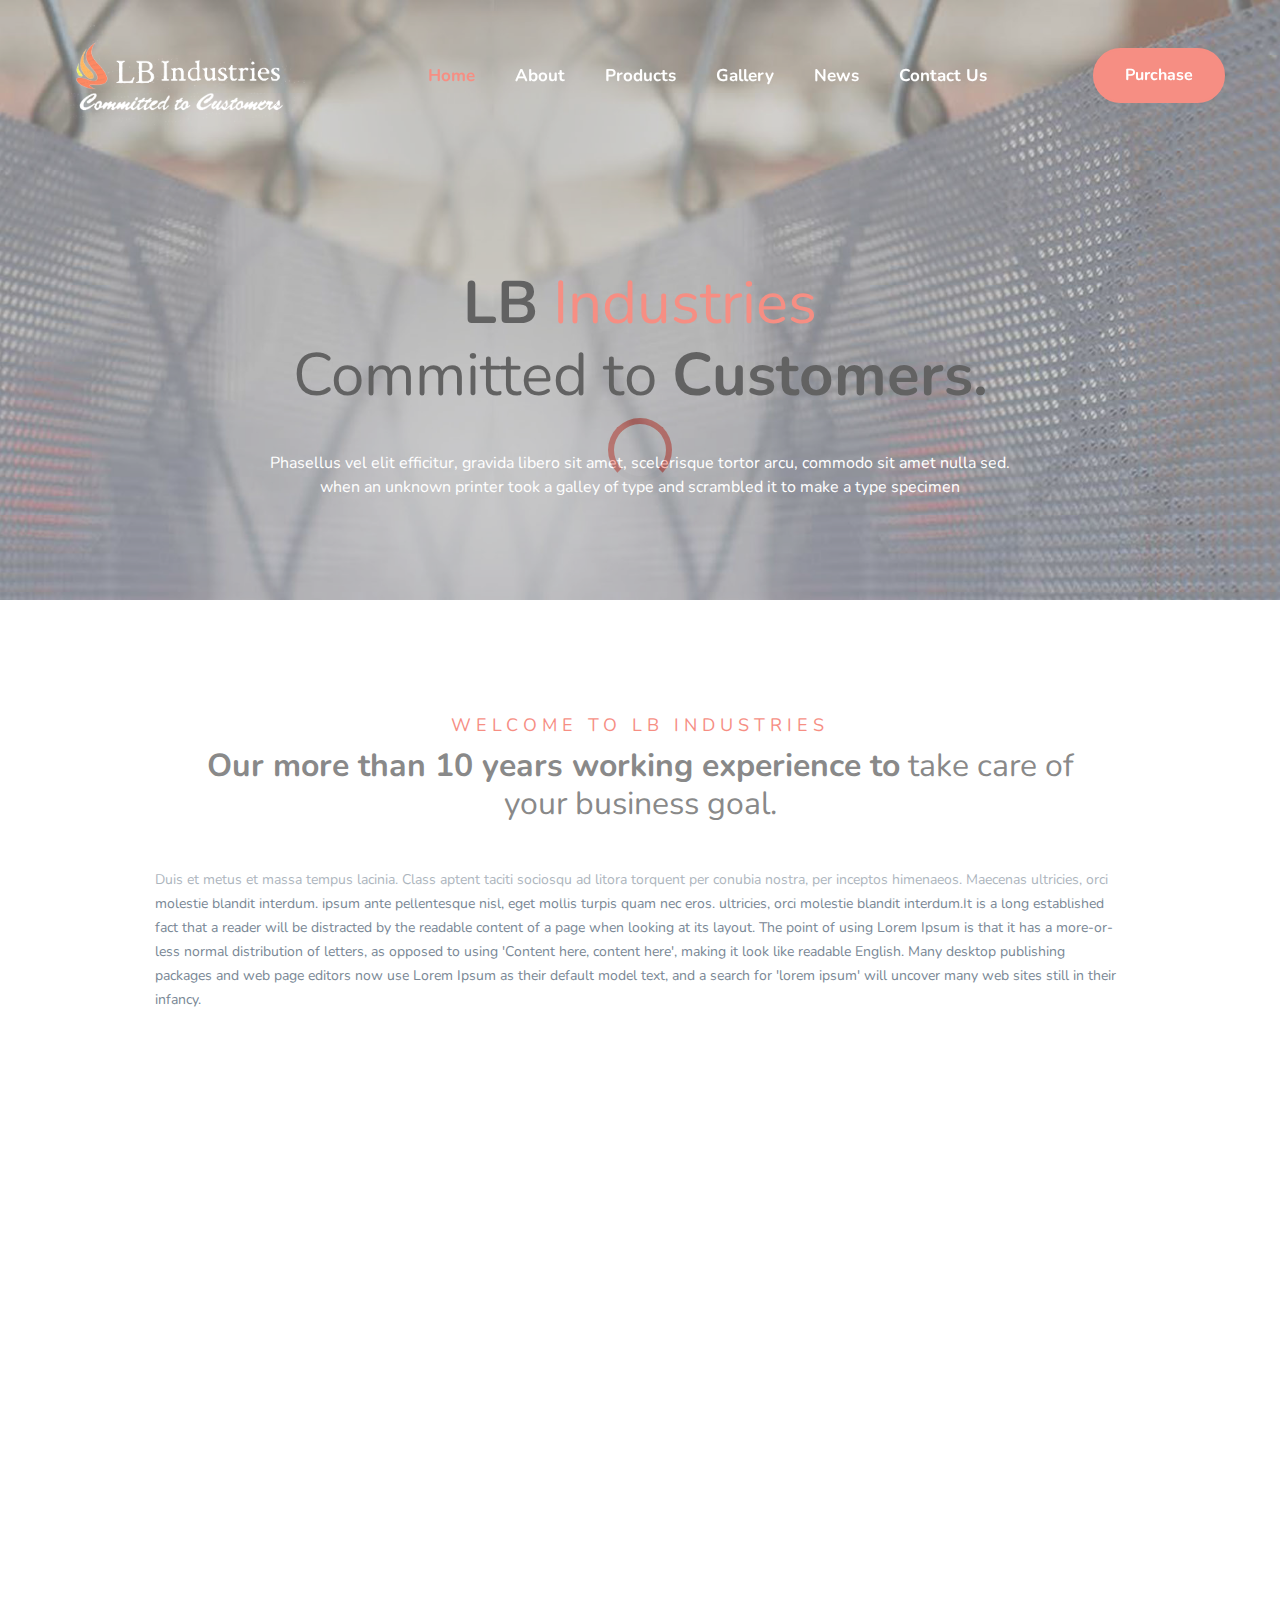
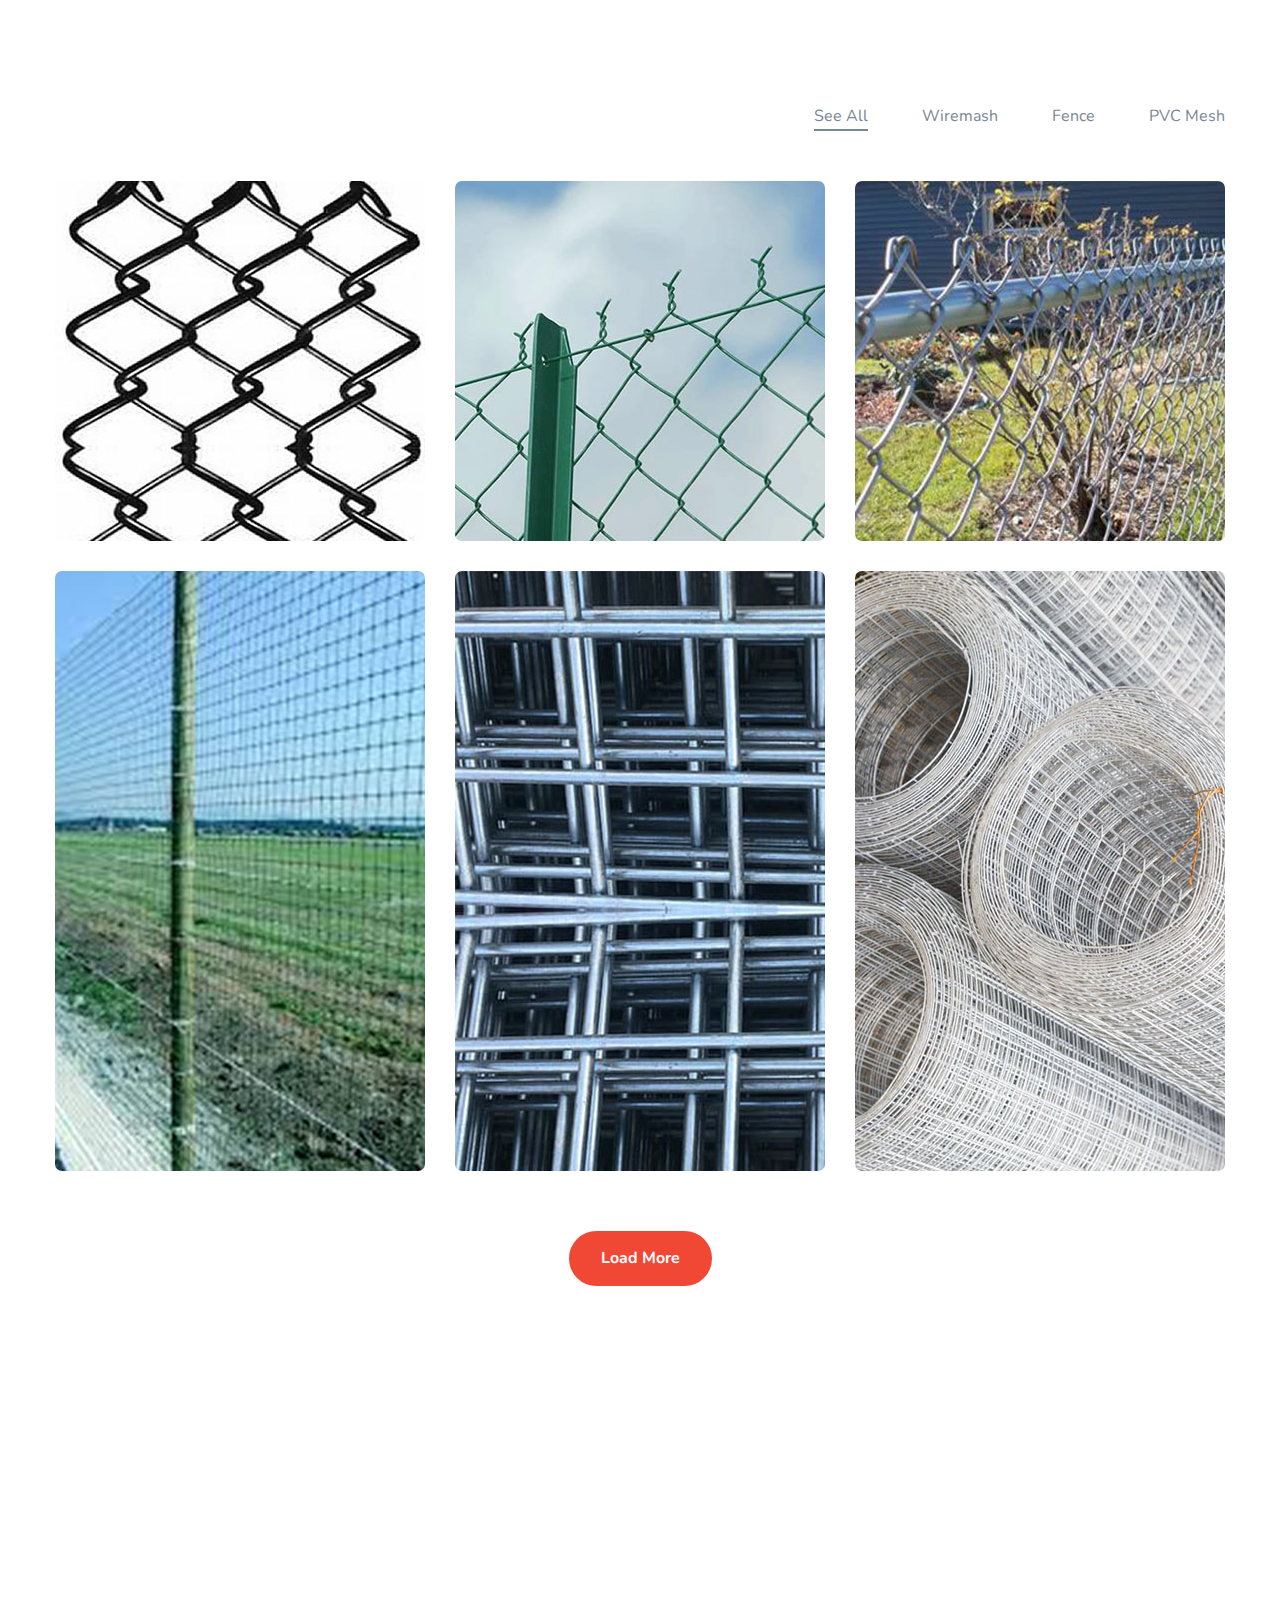
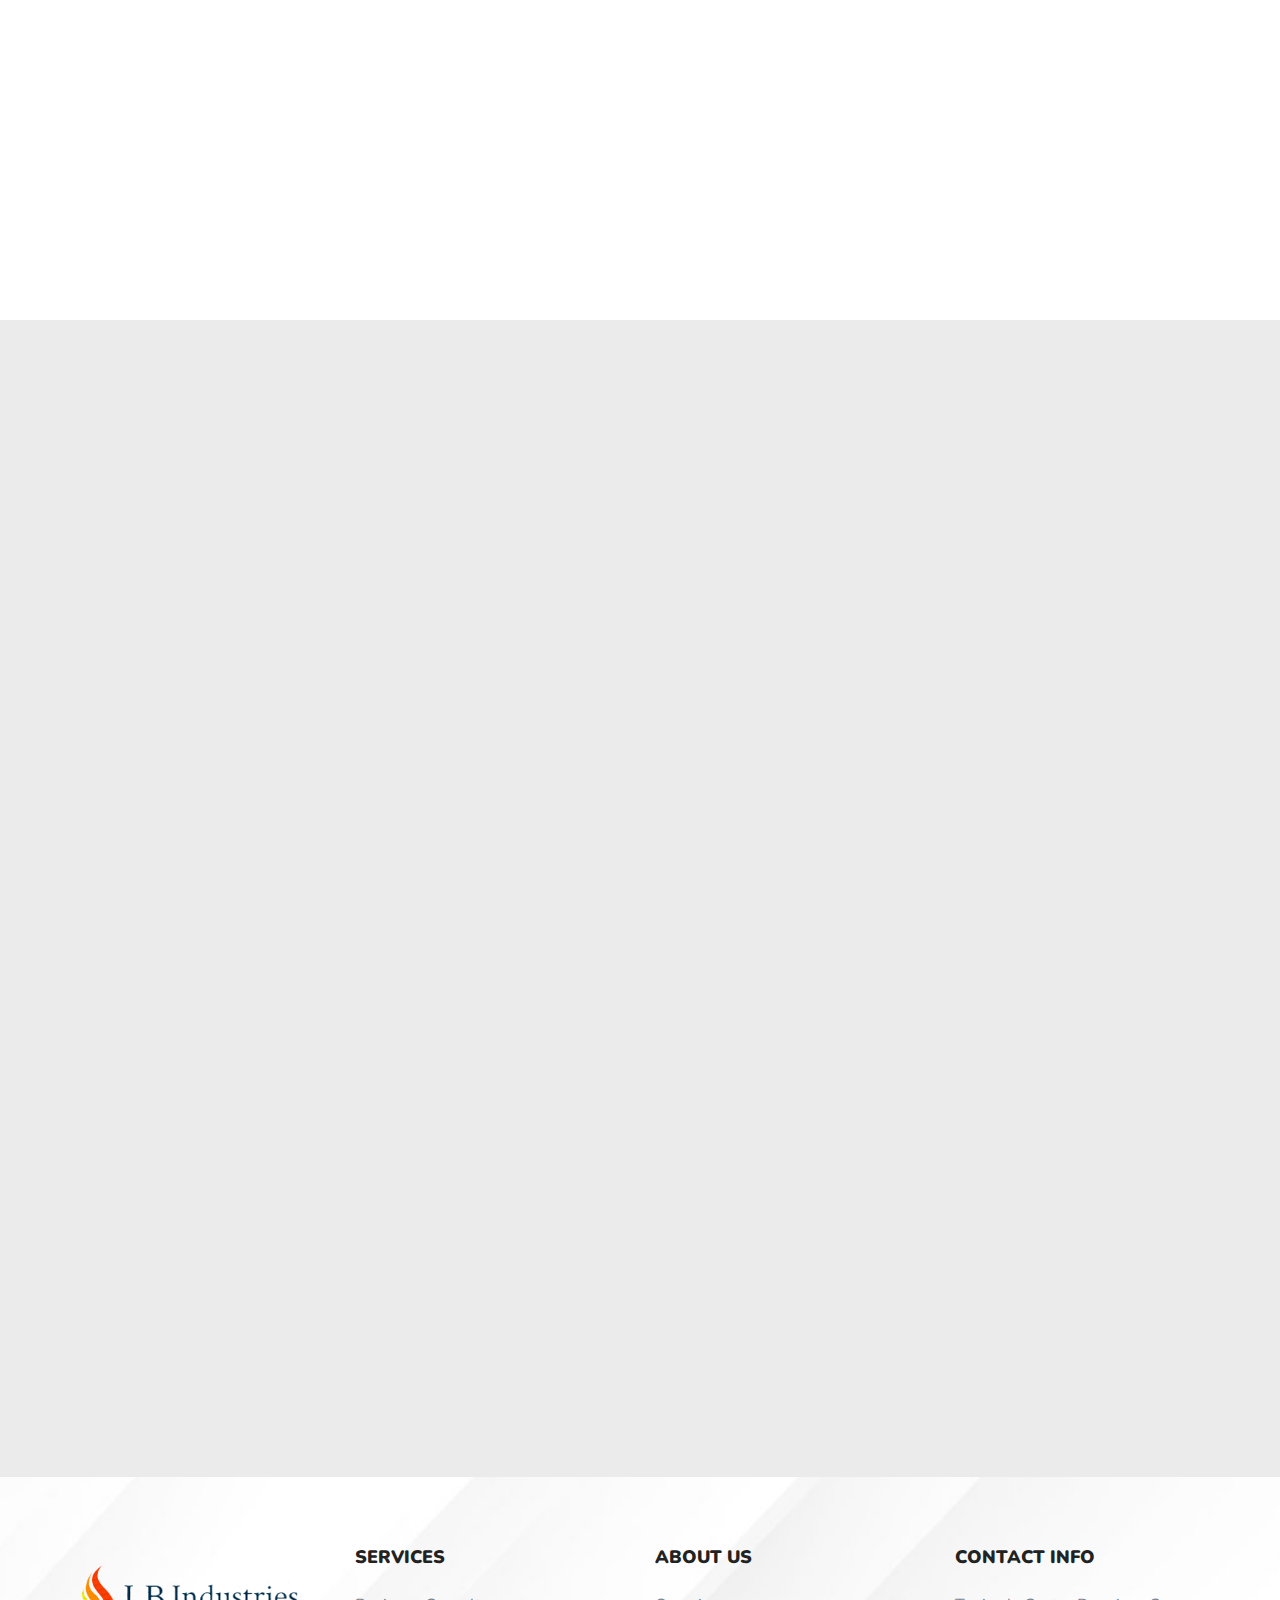
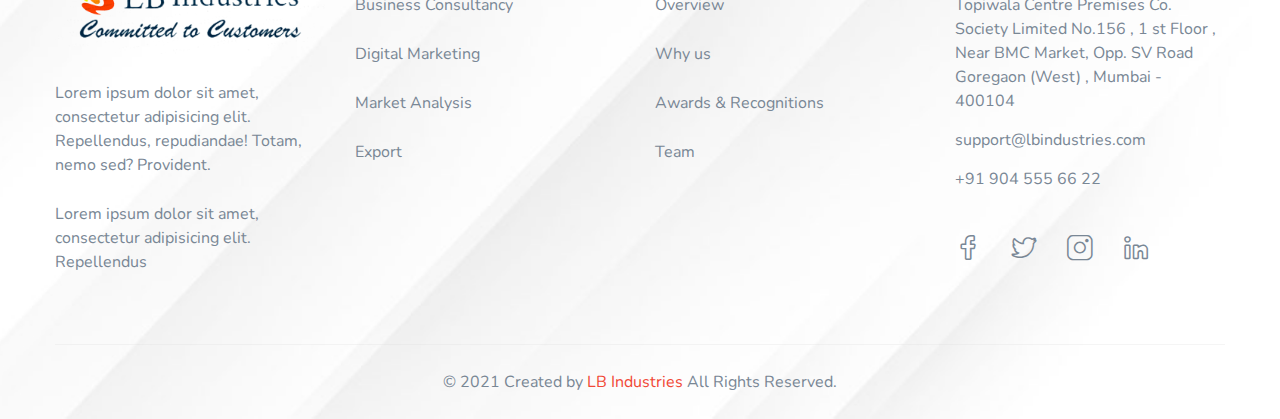
<file: index.html>
<!doctype html>
<html  lang="en">

<head>
    <meta charset="utf-8">
    
    <!--====== Title ======-->
    <title>LB Industries</title>
    
    <meta name="description" content="">
    <meta name="viewport" content="width=device-width, initial-scale=1">

    <!--====== Favicon Icon ======-->
    <link rel="shortcut icon" href="assets/images/favicon.png" type="image/png">
        
    <!--====== Slick CSS ======-->
    <link rel="stylesheet" href="assets/css/slick.css">
        
    <!--====== Font Awesome CSS ======-->
    <link rel="stylesheet" href="assets/css/font-awesome.min.css">
        
    <!--====== Line Icons CSS ======-->
    <link rel="stylesheet" href="assets/css/LineIcons.css">
        
    <!--====== Animate CSS ======-->
    <link rel="stylesheet" href="assets/css/animate.css">
        
    <!--====== Magnific Popup CSS ======-->
    <link rel="stylesheet" href="assets/css/magnific-popup.css">
        
    <!--====== Bootstrap CSS ======-->
    <link rel="stylesheet" href="assets/css/bootstrap.min.css">
    
    <!--====== Default CSS ======-->
    <link rel="stylesheet" href="assets/css/default.css">
    
    <!--====== Style CSS ======-->
    <link rel="stylesheet" href="assets/css/style.css">
    
</head>

<body>
    <!--[if IE]>
    <p class="browserupgrade">You are using an <strong>outdated</strong> browser. Please <a href="https://browsehappy.com/">upgrade your browser</a> to improve your experience and security.</p>
  <![endif]-->
   
   
    <!--====== PRELOADER PART START ======-->

    <div class="preloader">
        <div class="loader">
            <div class="ytp-spinner">
                <div class="ytp-spinner-container">
                    <div class="ytp-spinner-rotator">
                        <div class="ytp-spinner-left">
                            <div class="ytp-spinner-circle"></div>
                        </div>
                        <div class="ytp-spinner-right">
                            <div class="ytp-spinner-circle"></div>
                        </div>
                    </div>
                </div>
            </div>
        </div>
    </div>

    <!--====== PRELOADER PART ENDS ======-->
    
    <!--====== HEADER PART START ======-->
    
    <header class="header-area">
        <div class="navbar-area headroom">
            <div class="container">
                <div class="row">
                    <div class="col-lg-12">
                        <nav class="navbar navbar-expand-lg">
                            <a class="navbar-brand" href="index.html">
                                <img src="assets/images/logo.png" class="logo-style" alt="Logo">
                            </a>
                            <button class="navbar-toggler" type="button" data-toggle="collapse" data-target="#navbarSupportedContent" aria-controls="navbarSupportedContent" aria-expanded="false" aria-label="Toggle navigation">
                                <span class="toggler-icon"></span>
                                <span class="toggler-icon"></span>
                                <span class="toggler-icon"></span>
                            </button>

                            <div class="collapse navbar-collapse sub-menu-bar" id="navbarSupportedContent">
                                <ul id="nav" class="navbar-nav m-auto">
                                    <li class="nav-item active">
                                        <a href="index.html">Home</a>
                                    </li>
                                    <li class="nav-item">
                                        <a href="about-us.html">About </a>
                                    </li>
                                    <li class="nav-item">
                                        <a href="product.html">Products</a>
                                    </li>
                                    <li class="nav-item">
                                        <a href="gallery.html">Gallery</a>
                                    </li>
                                    <li class="nav-item">
                                        <a href="news.html">News</a>
                                    </li>
                                    <li class="nav-item">
                                        <a href="contact-us.html">Contact Us</a>
                                    </li>
                                </ul>
                            </div> <!-- navbar collapse -->
                            
                            <div class="navbar-btn d-none d-sm-inline-block">
                                <a class="main-btn" data-scroll-nav="0" href="#">Purchase</a>
                            </div>
                        </nav> <!-- navbar -->
                    </div>
                </div> <!-- row -->
            </div> <!-- container -->
        </div> <!-- navbar area -->
        
        <div id="home" class="header-hero bg_cover d-lg-flex align-items-center" style="background-image: url(assets/images/header-hero.jpg)">
            <div class="container">
                <div class="row">
                    <div class="col-lg-8 mx-auto">
                        <div class="header-hero-content">
                            <h1 class="hero-title wow fadeInUp text-center" data-wow-duration="1s" data-wow-delay="0.2s"><b>LB</b> <span>Industries</span><br> Committed to <b>Customers.</b></h1>
                            <p class="text wow fadeInUp text-center" style="color: #fff" data-wow-duration="1s" data-wow-delay="0.5s">Phasellus vel elit efficitur, gravida libero sit amet, scelerisque  tortor arcu, commodo sit amet nulla sed. when an unknown printer took a galley of type and scrambled it to make a type specimen</p>
                          <!--   <div class="header-singup wow fadeInUp" data-wow-duration="1s" data-wow-delay="0.8s">
                                <input type="text" placeholder="username@yourdomain.com">
                                <button class="main-btn">Sign Up</button>
                            </div> -->
                        </div> <!-- header hero content -->
                    </div>
                </div> <!-- row -->
            </div> <!-- container -->
            <div class="header-hero-image d-flex align-items-center wow fadeInRightBig" data-wow-duration="1s" data-wow-delay="1.1s">
                <!-- <div class="image">
                    <img src="assets/images/hero-image.png" alt="Hero Image">
                </div> -->
            </div> <!-- header hero image -->
        </div> <!-- header hero -->
    </header>
    
    <!--====== HEADER PART ENDS ======-->
    
    <!--====== ABOUT PART START ======-->
    
    <section id="about" class="about-area pt-115">
        <div class="container">
            <div class="row justify-content-center">
                <div class="col-lg-9">
                    <div class="about-title text-center wow fadeInUp" data-wow-duration="1s" data-wow-delay="0.3s">
                        <h6 class="welcome">WELCOME TO LB Industries</h6>
                        <h3 class="title"><span>Our more than 10 years working experience to </span> take care of your business goal.</h3>
                    </div>
                </div>
            </div> <!-- row -->
            
            <div class="row justify-content-center">
                <div class="col-lg-10">
                    <div class="about-content pt-45">
                        <p class="text wow fadeInUp" data-wow-duration="1s" data-wow-delay="0.4s">Duis et metus et massa tempus lacinia. Class aptent taciti sociosqu ad litora torquent per conubia nostra, per inceptos himenaeos. Maecenas ultricies, orci molestie blandit interdum. ipsum ante pellentesque nisl, eget mollis turpis quam nec eros. ultricies, orci molestie blandit interdum.It is a long established fact that a reader will be distracted by the readable content of a page when looking at its layout. The point of using Lorem Ipsum is that it has a more-or-less normal distribution of letters, as opposed to using 'Content here, content here', making it look like readable English. Many desktop publishing packages and web page editors now use Lorem Ipsum as their default model text, and a search for 'lorem ipsum' will uncover many web sites still in their infancy.</p>
                        
                      
                    </div> <!-- about content -->
                </div>
            </div> <!-- row -->
        </div> <!-- container -->
    </section>
    
    <!--====== ABOUT PART ENDS ======-->
    
   
    
    <!--====== SERVICE PART START ======-->
    
    <section id="service" class="service-area pt-105">
        <div class="container">
            <div class="row">
                <div class="col-lg-12 col-md-12 mx-auto text-center">
                    <div class="section-title wow fadeInUp" data-wow-duration="1s" data-wow-delay="0.2s">
                        <h6 class="sub-title">Our Product Category</h6>
                        <h4 class="title">Lorem Ipsum is simply dummy <span>text of the printing</span></h4>
                    </div> <!-- section title -->
                </div>
            </div> <!-- row -->
            <div class="service-wrapper mt-60 wow fadeInUp" data-wow-duration="1s" data-wow-delay="0.6s">
                <div class="row no-gutters justify-content-center">
                    <div class="col-lg-4 col-md-7">
                        <div class="single-service d-flex">
                            <div class="service-icon">
                                <img src="assets/images/service-1.png" alt="Icon">
                            </div>
                            <div class="service-content media-body">
                                <h4 class="service-title">Wiremesh</h4>
                                <p class="text">Lorem Ipsum is simply dummy tex of the printing and typesetting industry. Lorem Ipsum .</p>
                            </div>
                            <div class="shape shape-1">
                                <img src="assets/images/shape/shape-1.svg" alt="shape">
                            </div>
                            <div class="shape shape-2">
                                <img src="assets/images/shape/shape-2.svg" alt="shape">
                            </div>
                        </div> <!-- single service -->
                    </div>
                    <div class="col-lg-4 col-md-7">
                        <div class="single-service service-border d-flex">
                            <div class="service-icon">
                                <img src="assets/images/service-2.png" alt="Icon">
                            </div>
                            <div class="service-content media-body">
                                <h4 class="service-title">Fence</h4>
                                <p class="text">Lorem Ipsum is simply dummy tex of the printing and typesetting industry. Lorem Ipsum .</p>
                            </div>
                            <div class="shape shape-3">
                                <img src="assets/images/shape/shape-3.svg" alt="shape">
                            </div>
                        </div> <!-- single service -->
                    </div>
                    <div class="col-lg-4 col-md-7">
                        <div class="single-service d-flex">
                            <div class="service-icon">
                                <img src="assets/images/service-3.png" alt="Icon">
                            </div>
                            <div class="service-content media-body">
                                <h4 class="service-title">PVC Mesh</h4>
                                <p class="text">Lorem Ipsum is simply dummy tex of the printing and typesetting industry. Lorem Ipsum .</p>
                            </div>
                            <div class="shape shape-4">
                                <img src="assets/images/shape/1.png" alt="shape">
                            </div>
                            <div class="shape shape-5">
                                <img src="assets/images/shape/shape-5.svg" alt="shape">
                            </div>
                        </div> <!-- single service -->
                    </div>
                </div> <!-- row -->
                <div class="row">
                    <div class="col-lg-12">
                        <div class="service-btn text-center pt-25 pb-15">
                            <a class="main-btn main-btn-2" href="#">All Categories</a>
                        </div> <!-- service btn -->
                    </div>
                </div> <!-- row -->
            </div> <!-- service wrapper -->
        </div> <!-- container -->
    </section>
    
    <!--====== SERVICE PART ENDS ======-->
    
    <!--====== PROJECT GALLERY PART START ======-->

    <section id="portfolio" class="project-masonry-area pt-115">
        <div class="container">
            <div class="row align-items-end">
                <div class="col-lg-4">
                    <div class="section-title pb-20  wow fadeIn" data-wow-duration="1s" data-wow-delay="0.4s">
                        <h6 class="sub-title">Product</h6>
                        <h4 class="title">Product <span>Gallery.</span></h4>
                    </div> <!-- section title -->
                </div>
                <div class="col-lg-8">
                    <div class="project-menu text-center text-sm-left text-lg-right pb-20">
                        <ul>
                            <li class="active" data-filter="*">See All</li>
                            <li data-filter=".apps">Wiremash</li>
                            <li data-filter=".branding">Fence</li>
                            <li data-filter=".creative">PVC Mesh</li>
                        </ul>
                    </div> <!-- project menu -->
                </div>
            </div> <!-- row -->
            <div class="row grid">
                <div class="col-lg-4 col-sm-6 grid-item apps creative laptop">
                    <div class="single-gallery gallery-masonry mt-30">
                        <div class="gallery-image">
                            <img src="assets/images/p1.jpg" alt="protfolio">
                        </div>
                        <div class="gallery-icon">
                            <a class="image-popup" href="assets/images/p1.jpg">
                                <span></span>
                            </a>
                        </div>
                    </div> <!-- single gallery -->
                </div>
                <div class="col-lg-4 col-sm-6 grid-item branding creative">
                    <div class="single-gallery gallery-masonry mt-30">
                        <div class="gallery-image">
                            <img src="assets/images/p2.jpg" alt="protfolio">
                        </div>
                        <div class="gallery-icon">
                            <a class="image-popup" href="assets/images/p2.jpg">
                                <span></span>
                            </a>
                        </div>
                    </div> <!-- single gallery -->
                </div>
                <div class="col-lg-4 col-sm-6 grid-item apps branding product">
                    <div class="single-gallery gallery-masonry mt-30">
                        <div class="gallery-image">
                            <img src="assets/images/p3.jpg" alt="protfolio">
                        </div>
                        <div class="gallery-icon">
                            <a class="image-popup" href="assets/images/p3.jpg">
                                <span></span>
                            </a>
                        </div>
                    </div> <!-- single gallery -->
                </div>
                <div class="col-lg-4 col-sm-6 grid-item laptop product">
                    <div class="single-gallery gallery-masonry mt-30">
                        <div class="gallery-image">
                            <img src="assets/images/p5.jpg" alt="protfolio">
                        </div>
                        <div class="gallery-icon">
                            <a class="image-popup" href="assets/images/p5.jpg">
                                <span></span>
                            </a>
                        </div>
                    </div> <!-- single gallery -->
                </div>
                <div class="col-lg-4 col-sm-6 grid-item branding creative">
                    <div class="single-gallery gallery-masonry mt-30">
                        <div class="gallery-image">
                            <img src="assets/images/p4.jpg" alt="protfolio">
                        </div>
                        <div class="gallery-icon">
                            <a class="image-popup" href="assets/images/p4.jpg">
                                <span></span>
                            </a>
                        </div>
                    </div> <!-- single gallery -->
                </div>
                <div class="col-lg-4 col-sm-6 grid-item apps laptop product">
                    <div class="single-gallery gallery-masonry mt-30">
                        <div class="gallery-image">
                            <img src="assets/images/p6.jpg" alt="protfolio">
                        </div>
                        <div class="gallery-icon">
                            <a class="image-popup" href="assets/images/p6.jpg">
                                <span></span>
                            </a>
                        </div>
                    </div> <!-- single gallery -->
                </div>
            </div> <!-- row -->
            <div class="row">
                <div class="col-lg-12">
                    <div class="gallery-btn mt-60 text-center">
                        <a class="main-btn" href="#">Load More</a>
                    </div>
                </div>
            </div> <!-- row -->
        </div> <!-- container -->
    </section>

    <!--====== PROJECT GALLERY PART ENDS ======-->
    
   
    
    <!--====== TESTIMONIAL PART START ======-->
    
    <section id="testimonial" class="testimonial-area pt-70 pb-120">
        <div class="container">
            <div class="row justify-content-between">
                <div class="col-xl-5 col-lg-6">
                    <div class="testimonial-left-content mt-45 wow fadeIn" data-wow-duration="1s" data-wow-delay="0.3s">
                        <div class="section-title">
                            <h6 class="sub-title">Testimonials</h6>
                            <h4 class="title">What Client Says, About Us</h4>
                        </div> <!-- section title -->
                        <ul class="testimonial-line">
                            <li></li>
                            <li></li>
                            <li></li>
                            <li></li>
                        </ul>
                        <p class="text">Duis et metus et massa tempus lacinia. Class aptent taciti sociosqu ad litora torquent per conubia nostra, per inceptos himenaeos. Maecenas ultricies, orci molestie blandit interdum. <br> <br> ipsum ante pellentesque nisl, eget mollis turpis quam nec eros. ultricies, orci molestie blandit interdum.</p>
                    </div> <!-- testimonial left content -->
                </div>
                <div class="col-lg-6">
                    <div class="testimonial-right-content mt-50 wow fadeIn" data-wow-duration="1s" data-wow-delay="0.6s">
                        <div class="quota">
                            <i class="lni-quotation"></i>
                        </div>
                        <div class="testimonial-content-wrapper testimonial-active">
                            <div class="single-testimonial">
                                <div class="testimonial-text">
                                    <p class="text">“Praesent scelerisque, odio eu fermentum malesuada, nisi arcu volutpat nisl, sit amet convallis nunc turp.”</p>
                                </div>
                                <div class="testimonial-author d-sm-flex justify-content-between">
                                    <div class="author-info d-flex align-items-center">
                                        <div class="author-image">
                                            <img src="assets/images/author-1.jpg" alt="author">
                                        </div>
                                        <div class="author-name media-body">
                                            <h5 class="name">John Doe</h5>
                                            <span class="sub-title">CEO, Alphabet</span>
                                        </div>
                                    </div>
                                    <div class="author-review">
                                        <ul class="star">
                                            <li><i class="lni-star"></i></li>
                                            <li><i class="lni-star"></i></li>
                                            <li><i class="lni-star"></i></li>
                                            <li><i class="lni-star"></i></li>
                                            <li><i class="lni-star"></i></li>
                                        </ul>
                                        <span class="review">( 7 Reviews )</span>
                                    </div>
                                </div>
                            </div> <!-- single testimonial -->
                            <div class="single-testimonial">
                                <div class="testimonial-text">
                                    <p class="text">“Praesent scelerisque, odio eu fermentum malesuada, nisi arcu volutpat nisl, sit amet convallis nunc turp.”</p>
                                </div>
                                <div class="testimonial-author d-sm-flex justify-content-between">
                                    <div class="author-info d-flex align-items-center">
                                        <div class="author-image">
                                            <img src="assets/images/author-2.jpg" alt="author">
                                        </div>
                                        <div class="author-name media-body">
                                            <h5 class="name">John Doe</h5>
                                            <span class="sub-title">CEO, Alphabet</span>
                                        </div>
                                    </div>
                                    <div class="author-review">
                                        <ul class="star">
                                            <li><i class="lni-star"></i></li>
                                            <li><i class="lni-star"></i></li>
                                            <li><i class="lni-star"></i></li>
                                            <li><i class="lni-star"></i></li>
                                            <li><i class="lni-star"></i></li>
                                        </ul>
                                        <span class="review">( 7 Reviews )</span>
                                    </div>
                                </div>
                            </div> <!-- single testimonial -->
                            <div class="single-testimonial">
                                <div class="testimonial-text">
                                    <p class="text">“Praesent scelerisque, odio eu fermentum malesuada, nisi arcu volutpat nisl, sit amet convallis nunc turp.”</p>
                                </div>
                                <div class="testimonial-author d-sm-flex justify-content-between">
                                    <div class="author-info d-flex align-items-center">
                                        <div class="author-image">
                                            <img src="assets/images/author-3.jpg" alt="author">
                                        </div>
                                        <div class="author-name media-body">
                                            <h5 class="name">John Doe</h5>
                                            <span class="sub-title">CEO, Alphabet</span>
                                        </div>
                                    </div>
                                    <div class="author-review">
                                        <ul class="star">
                                            <li><i class="lni-star"></i></li>
                                            <li><i class="lni-star"></i></li>
                                            <li><i class="lni-star"></i></li>
                                            <li><i class="lni-star"></i></li>
                                            <li><i class="lni-star"></i></li>
                                        </ul>
                                        <span class="review">( 7 Reviews )</span>
                                    </div>
                                </div>
                            </div> <!-- single testimonial -->
                        </div> <!-- testimonial content wrapper -->
                    </div> <!-- testimonial right content -->
                </div>
            </div> <!-- row -->
        </div> <!-- container -->
    </section>
    
    <!--====== TESTIMONIAL PART ENDS ======-->
    
    
 
    <!--====== CONTACT PART START ======-->

    <section id="contact" class="contact-area pt-80 pb-100">
        <div class="container">
            <div class="row justify-content-center">
                <div class="col-lg-4">
                    <div class="section-title text-center pb-10 wow fadeInUp" data-wow-duration="1s" data-wow-delay="0.3s">
                        <h6 class="sub-title">Our Contact</h6>
                        <h4 class="title">Get In <span>Touch.</span></h4>
                    </div> <!-- section title -->
                </div>
            </div> <!-- row -->
            <div class="contact-info pt-30">
                <div class="row">
                    <div class="col-lg-4 col-md-6">
                        <div class="single-contact-info contact-color-1 mt-30 d-flex  wow fadeInUp" data-wow-duration="1s" data-wow-delay="0.3s">
                            <div class="contact-info-icon">
                                <i class="lni-map-marker"></i>
                            </div>
                            <div class="contact-info-content media-body">
                                <p class="text">Topiwala Centre Premises Co. Society Limited<br>
                                 No.156 , 1 st Floor , Near BMC Market, Opp. SV Road Goregaon (West) , Mumbai - 400104</p>
                            </div>
                        </div> <!-- single contact info -->
                    </div>
                    <div class="col-lg-4 col-md-6">
                        <div class="single-contact-info contact-color-2 mt-30 d-flex  wow fadeInUp" data-wow-duration="1s" data-wow-delay="0.6s">
                            <div class="contact-info-icon">
                                <i class="lni-envelope"></i>
                            </div>
                            <div class="contact-info-content media-body">
                                <p class="text">hello@lbindustries.com</p>
                                <p class="text">support@lbindustries.com</p>
                            </div>
                        </div> <!-- single contact info -->
                    </div>
                    <div class="col-lg-4 col-md-6">
                        <div class="single-contact-info contact-color-3 mt-30 d-flex  wow fadeInUp" data-wow-duration="1s" data-wow-delay="0.9s">
                            <div class="contact-info-icon">
                                <i class="lni-phone"></i>
                            </div>
                            <div class="contact-info-content media-body">
                                <p class="text">+91 904 555 66 22</p>
                                <p class="text">+91 904 555 66 24</p>
                            </div>
                        </div> <!-- single contact info -->
                    </div>
                </div> <!-- row -->
            </div> <!-- contact info -->
            <div class="row">
                <div class="col-lg-12">
                    <div class="contact-wrapper-form pt-80  wow fadeInUpBig" data-wow-duration="1s" data-wow-delay="0.5s">
                        <h4 class="contact-title pb-10"><i class="lni-envelope"></i> Leave <span>A Message.</span></h4>
                        
                        <form id="contact-form" action="assets/contact.php" method="post">
                            <div class="row">
                                <div class="col-md-6">
                                    <div class="contact-form mt-45">
                                        <label>Enter Your Name</label>
                                        <input type="text" name="name" placeholder="Full Name">
                                    </div> <!-- contact-form -->
                                </div>
                                <div class="col-md-6">
                                    <div class="contact-form mt-45">
                                        <label>Enter Your Email</label>
                                        <input type="email" name="email" placeholder="Email">
                                    </div> <!-- contact-form -->
                                </div>
                                <div class="col-md-12">
                                    <div class="contact-form mt-45">
                                        <label>Your Message</label>
                                        <textarea name="message" placeholder="Enter your message..."></textarea>
                                    </div> <!-- contact-form -->
                                </div>
                                <p class="form-message"></p>
                                <div class="col-md-12">
                                    <div class="contact-form mt-45">
                                        <button type="submit" class="main-btn">Send Now</button>
                                    </div> <!-- contact-form -->
                                </div>
                            </div> <!-- row -->
                        </form>
                    </div> <!-- contact wrapper form -->
                </div>
            </div> <!-- row -->
        </div> <!-- container -->
    </section>

    <!--====== CONTACT PART ENDS ======-->
    
    <!--====== FOOTER PART START ======-->
    
    <footer id="footer" class="footer-area bg_cover" style="background-image: url(assets/images/footer-bg.jpg)">
        <div class="container">
            <div class="footer-widget pt-30 pb-70">
                <div class="row">
                    <div class="col-lg-3 col-sm-6 order-sm-1 order-lg-1">
                        <div class="footer-about pt-40">
                            <a href="#">
                                <img src="assets/images/shape/logo.png" alt="Logo">
                            </a>
                            <p class="text">Lorem ipsum dolor sit amet, consectetur adipisicing elit. Repellendus, repudiandae! Totam, nemo sed? Provident.</p> <p class="text">Lorem ipsum dolor sit amet, consectetur adipisicing elit. Repellendus</p>
                        </div> <!-- footer about -->
                    </div>
                    <div class="col-lg-3 col-sm-6 order-sm-3 order-lg-2">
                        <div class="footer-link pt-40">
                            <div class="footer-title">
                                <h5 class="title">Services</h5>
                            </div>
                            <ul>
                                <li><a href="#">Business Consultancy</a></li>
                                <li><a href="#">Digital Marketing</a></li>
                                <li><a href="#">Market Analysis</a></li>
                                <li><a href="#">Export</a></li>
                            </ul>
                        </div> <!-- footer link -->
                    </div>
                    <div class="col-lg-3 col-sm-6 order-sm-4 order-lg-3">
                        <div class="footer-link pt-40">
                            <div class="footer-title">
                                <h5 class="title">About Us</h5>
                            </div>
                            <ul>
                                <li><a href="#">Overview</a></li>
                                <li><a href="#">Why us</a></li>
                                <li><a href="#">Awards & Recognitions</a></li>
                                <li><a href="#">Team</a></li>
                            </ul>
                        </div> <!-- footer link -->
                    </div>
                    <div class="col-lg-3 col-sm-6 order-sm-2 order-lg-4">
                        <div class="footer-contact pt-40">
                            <div class="footer-title">
                                <h5 class="title">Contact Info</h5>
                            </div>
                            <div class="contact pt-10">
                                <p class="text">Topiwala Centre Premises Co. Society Limited
No.156 , 1 st Floor , Near BMC Market, Opp. SV Road
Goregaon (West) , Mumbai - 400104</p>
                                <p class="text">support@lbindustries.com</p>
                                <p class="text">+91 904 555 66 22</p>

                                <ul class="social mt-40">
                                    <li><a href="#"><i class="lni-facebook"></i></a></li>
                                    <li><a href="#"><i class="lni-twitter"></i></a></li>
                                    <li><a href="#"><i class="lni-instagram"></i></a></li>
                                    <li><a href="#"><i class="lni-linkedin"></i></a></li>
                                </ul>
                            </div> <!-- contact -->
                        </div> <!-- footer contact -->
                    </div>
                </div> <!-- row -->
            </div> <!-- footer widget -->
            <div class="footer-copyright text-center">
                <p class="text">© 2021 Created by <a href="#" rel="nofollow">LB Industries</a> All Rights Reserved.</p>
            </div>
        </div> <!-- container -->
    </footer>
    
    <!--====== FOOTER PART ENDS ======-->
    
    <!--====== BACK TOP TOP PART START ======-->

    <a href="#" class="back-to-top"><i class="lni-chevron-up"></i></a>

    <!--====== BACK TOP TOP PART ENDS ======-->  




    <!--====== Jquery js ======-->
    <script src="assets/js/vendor/jquery-1.12.4.min.js"></script>
    <script src="assets/js/vendor/modernizr-3.7.1.min.js"></script>
    
    <!--====== Bootstrap js ======-->
    <script src="assets/js/popper.min.js"></script>
    <script src="assets/js/bootstrap.min.js"></script>
    
    <!--====== Slick js ======-->
    <script src="assets/js/slick.min.js"></script>
    
    <!--====== Isotope js ======-->
    <script src="assets/js/imagesloaded.pkgd.min.js"></script>
    <script src="assets/js/isotope.pkgd.min.js"></script>
    
    <!--====== Counter Up js ======-->
    <script src="assets/js/waypoints.min.js"></script>
    <script src="assets/js/jquery.counterup.min.js"></script>
    
    <!--====== Circles js ======-->
    <script src="assets/js/circles.min.js"></script>
    
    <!--====== Appear js ======-->
    <script src="assets/js/jquery.appear.min.js"></script>
    
    <!--====== WOW js ======-->
    <script src="assets/js/wow.min.js"></script>
    
    <!--====== Headroom js ======-->
    <script src="assets/js/headroom.min.js"></script>
    
    <!--====== Jquery Nav js ======-->
    <script src="assets/js/jquery.nav.js"></script>
    
    <!--====== Scroll It js ======-->
    <script src="assets/js/scrollIt.min.js"></script>
    
    <!--====== Magnific Popup js ======-->
    <script src="assets/js/jquery.magnific-popup.min.js"></script>
    
    <!--====== Main js ======-->
    <script src="assets/js/main.js"></script>
    
</body>

</html>
</file>
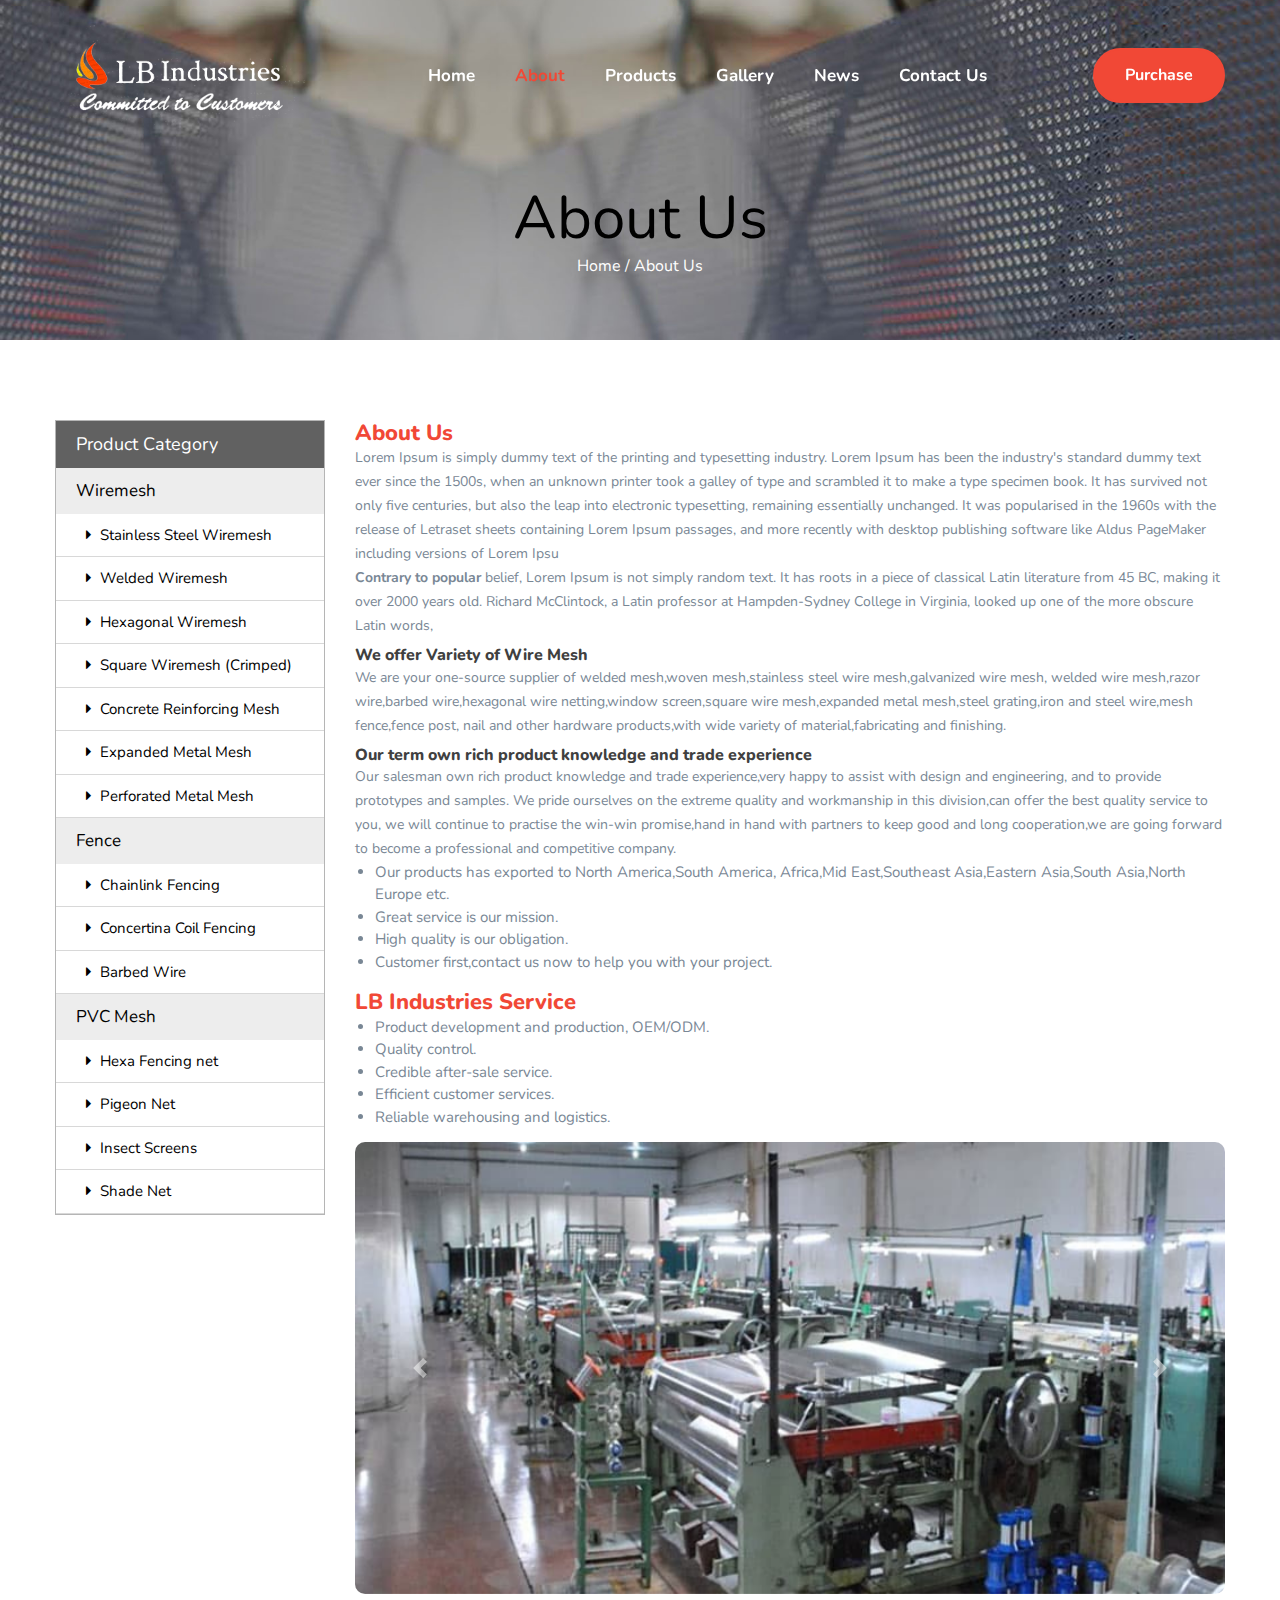
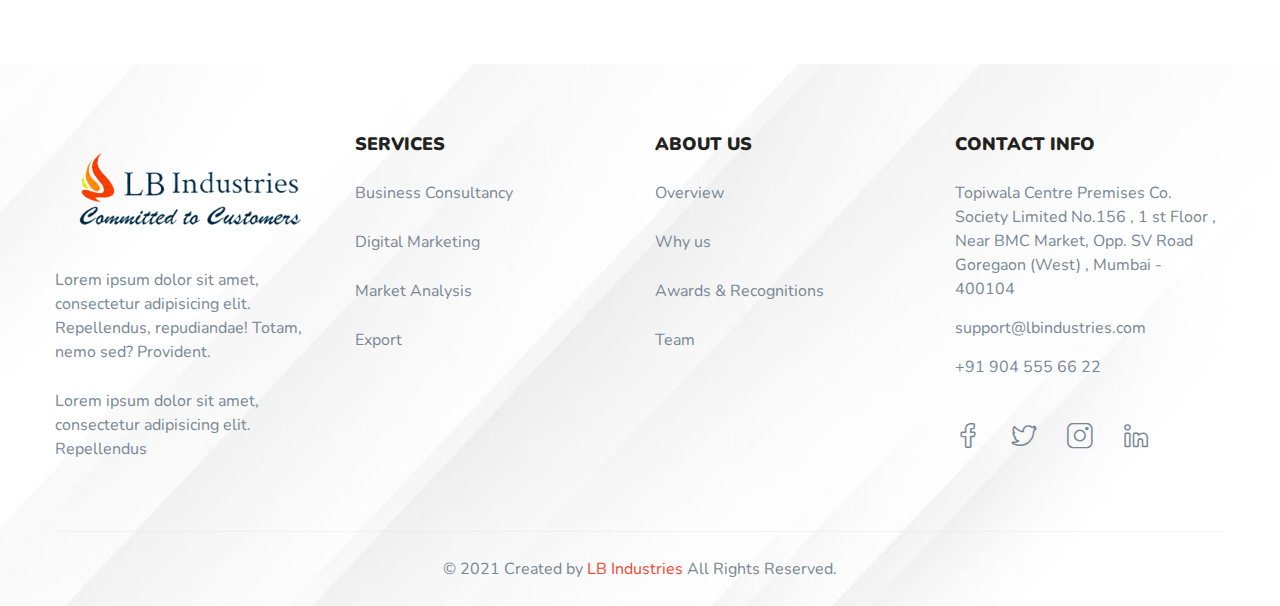
<file: about-us.html>
<!doctype html>
<html  lang="en">

<head>
    <meta charset="utf-8">
    
    <!--====== Title ======-->
    <title>LB Industries about us</title>
    
    <meta name="description" content="">
    <meta name="viewport" content="width=device-width, initial-scale=1">

    <!--====== Favicon Icon ======-->
    <link rel="shortcut icon" href="assets/images/favicon.png" type="image/png">
        
    <!--====== Slick CSS ======-->
    <link rel="stylesheet" href="assets/css/slick.css">
        
  
        
    <!--====== Line Icons CSS ======-->
    <link rel="stylesheet" href="assets/css/LineIcons.css">
        
    <!--====== Animate CSS ======-->
    <link rel="stylesheet" href="assets/css/animate.css">
    
    <link rel="stylesheet" href="https://cdnjs.cloudflare.com/ajax/libs/font-awesome/4.7.0/css/font-awesome.min.css">    
    <!--====== Magnific Popup CSS ======-->
    <link rel="stylesheet" href="assets/css/magnific-popup.css">
        
    <!--====== Bootstrap CSS ======-->
    <link rel="stylesheet" href="assets/css/bootstrap.min.css">
    
    <!--====== Default CSS ======-->
    <link rel="stylesheet" href="assets/css/default.css">
    
    <!--====== Style CSS ======-->
    <link rel="stylesheet" href="assets/css/style.css">

    
</head>

<body>
 
    
    <!--====== HEADER PART START ======-->
    
    <header class="header-area">
        <div class="navbar-area headroom">
            <div class="container">
                <div class="row">
                    <div class="col-lg-12">
                        <nav class="navbar navbar-expand-lg">
                            <a class="navbar-brand" href="index.html">
                                <img src="assets/images/logo.png" class="logo-style" alt="Logo">
                            </a>
                            <button class="navbar-toggler" type="button" data-toggle="collapse" data-target="#navbarSupportedContent" aria-controls="navbarSupportedContent" aria-expanded="false" aria-label="Toggle navigation">
                                <span class="toggler-icon"></span>
                                <span class="toggler-icon"></span>
                                <span class="toggler-icon"></span>
                            </button>

                            <div class="collapse navbar-collapse sub-menu-bar" id="navbarSupportedContent">
                                <ul id="nav" class="navbar-nav m-auto">
                                    <li class="nav-item">
                                        <a href="index.html">Home</a>
                                    </li>
                                    <li class="nav-item active">
                                        <a href="about-us.html">About </a>
                                    </li>
                                    <li class="nav-item">
                                        <a href="product.html">Products</a>
                                    </li>
                                    <li class="nav-item">
                                        <a href="gallery.html">Gallery</a>
                                    </li>
                                    <li class="nav-item">
                                        <a href="news.html">News</a>
                                    </li>
                                    <li class="nav-item">
                                        <a href="contact-us.html">Contact Us</a>
                                    </li>
                                </ul>
                            </div> <!-- navbar collapse -->
                            
                            <div class="navbar-btn d-none d-sm-inline-block">
                                <a class="main-btn" data-scroll-nav="0" href="#">Purchase</a>
                            </div>
                        </nav> <!-- navbar -->
                    </div>
                </div> <!-- row -->
            </div> <!-- container -->
        </div> <!-- navbar area -->
        
        <div id="" class="header-hero-small bg_cover d-lg-flex align-items-center" style="background-image: url(assets/images/header-hero.jpg)">
            <div class="container">
                <div class="row">
                    <div class="col-lg-8 mx-auto">
                        <div class="header-hero-content">
                            <h1 class="hero-title wow fadeInUp text-center" data-wow-duration="1s" data-wow-delay="0.2s"> About Us</h1>
                            <p class="text wow fadeInUp text-center text-a-white" style="color: #fff" data-wow-duration="1s" data-wow-delay="0.5s"><a href="index.html">Home</a> / <a href="about-us.html">About Us</a></p>
                          <!--   <div class="header-singup wow fade InUp" data-wow-duration="1s" data-wow-delay="0.8s">
                                <input type="text" placeholder="username@yourdomain.com">
                                <button class="main-btn">Sign Up</button>
                            </div> -->                        </div> <!-- header hero content -->
                    </div>
                </div> <!-- row -->
            </div> <!-- container -->
            <div class="header-hero-image d-flex align-items-center wow fadeInRightBig" data-wow-duration="1s" data-wow-delay="1.1s">
              
            </div> <!-- header hero image -->
        </div> <!-- header hero -->
    </header>
    
    <!--====== HEADER PART ENDS ======-->
    
    <!--====== ABOUT PART START ======-->
    
    <section id="about" class="about-area" style="padding-top:80px">
        <div class="container">
            <div class="row justify-content-center">
                 <div class="col-lg-3">
                    <aside>
                        <div class="product-category">
                             <div class="pro-cate-text">Product Category</div>
                             <div class="pro-cate1"><a href="wiremash.html">Wiremesh</a></div>
                             <ul class="category-list">
                                 <li><a href="stainless-steel-detail.html">
                                    <i class="fa fa-caret-right" aria-hidden="true"></i>
                                    Stainless Steel Wiremesh</a></li>
                                 <li><a href="#">
                                   <i class="fa fa-caret-right" aria-hidden="true"></i>
                                  Welded Wiremesh</a></li>
                                 <li><a href="#">
                                   <i class="fa fa-caret-right" aria-hidden="true"></i>
                                  Hexagonal Wiremesh</a></li>
                                 <li><a href="#">
                                    <i class="fa fa-caret-right" aria-hidden="true"></i>
                                  Square Wiremesh (Crimped)</a></li>
                                 <li><a href="#">
                                  <i class="fa fa-caret-right" aria-hidden="true"></i>
                                  Concrete Reinforcing Mesh</a></li>
                                 <li><a href="#">
                                   <i class="fa fa-caret-right" aria-hidden="true"></i>
                                  Expanded Metal Mesh</a></li>
                                 <li><a href="#">
                                 <i class="fa fa-caret-right" aria-hidden="true"></i>
                                  Perforated Metal Mesh</a></li>
                             </ul>
                             <div class="pro-cate1"><a href="Fence.html">Fence</a></div>
                             <ul class="category-list">
                                 <li><a href="#"><i class="fa fa-caret-right" aria-hidden="true"></i> Chainlink Fencing</a></li>
                                 <li><a href="#"><i class="fa fa-caret-right" aria-hidden="true"></i> Concertina Coil Fencing</a></li>
                                 <li><a href="#"><i class="fa fa-caret-right" aria-hidden="true"></i> Barbed Wire</a></li>
                                
                             </ul>
                             <div class="pro-cate1"><a href="PVC Mesh.html">PVC Mesh</a></div>
                             <ul class="category-list">
                                 <li><a href="#"><i class="fa fa-caret-right" aria-hidden="true"></i> Hexa Fencing net</a></li>
                                 <li><a href="#"><i class="fa fa-caret-right" aria-hidden="true"></i> Pigeon Net</a></li>
                                 <li><a href="#"><i class="fa fa-caret-right" aria-hidden="true"></i> Insect Screens</a></li>
                                 <li><a href="#"><i class="fa fa-caret-right" aria-hidden="true"></i> Shade Net</a></li>
                             </ul>
                        </div>
                    </aside>
                 </div>
                <div class="col-lg-9">
                    <div class="wow fadeInUp" data-wow-duration="1s" data-wow-delay="0.3s">
                       <div class="row">
                           <div class="col-md-12">
                                 <div class="about-us">
                                    <div class="about-us-inner">
                                       <h4 class="main-color">About Us</h4>
                                       <p>Lorem Ipsum is simply dummy text of the printing and typesetting industry. Lorem Ipsum has been the industry's standard dummy text ever since the 1500s, when an unknown printer took a galley of type and scrambled it to make a type specimen book. It has survived not only five centuries, but also the leap into electronic typesetting, remaining essentially unchanged. It was popularised in the 1960s with the release of Letraset sheets containing Lorem Ipsum passages, and more recently with desktop publishing software like Aldus PageMaker including versions of Lorem Ipsu</p>
                                       <p><b>Contrary to popular</b> belief, Lorem Ipsum is not simply random text. It has roots in a piece of classical Latin literature from 45 BC, making it over 2000 years old. Richard McClintock, a Latin professor at Hampden-Sydney College in Virginia, looked up one of the more obscure Latin words, </p>
                                       <h6 class="pt-2">We offer Variety of Wire Mesh</h6>
                                       <p>We are your one-source supplier of welded mesh,woven mesh,stainless steel wire mesh,galvanized wire mesh, welded wire mesh,razor wire,barbed wire,hexagonal wire netting,window screen,square wire mesh,expanded metal mesh,steel grating,iron and steel wire,mesh fence,fence post, nail and other hardware products,with wide variety of material,fabricating and finishing.</p>
                                       <h6 class="pt-2">Our term own rich product knowledge and trade experience</h6>
                                       <p>Our salesman own rich product knowledge and trade experience,very happy to assist with design and engineering, and to provide prototypes and samples. We pride ourselves on the extreme quality and workmanship in this division,can offer the best quality service to you, we will continue to practise the win-win promise,hand in hand with partners to keep good and long cooperation,we are going forward to become a professional and competitive company.</p>
                                       <ul class="about-listing">
                                          <li>Our products has exported to North America,South America, Africa,Mid East,Southeast Asia,Eastern Asia,South Asia,North Europe etc.</li>
                                          <li>Great service is our mission.</li>
                                          <li>High quality is our obligation.</li>
                                          <li>Customer first,contact us now to help you with your project.</li>
                                       </ul>
                                    </div>

                                     <div class="about-us-inner pt-3 pb-1">
                                       <h4 class="main-color">LB Industries Service</h4>
                                       <ul class="about-listing">
                                          <li>Product development and production, OEM/ODM.</li>
                                          <li>Quality control.</li>
                                          <li>Credible after-sale service.</li>
                                          <li>Efficient customer services.</li>
                                          <li>Reliable warehousing and logistics.</li>
                                       </ul>
                                    </div>
                                    <div class="carousel-slider">
                                      <div id="carouselExampleControls" class="carousel slide" data-ride="carousel">
                                              <div class="carousel-inner">
                                                <div class="carousel-item active">
                                                  <img class="d-block w-100" src="assets/images/ca1.jpg" alt="First slide">
                                                </div>
                                                <div class="carousel-item">
                                                  <img class="d-block w-100" src="assets/images/ca2.jpg" alt="Second slide">
                                                </div>
                                                
                                              </div>
                                              <a class="carousel-control-prev" href="#carouselExampleControls" role="button" data-slide="prev">
                                                <span class="carousel-control-prev-icon" aria-hidden="true"></span>
                                                <span class="sr-only">Previous</span>
                                              </a>
                                              <a class="carousel-control-next" href="#carouselExampleControls" role="button" data-slide="next">
                                                <span class="carousel-control-next-icon" aria-hidden="true"></span>
                                                <span class="sr-only">Next</span>
                                              </a>
                                            </div>
                                    </div>
                                 </div>
                           </div>
                        
                        
                       </div>
                    </div>
                </div>
            </div> <!-- row -->
            
          
        </div> <!-- container -->
    </section>
    
    <!--====== ABOUT PART ENDS ======-->
    
   

    
    <!--====== FOOTER PART START ======-->
    
    <footer id="footer" class="footer-area bg_cover" style="background-image: url(assets/images/footer-bg.jpg)">
        <div class="container">
            <div class="footer-widget pt-30 pb-70">
                <div class="row">
                    <div class="col-lg-3 col-sm-6 order-sm-1 order-lg-1">
                        <div class="footer-about pt-40">
                            <a href="#">
                                <img src="assets/images/shape/logo.png" alt="Logo">
                            </a>
                            <p class="text">Lorem ipsum dolor sit amet, consectetur adipisicing elit. Repellendus, repudiandae! Totam, nemo sed? Provident.</p> <p class="text">Lorem ipsum dolor sit amet, consectetur adipisicing elit. Repellendus</p>
                        </div> <!-- footer about -->
                    </div>
                    <div class="col-lg-3 col-sm-6 order-sm-3 order-lg-2">
                        <div class="footer-link pt-40">
                            <div class="footer-title">
                                <h5 class="title">Services</h5>
                            </div>
                            <ul>
                                <li><a href="#">Business Consultancy</a></li>
                                <li><a href="#">Digital Marketing</a></li>
                                <li><a href="#">Market Analysis</a></li>
                                <li><a href="#">Export</a></li>
                            </ul>
                        </div> <!-- footer link -->
                    </div>
                    <div class="col-lg-3 col-sm-6 order-sm-4 order-lg-3">
                        <div class="footer-link pt-40">
                            <div class="footer-title">
                                <h5 class="title">About Us</h5>
                            </div>
                            <ul>
                                <li><a href="#">Overview</a></li>
                                <li><a href="#">Why us</a></li>
                                <li><a href="#">Awards & Recognitions</a></li>
                                <li><a href="#">Team</a></li>
                            </ul>
                        </div> <!-- footer link -->
                    </div>
                    <div class="col-lg-3 col-sm-6 order-sm-2 order-lg-4">
                        <div class="footer-contact pt-40">
                            <div class="footer-title">
                                <h5 class="title">Contact Info</h5>
                            </div>
                            <div class="contact pt-10">
                                <p class="text">Topiwala Centre Premises Co. Society Limited
No.156 , 1 st Floor , Near BMC Market, Opp. SV Road
Goregaon (West) , Mumbai - 400104</p>
                                <p class="text">support@lbindustries.com</p>
                                <p class="text">+91 904 555 66 22</p>

                                <ul class="social mt-40">
                                    <li><a href="#"><i class="lni-facebook"></i></a></li>
                                    <li><a href="#"><i class="lni-twitter"></i></a></li>
                                    <li><a href="#"><i class="lni-instagram"></i></a></li>
                                    <li><a href="#"><i class="lni-linkedin"></i></a></li>
                                </ul>
                            </div> <!-- contact -->
                        </div> <!-- footer contact -->
                    </div>
                </div> <!-- row -->
            </div> <!-- footer widget -->
            <div class="footer-copyright text-center">
                <p class="text">© 2021 Created by <a href="#" rel="nofollow">LB Industries</a> All Rights Reserved.</p>
            </div>
        </div> <!-- container -->
    </footer>
    
    <!--====== FOOTER PART ENDS ======-->
    
    <!--====== BACK TOP TOP PART START ======-->

    <a href="#" class="back-to-top"><i class="lni-chevron-up"></i></a>

    <!--====== BACK TOP TOP PART ENDS ======-->  




    <!--====== Jquery js ======-->
    <script src="assets/js/vendor/jquery-1.12.4.min.js"></script>
    <script src="assets/js/vendor/modernizr-3.7.1.min.js"></script>
    
    <!--====== Bootstrap js ======-->
    <script src="assets/js/popper.min.js"></script>
    <script src="assets/js/bootstrap.min.js"></script>
    
    <!--====== Slick js ======-->
    <script src="assets/js/slick.min.js"></script>
    
    <!--====== Isotope js ======-->
    <script src="assets/js/imagesloaded.pkgd.min.js"></script>
    <script src="assets/js/isotope.pkgd.min.js"></script>
    
    <!--====== Counter Up js ======-->
    <script src="assets/js/waypoints.min.js"></script>
    <script src="assets/js/jquery.counterup.min.js"></script>
    
    <!--====== Circles js ======-->
    <script src="assets/js/circles.min.js"></script>
    
    <!--====== Appear js ======-->
    <script src="assets/js/jquery.appear.min.js"></script>
    
    <!--====== WOW js ======-->
    <script src="assets/js/wow.min.js"></script>
    
    <!--====== Headroom js ======-->
    <script src="assets/js/headroom.min.js"></script>
    
    <!--====== Jquery Nav js ======-->
    <script src="assets/js/jquery.nav.js"></script>
    
    <!--====== Scroll It js ======-->
    <script src="assets/js/scrollIt.min.js"></script>
    
    <!--====== Magnific Popup js ======-->
    <script src="assets/js/jquery.magnific-popup.min.js"></script>
    
    <!--====== Main js ======-->
    <script src="assets/js/main.js"></script>
    
</body>

</html>
</file>
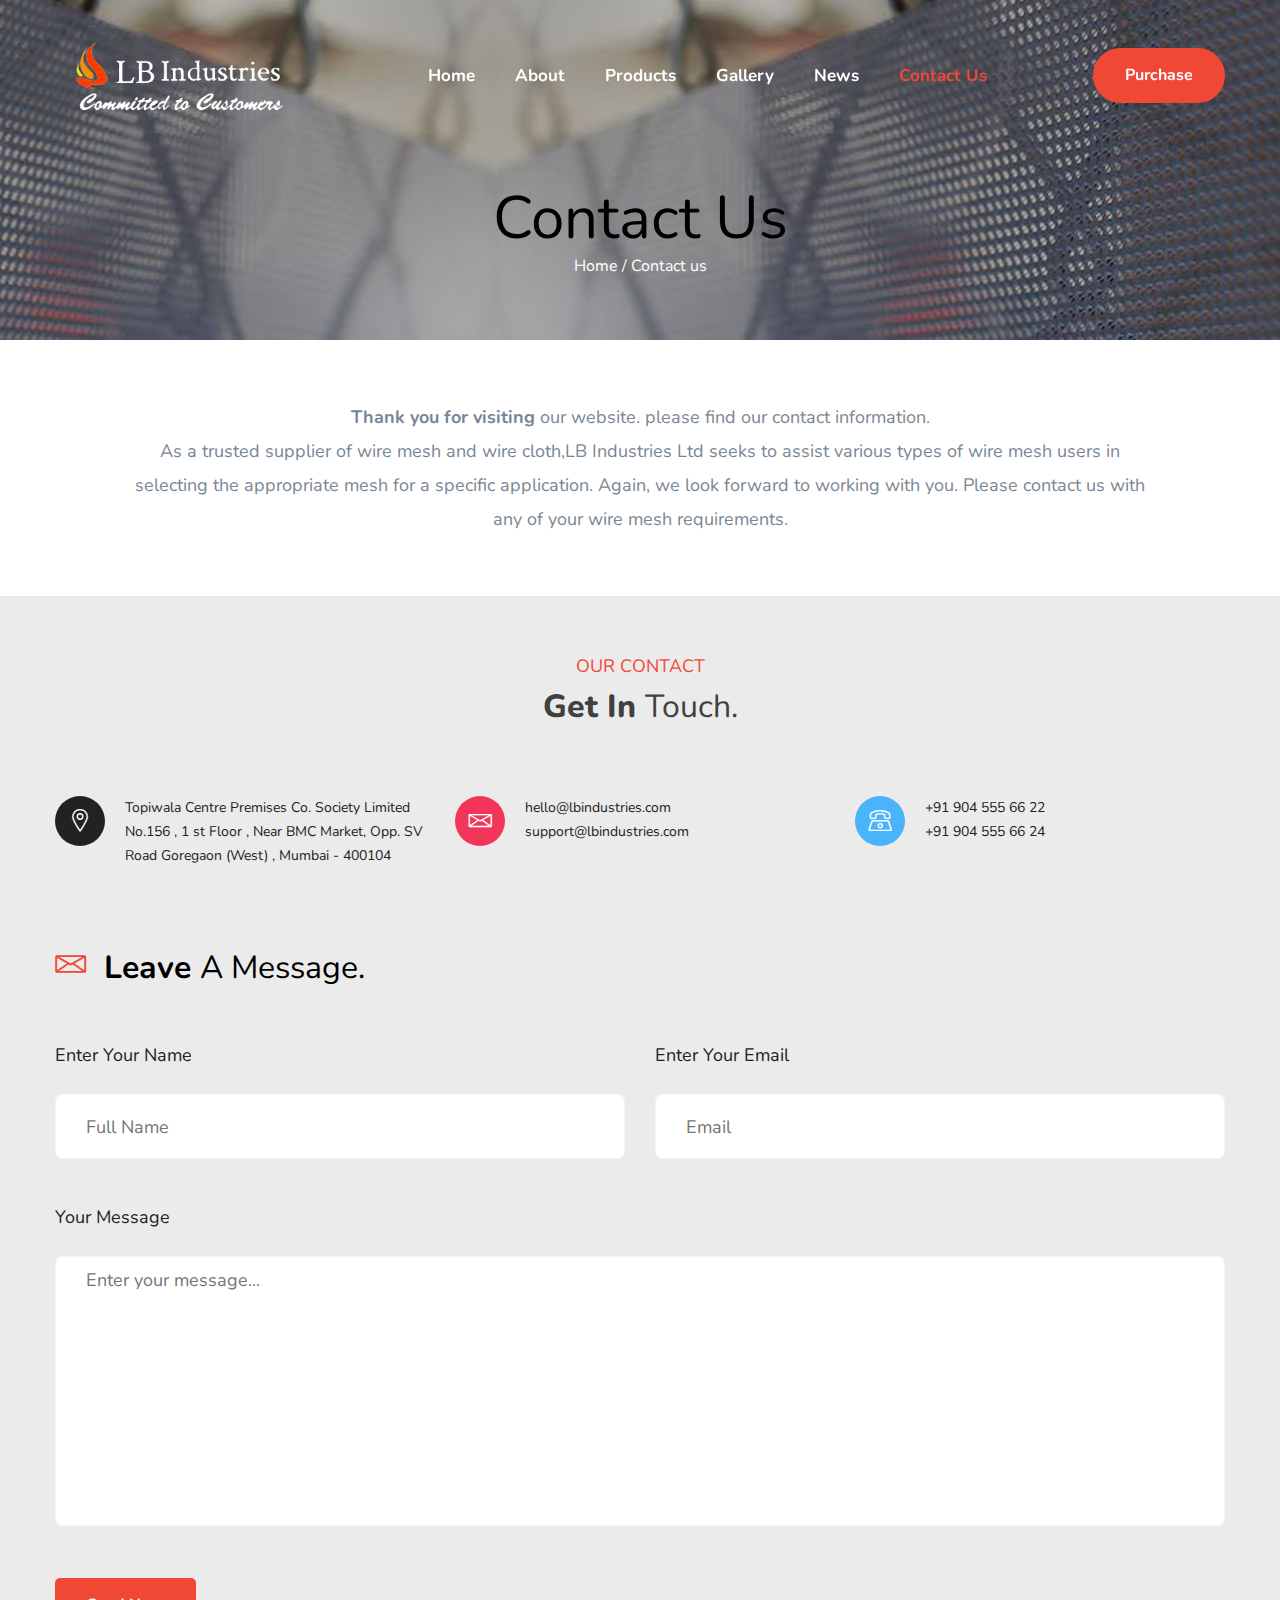
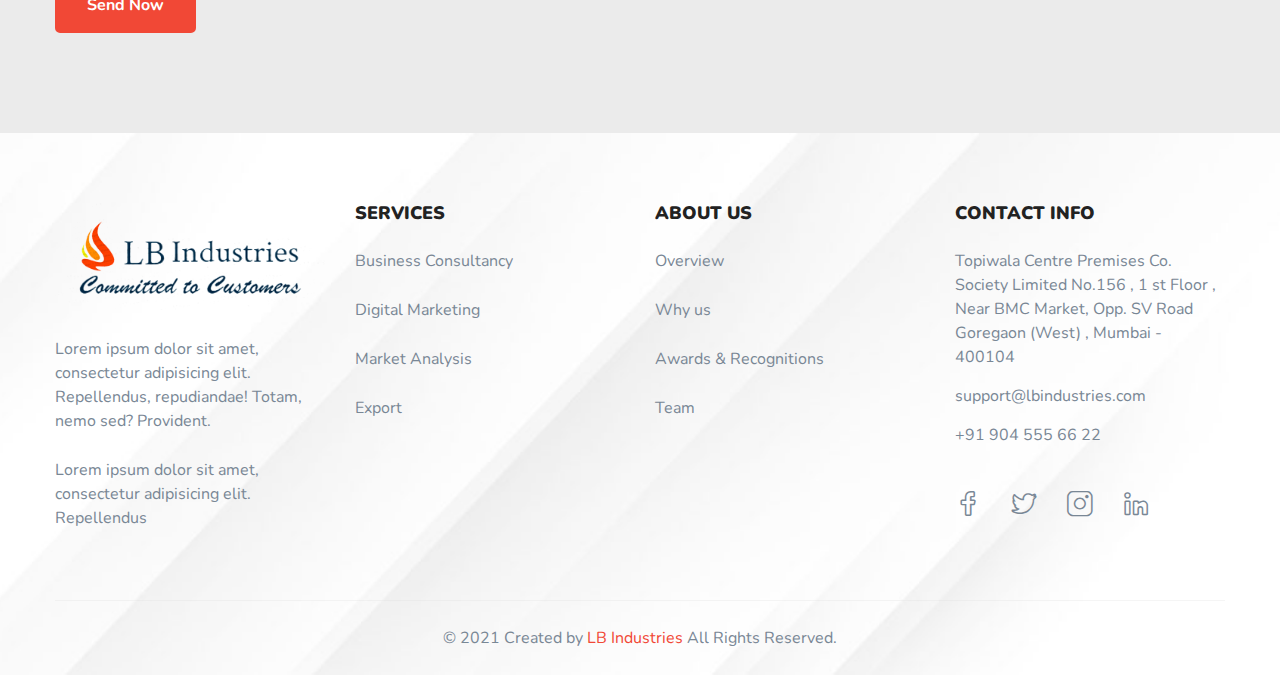
<file: contact-us.html>
<!doctype html>
<html  lang="en">

<head>
    <meta charset="utf-8">
    
    <!--====== Title ======-->
    <title>LB Industries Contact us</title>
    
    <meta name="description" content="">
    <meta name="viewport" content="width=device-width, initial-scale=1">

    <!--====== Favicon Icon ======-->
    <link rel="shortcut icon" href="assets/images/favicon.png" type="image/png">
        
    <!--====== Slick CSS ======-->
    <link rel="stylesheet" href="assets/css/slick.css">
        
  
        
    <!--====== Line Icons CSS ======-->
    <link rel="stylesheet" href="assets/css/LineIcons.css">
        
    <!--====== Animate CSS ======-->
    <link rel="stylesheet" href="assets/css/animate.css">
    
    <link rel="stylesheet" href="https://cdnjs.cloudflare.com/ajax/libs/font-awesome/4.7.0/css/font-awesome.min.css">    
    <!--====== Magnific Popup CSS ======-->
    <link rel="stylesheet" href="assets/css/magnific-popup.css">
        
    <!--====== Bootstrap CSS ======-->
    <link rel="stylesheet" href="assets/css/bootstrap.min.css">
    
    <!--====== Default CSS ======-->
    <link rel="stylesheet" href="assets/css/default.css">
    
    <!--====== Style CSS ======-->
    <link rel="stylesheet" href="assets/css/style.css">

    
</head>

<body>
 
    
    <!--====== HEADER PART START ======-->
    
    <header class="header-area">
        <div class="navbar-area headroom">
            <div class="container">
                <div class="row">
                    <div class="col-lg-12">
                        <nav class="navbar navbar-expand-lg">
                            <a class="navbar-brand" href="index.html">
                                <img src="assets/images/logo.png" class="logo-style" alt="Logo">
                            </a>
                            <button class="navbar-toggler" type="button" data-toggle="collapse" data-target="#navbarSupportedContent" aria-controls="navbarSupportedContent" aria-expanded="false" aria-label="Toggle navigation">
                                <span class="toggler-icon"></span>
                                <span class="toggler-icon"></span>
                                <span class="toggler-icon"></span>
                            </button>

                            <div class="collapse navbar-collapse sub-menu-bar" id="navbarSupportedContent">
                                <ul id="nav" class="navbar-nav m-auto">
                                    <li class="nav-item">
                                        <a href="index.html">Home</a>
                                    </li>
                                    <li class="nav-item">
                                        <a href="about-us.html">About </a>
                                    </li>
                                    <li class="nav-item">
                                        <a href="product.html">Products</a>
                                    </li>
                                    <li class="nav-item">
                                        <a href="gallery.html">Gallery</a>
                                    </li>
                                    <li class="nav-item">
                                        <a href="news.html">News</a>
                                    </li>
                                    <li class="nav-item active">
                                        <a href="contact-us.html">Contact Us</a>
                                    </li>
                                </ul>
                            </div> <!-- navbar collapse -->
                            
                            <div class="navbar-btn d-none d-sm-inline-block">
                                <a class="main-btn" data-scroll-nav="0" href="#">Purchase</a>
                            </div>
                        </nav> <!-- navbar -->
                    </div>
                </div> <!-- row -->
            </div> <!-- container -->
        </div> <!-- navbar area -->
        
        <div id="" class="header-hero-small bg_cover d-lg-flex align-items-center" style="background-image: url(assets/images/header-hero.jpg)">
            <div class="container">
                <div class="row">
                    <div class="col-lg-8 mx-auto">
                        <div class="header-hero-content">
                            <h1 class="hero-title wow fadeInUp text-center" data-wow-duration="1s" data-wow-delay="0.2s">Contact Us</h1>
                            <p class="text wow fadeInUp text-center text-a-white" style="color: #fff" data-wow-duration="1s" data-wow-delay="0.5s"><a href="index.html">Home</a> / <a href="contact-us.html">Contact us</a></p>
                          <!--   <div class="header-singup wow fade InUp" data-wow-duration="1s" data-wow-delay="0.8s">
                                <input type="text" placeholder="username@yourdomain.com">
                                <button class="main-btn">Sign Up</button>
                            </div> -->                        </div> <!-- header hero content -->
                    </div>
                </div> <!-- row -->
            </div> <!-- container -->
            <div class="header-hero-image d-flex align-items-center wow fadeInRightBig" data-wow-duration="1s" data-wow-delay="1.1s">
              
            </div> <!-- header hero image -->
        </div> <!-- header hero -->
    </header>
    
    <!--====== HEADER PART ENDS ======-->
    
    <!--====== ABOUT PART START ======-->
    
    <section id="about" class="about-area" style="padding-top:60px">
        <div class="container-fluid">
           
          <div class="wow fadeInUp" data-wow-duration="1s" data-wow-delay="0.3s">
             <div class="row">
                 <div class="contact-us">
                       <p class="contact-text"><b>Thank you for visiting</b> our website. please find our contact information.<br>
                        As a trusted supplier of wire mesh and wire cloth,LB Industries Ltd seeks to assist various types of wire mesh users in selecting the appropriate mesh for a specific application. Again, we look forward to working with you. Please contact us with any of your wire mesh requirements.</p>



    <!--====== CONTACT PART START ======-->

    <section id="contact" class="contact-area pt-60 mt-60 pb-100">
        <div class="container">
            <div class="row justify-content-center">
                <div class="col-lg-4">
                    <div class="section-title text-center pb-10 wow fadeInUp" data-wow-duration="1s" data-wow-delay="0.3s">
                        <h6 class="sub-title">Our Contact</h6>
                        <h4 class="title">Get In <span>Touch.</span></h4>
                    </div> <!-- section title -->
                </div>
            </div> <!-- row -->
            <div class="contact-info pt-30">
                <div class="row">
                    <div class="col-lg-4 col-md-6">
                        <div class="single-contact-info contact-color-1 mt-30 d-flex  wow fadeInUp" data-wow-duration="1s" data-wow-delay="0.3s">
                            <div class="contact-info-icon">
                                <i class="lni-map-marker"></i>
                            </div>
                            <div class="contact-info-content media-body">
                                <p class="text">Topiwala Centre Premises Co. Society Limited<br>
                                 No.156 , 1 st Floor , Near BMC Market, Opp. SV Road Goregaon (West) , Mumbai - 400104</p>
                            </div>
                        </div> <!-- single contact info -->
                    </div>
                    <div class="col-lg-4 col-md-6">
                        <div class="single-contact-info contact-color-2 mt-30 d-flex  wow fadeInUp" data-wow-duration="1s" data-wow-delay="0.6s">
                            <div class="contact-info-icon">
                                <i class="lni-envelope"></i>
                            </div>
                            <div class="contact-info-content media-body">
                                <p class="text">hello@lbindustries.com</p>
                                <p class="text">support@lbindustries.com</p>
                            </div>
                        </div> <!-- single contact info -->
                    </div>
                    <div class="col-lg-4 col-md-6">
                        <div class="single-contact-info contact-color-3 mt-30 d-flex  wow fadeInUp" data-wow-duration="1s" data-wow-delay="0.9s">
                            <div class="contact-info-icon">
                                <i class="lni-phone"></i>
                            </div>
                            <div class="contact-info-content media-body">
                                <p class="text">+91 904 555 66 22</p>
                                <p class="text">+91 904 555 66 24</p>
                            </div>
                        </div> <!-- single contact info -->
                    </div>
                </div> <!-- row -->
            </div> <!-- contact info -->
            <div class="row">
                <div class="col-lg-12">
                    <div class="contact-wrapper-form pt-80  wow fadeInUpBig" data-wow-duration="1s" data-wow-delay="0.5s">
                        <h4 class="contact-title pb-10"><i class="lni-envelope"></i> Leave <span>A Message.</span></h4>
                        
                        <form id="contact-form" action="assets/contact.php" method="post">
                            <div class="row">
                                <div class="col-md-6">
                                    <div class="contact-form mt-45">
                                        <label>Enter Your Name</label>
                                        <input type="text" name="name" placeholder="Full Name">
                                    </div> <!-- contact-form -->
                                </div>
                                <div class="col-md-6">
                                    <div class="contact-form mt-45">
                                        <label>Enter Your Email</label>
                                        <input type="email" name="email" placeholder="Email">
                                    </div> <!-- contact-form -->
                                </div>
                                <div class="col-md-12">
                                    <div class="contact-form mt-45">
                                        <label>Your Message</label>
                                        <textarea name="message" placeholder="Enter your message..."></textarea>
                                    </div> <!-- contact-form -->
                                </div>
                                <p class="form-message"></p>
                                <div class="col-md-12">
                                    <div class="contact-form mt-45">
                                        <button type="submit" class="main-btn">Send Now</button>
                                    </div> <!-- contact-form -->
                                </div>
                            </div> <!-- row -->
                        </form>
                    </div> <!-- contact wrapper form -->
                </div>
            </div> <!-- row -->
        </div> <!-- container -->
    </section>

    <!--====== CONTACT PART ENDS ======-->

                 </div>
              </div>
         </div>
            </div> <!-- row -->
            
          
        </div> <!-- container -->
    </section>
    
    <!--====== ABOUT PART ENDS ======-->
    
   

    
    <!--====== FOOTER PART START ======-->
    
    <footer id="footer" class="footer-area bg_cover" style="background-image: url(assets/images/footer-bg.jpg)">
        <div class="container">
            <div class="footer-widget pt-30 pb-70">
                <div class="row">
                    <div class="col-lg-3 col-sm-6 order-sm-1 order-lg-1">
                        <div class="footer-about pt-40">
                            <a href="#">
                                <img src="assets/images/shape/logo.png" alt="Logo">
                            </a>
                            <p class="text">Lorem ipsum dolor sit amet, consectetur adipisicing elit. Repellendus, repudiandae! Totam, nemo sed? Provident.</p> <p class="text">Lorem ipsum dolor sit amet, consectetur adipisicing elit. Repellendus</p>
                        </div> <!-- footer about -->
                    </div>
                    <div class="col-lg-3 col-sm-6 order-sm-3 order-lg-2">
                        <div class="footer-link pt-40">
                            <div class="footer-title">
                                <h5 class="title">Services</h5>
                            </div>
                            <ul>
                                <li><a href="#">Business Consultancy</a></li>
                                <li><a href="#">Digital Marketing</a></li>
                                <li><a href="#">Market Analysis</a></li>
                                <li><a href="#">Export</a></li>
                            </ul>
                        </div> <!-- footer link -->
                    </div>
                    <div class="col-lg-3 col-sm-6 order-sm-4 order-lg-3">
                        <div class="footer-link pt-40">
                            <div class="footer-title">
                                <h5 class="title">About Us</h5>
                            </div>
                            <ul>
                                <li><a href="#">Overview</a></li>
                                <li><a href="#">Why us</a></li>
                                <li><a href="#">Awards & Recognitions</a></li>
                                <li><a href="#">Team</a></li>
                            </ul>
                        </div> <!-- footer link -->
                    </div>
                    <div class="col-lg-3 col-sm-6 order-sm-2 order-lg-4">
                        <div class="footer-contact pt-40">
                            <div class="footer-title">
                                <h5 class="title">Contact Info</h5>
                            </div>
                            <div class="contact pt-10">
                                <p class="text">Topiwala Centre Premises Co. Society Limited
No.156 , 1 st Floor , Near BMC Market, Opp. SV Road
Goregaon (West) , Mumbai - 400104</p>
                                <p class="text">support@lbindustries.com</p>
                                <p class="text">+91 904 555 66 22</p>

                                <ul class="social mt-40">
                                    <li><a href="#"><i class="lni-facebook"></i></a></li>
                                    <li><a href="#"><i class="lni-twitter"></i></a></li>
                                    <li><a href="#"><i class="lni-instagram"></i></a></li>
                                    <li><a href="#"><i class="lni-linkedin"></i></a></li>
                                </ul>
                            </div> <!-- contact -->
                        </div> <!-- footer contact -->
                    </div>
                </div> <!-- row -->
            </div> <!-- footer widget -->
            <div class="footer-copyright text-center">
                <p class="text">© 2021 Created by <a href="#" rel="nofollow">LB Industries</a> All Rights Reserved.</p>
            </div>
        </div> <!-- container -->
    </footer>
    
    <!--====== FOOTER PART ENDS ======-->
    
    <!--====== BACK TOP TOP PART START ======-->

    <a href="#" class="back-to-top"><i class="lni-chevron-up"></i></a>

    <!--====== BACK TOP TOP PART ENDS ======-->  




    <!--====== Jquery js ======-->
    <script src="assets/js/vendor/jquery-1.12.4.min.js"></script>
    <script src="assets/js/vendor/modernizr-3.7.1.min.js"></script>
    
    <!--====== Bootstrap js ======-->
    <script src="assets/js/popper.min.js"></script>
    <script src="assets/js/bootstrap.min.js"></script>
    
    <!--====== Slick js ======-->
    <script src="assets/js/slick.min.js"></script>
    
    <!--====== Isotope js ======-->
    <script src="assets/js/imagesloaded.pkgd.min.js"></script>
    <script src="assets/js/isotope.pkgd.min.js"></script>
    
    <!--====== Counter Up js ======-->
    <script src="assets/js/waypoints.min.js"></script>
    <script src="assets/js/jquery.counterup.min.js"></script>
    
    <!--====== Circles js ======-->
    <script src="assets/js/circles.min.js"></script>
    
    <!--====== Appear js ======-->
    <script src="assets/js/jquery.appear.min.js"></script>
    
    <!--====== WOW js ======-->
    <script src="assets/js/wow.min.js"></script>
    
    <!--====== Headroom js ======-->
    <script src="assets/js/headroom.min.js"></script>
    
    <!--====== Jquery Nav js ======-->
    <script src="assets/js/jquery.nav.js"></script>
    
    <!--====== Scroll It js ======-->
    <script src="assets/js/scrollIt.min.js"></script>
    
    <!--====== Magnific Popup js ======-->
    <script src="assets/js/jquery.magnific-popup.min.js"></script>
    
    <!--====== Main js ======-->
    <script src="assets/js/main.js"></script>
    
</body>

</html>
</file>
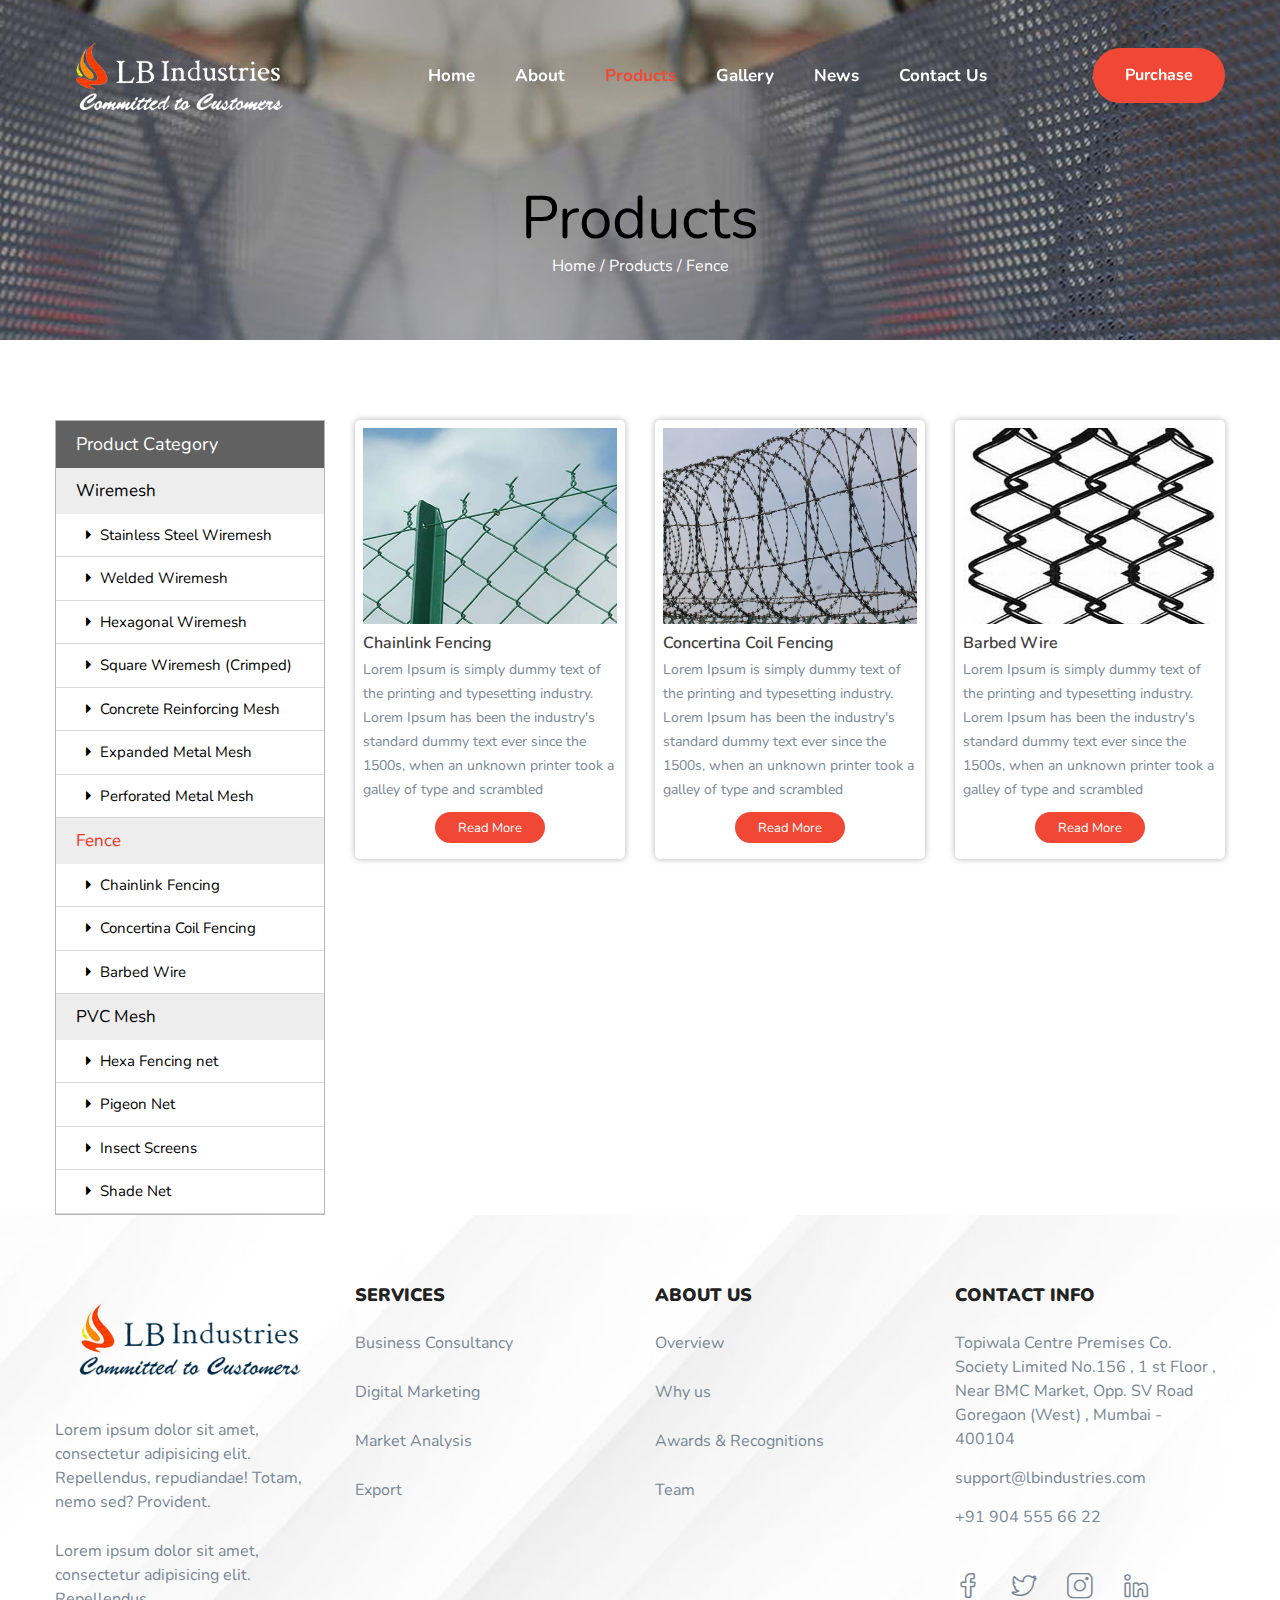
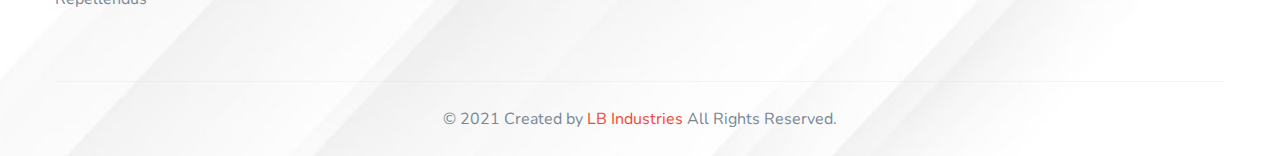
<file: Fence.html>
<!doctype html>
<html  lang="en">

<head>
    <meta charset="utf-8">
    
    <!--====== Title ======-->
    <title>LB Industries fence</title>
    
    <meta name="description" content="">
    <meta name="viewport" content="width=device-width, initial-scale=1">

    <!--====== Favicon Icon ======-->
    <link rel="shortcut icon" href="assets/images/favicon.png" type="image/png">
        
    <!--====== Slick CSS ======-->
    <link rel="stylesheet" href="assets/css/slick.css">
        
  
        
    <!--====== Line Icons CSS ======-->
    <link rel="stylesheet" href="assets/css/LineIcons.css">
        
    <!--====== Animate CSS ======-->
    <link rel="stylesheet" href="assets/css/animate.css">
    
    <link rel="stylesheet" href="https://cdnjs.cloudflare.com/ajax/libs/font-awesome/4.7.0/css/font-awesome.min.css">    
    <!--====== Magnific Popup CSS ======-->
    <link rel="stylesheet" href="assets/css/magnific-popup.css">
        
    <!--====== Bootstrap CSS ======-->
    <link rel="stylesheet" href="assets/css/bootstrap.min.css">
    
    <!--====== Default CSS ======-->
    <link rel="stylesheet" href="assets/css/default.css">
    
    <!--====== Style CSS ======-->
    <link rel="stylesheet" href="assets/css/style.css">

    
</head>

<body>
 
    
    <!--====== HEADER PART START ======-->
    
    <header class="header-area">
        <div class="navbar-area headroom">
            <div class="container">
                <div class="row">
                    <div class="col-lg-12">
                        <nav class="navbar navbar-expand-lg">
                            <a class="navbar-brand" href="index.html">
                                <img src="assets/images/logo.png" class="logo-style" alt="Logo">
                            </a>
                            <button class="navbar-toggler" type="button" data-toggle="collapse" data-target="#navbarSupportedContent" aria-controls="navbarSupportedContent" aria-expanded="false" aria-label="Toggle navigation">
                                <span class="toggler-icon"></span>
                                <span class="toggler-icon"></span>
                                <span class="toggler-icon"></span>
                            </button>

                            <div class="collapse navbar-collapse sub-menu-bar" id="navbarSupportedContent">
                                <ul id="nav" class="navbar-nav m-auto">
                                    <li class="nav-item">
                                        <a href="index.html">Home</a>
                                    </li>
                                    <li class="nav-item">
                                        <a href="about-us.html">About </a>
                                    </li>
                                    <li class="nav-item active">
                                        <a href="product.html">Products</a>
                                    </li>
                                    <li class="nav-item">
                                        <a href="gallery.html">Gallery</a>
                                    </li>
                                    <li class="nav-item">
                                        <a href="news.html">News</a>
                                    </li>
                                    <li class="nav-item">
                                        <a href="contact-us.html">Contact Us</a>
                                    </li>
                                </ul>
                            </div> <!-- navbar collapse -->
                            
                            <div class="navbar-btn d-none d-sm-inline-block">
                                <a class="main-btn" data-scroll-nav="0" href="#">Purchase</a>
                            </div>
                        </nav> <!-- navbar -->
                    </div>
                </div> <!-- row -->
            </div> <!-- container -->
        </div> <!-- navbar area -->
        
        <div id="" class="header-hero-small bg_cover d-lg-flex align-items-center" style="background-image: url(assets/images/header-hero.jpg)">
            <div class="container">
                <div class="row">
                    <div class="col-lg-8 mx-auto">
                        <div class="header-hero-content">
                            <h1 class="hero-title wow fadeInUp text-center" data-wow-duration="1s" data-wow-delay="0.2s"> Products</h1>
                            <p class="text wow fadeInUp text-center text-a-white" style="color: #fff" data-wow-duration="1s" data-wow-delay="0.5s"><a href="index.html">Home</a> / <a href="product.html">Products</a> / <a href="Fence.html">Fence</a></p>
                          <!--   <div class="header-singup wow fade InUp" data-wow-duration="1s" data-wow-delay="0.8s">
                                <input type="text" placeholder="username@yourdomain.com">
                                <button class="main-btn">Sign Up</button>
                            </div> -->                        </div> <!-- header hero content -->
                    </div>
                </div> <!-- row -->
            </div> <!-- container -->
            <div class="header-hero-image d-flex align-items-center wow fadeInRightBig" data-wow-duration="1s" data-wow-delay="1.1s">
              
            </div> <!-- header hero image -->
        </div> <!-- header hero -->
    </header>
    
    <!--====== HEADER PART ENDS ======-->
    
    <!--====== ABOUT PART START ======-->
    
    <section id="about" class="about-area" style="padding-top:80px">
        <div class="container">
            <div class="row justify-content-center">
                 <div class="col-lg-3">
                    <aside>
                        <div class="product-category">
                             <div class="pro-cate-text">Product Category</div>
                             <div class="pro-cate1"><a href="wiremash.html">Wiremesh</a></div>
                             <ul class="category-list">
                                 <li><a href="stainless-steel-detail.html">
                                    <i class="fa fa-caret-right" aria-hidden="true"></i>
                                    Stainless Steel Wiremesh</a></li>
                                 <li><a href="#">
                                   <i class="fa fa-caret-right" aria-hidden="true"></i>
                                  Welded Wiremesh</a></li>
                                 <li><a href="#">
                                   <i class="fa fa-caret-right" aria-hidden="true"></i>
                                  Hexagonal Wiremesh</a></li>
                                 <li><a href="#">
                                    <i class="fa fa-caret-right" aria-hidden="true"></i>
                                  Square Wiremesh (Crimped)</a></li>
                                 <li><a href="#">
                                  <i class="fa fa-caret-right" aria-hidden="true"></i>
                                  Concrete Reinforcing Mesh</a></li>
                                 <li><a href="#">
                                   <i class="fa fa-caret-right" aria-hidden="true"></i>
                                  Expanded Metal Mesh</a></li>
                                 <li><a href="#">
                                 <i class="fa fa-caret-right" aria-hidden="true"></i>
                                  Perforated Metal Mesh</a></li>
                             </ul>
                             <div class="pro-cate1"><a href="Fence.html" class="active">Fence</a></div>
                             <ul class="category-list">
                                 <li><a href="#"><i class="fa fa-caret-right" aria-hidden="true"></i> Chainlink Fencing</a></li>
                                 <li><a href="#"><i class="fa fa-caret-right" aria-hidden="true"></i> Concertina Coil Fencing</a></li>
                                 <li><a href="#"><i class="fa fa-caret-right" aria-hidden="true"></i> Barbed Wire</a></li>
                                
                             </ul>
                             <div class="pro-cate1"><a href="PVC Mesh.html">PVC Mesh</a></div>
                             <ul class="category-list">
                                 <li><a href="#"><i class="fa fa-caret-right" aria-hidden="true"></i> Hexa Fencing net</a></li>
                                 <li><a href="#"><i class="fa fa-caret-right" aria-hidden="true"></i> Pigeon Net</a></li>
                                 <li><a href="#"><i class="fa fa-caret-right" aria-hidden="true"></i> Insect Screens</a></li>
                                 <li><a href="#"><i class="fa fa-caret-right" aria-hidden="true"></i> Shade Net</a></li>
                             </ul>
                        </div>
                    </aside>
                 </div>
                <div class="col-lg-9">
                    <div class="wow fadeInUp" data-wow-duration="1s" data-wow-delay="0.3s">
                       <div class="row">
                           <div class="col-md-4">
                                 <div class="product-data">
                                       <img src="assets/images/p2.jpg">
                                       <h6>Chainlink Fencing</h6>
                                       <p>Lorem Ipsum is simply dummy text of the printing and typesetting industry. Lorem Ipsum has been the industry's standard dummy text ever since the 1500s, when an unknown printer took a galley of type and scrambled </p>
                                        <div class="read-more"><a href="#">Read More</a></div>
                                 </div>
                           </div>
                           <div class="col-md-4">
                                 <div class="product-data">
                                   <img src="assets/images/product4.jpg">
                                   <h6>Concertina Coil Fencing</h6>
                                   <p>Lorem Ipsum is simply dummy text of the printing and typesetting industry. Lorem Ipsum has been the industry's standard dummy text ever since the 1500s, when an unknown printer took a galley of type and scrambled </p>
                                    <div class="read-more"><a href="#">Read More</a></div>
                                 </div>
                           </div>
                           <div class="col-md-4">
                                 <div class="product-data">
                                   <img src="assets/images/p1.jpg">
                                   <h6>Barbed Wire</h6>
                                   <p>Lorem Ipsum is simply dummy text of the printing and typesetting industry. Lorem Ipsum has been the industry's standard dummy text ever since the 1500s, when an unknown printer took a galley of type and scrambled </p>
                                    <div class="read-more"><a href="#">Read More</a></div>
                                 </div>
                           </div>
                          
                           
                       </div>
                    </div>
                </div>
            </div> <!-- row -->
            
          
        </div> <!-- container -->
    </section>
    
    <!--====== ABOUT PART ENDS ======-->
    
   

    
    <!--====== FOOTER PART START ======-->
    
    <footer id="footer" class="footer-area bg_cover" style="background-image: url(assets/images/footer-bg.jpg)">
        <div class="container">
            <div class="footer-widget pt-30 pb-70">
                <div class="row">
                    <div class="col-lg-3 col-sm-6 order-sm-1 order-lg-1">
                        <div class="footer-about pt-40">
                            <a href="#">
                                <img src="assets/images/shape/logo.png" alt="Logo">
                            </a>
                            <p class="text">Lorem ipsum dolor sit amet, consectetur adipisicing elit. Repellendus, repudiandae! Totam, nemo sed? Provident.</p> <p class="text">Lorem ipsum dolor sit amet, consectetur adipisicing elit. Repellendus</p>
                        </div> <!-- footer about -->
                    </div>
                    <div class="col-lg-3 col-sm-6 order-sm-3 order-lg-2">
                        <div class="footer-link pt-40">
                            <div class="footer-title">
                                <h5 class="title">Services</h5>
                            </div>
                            <ul>
                                <li><a href="#">Business Consultancy</a></li>
                                <li><a href="#">Digital Marketing</a></li>
                                <li><a href="#">Market Analysis</a></li>
                                <li><a href="#">Export</a></li>
                            </ul>
                        </div> <!-- footer link -->
                    </div>
                    <div class="col-lg-3 col-sm-6 order-sm-4 order-lg-3">
                        <div class="footer-link pt-40">
                            <div class="footer-title">
                                <h5 class="title">About Us</h5>
                            </div>
                            <ul>
                                <li><a href="#">Overview</a></li>
                                <li><a href="#">Why us</a></li>
                                <li><a href="#">Awards & Recognitions</a></li>
                                <li><a href="#">Team</a></li>
                            </ul>
                        </div> <!-- footer link -->
                    </div>
                    <div class="col-lg-3 col-sm-6 order-sm-2 order-lg-4">
                        <div class="footer-contact pt-40">
                            <div class="footer-title">
                                <h5 class="title">Contact Info</h5>
                            </div>
                            <div class="contact pt-10">
                                <p class="text">Topiwala Centre Premises Co. Society Limited
No.156 , 1 st Floor , Near BMC Market, Opp. SV Road
Goregaon (West) , Mumbai - 400104</p>
                                <p class="text">support@lbindustries.com</p>
                                <p class="text">+91 904 555 66 22</p>

                                <ul class="social mt-40">
                                    <li><a href="#"><i class="lni-facebook"></i></a></li>
                                    <li><a href="#"><i class="lni-twitter"></i></a></li>
                                    <li><a href="#"><i class="lni-instagram"></i></a></li>
                                    <li><a href="#"><i class="lni-linkedin"></i></a></li>
                                </ul>
                            </div> <!-- contact -->
                        </div> <!-- footer contact -->
                    </div>
                </div> <!-- row -->
            </div> <!-- footer widget -->
            <div class="footer-copyright text-center">
                <p class="text">© 2021 Created by <a href="#" rel="nofollow">LB Industries</a> All Rights Reserved.</p>
            </div>
        </div> <!-- container -->
    </footer>
    
    <!--====== FOOTER PART ENDS ======-->
    
    <!--====== BACK TOP TOP PART START ======-->

    <a href="#" class="back-to-top"><i class="lni-chevron-up"></i></a>

    <!--====== BACK TOP TOP PART ENDS ======-->  




    <!--====== Jquery js ======-->
    <script src="assets/js/vendor/jquery-1.12.4.min.js"></script>
    <script src="assets/js/vendor/modernizr-3.7.1.min.js"></script>
    
    <!--====== Bootstrap js ======-->
    <script src="assets/js/popper.min.js"></script>
    <script src="assets/js/bootstrap.min.js"></script>
    
    <!--====== Slick js ======-->
    <script src="assets/js/slick.min.js"></script>
    
    <!--====== Isotope js ======-->
    <script src="assets/js/imagesloaded.pkgd.min.js"></script>
    <script src="assets/js/isotope.pkgd.min.js"></script>
    
    <!--====== Counter Up js ======-->
    <script src="assets/js/waypoints.min.js"></script>
    <script src="assets/js/jquery.counterup.min.js"></script>
    
    <!--====== Circles js ======-->
    <script src="assets/js/circles.min.js"></script>
    
    <!--====== Appear js ======-->
    <script src="assets/js/jquery.appear.min.js"></script>
    
    <!--====== WOW js ======-->
    <script src="assets/js/wow.min.js"></script>
    
    <!--====== Headroom js ======-->
    <script src="assets/js/headroom.min.js"></script>
    
    <!--====== Jquery Nav js ======-->
    <script src="assets/js/jquery.nav.js"></script>
    
    <!--====== Scroll It js ======-->
    <script src="assets/js/scrollIt.min.js"></script>
    
    <!--====== Magnific Popup js ======-->
    <script src="assets/js/jquery.magnific-popup.min.js"></script>
    
    <!--====== Main js ======-->
    <script src="assets/js/main.js"></script>
    
</body>

</html>
</file>
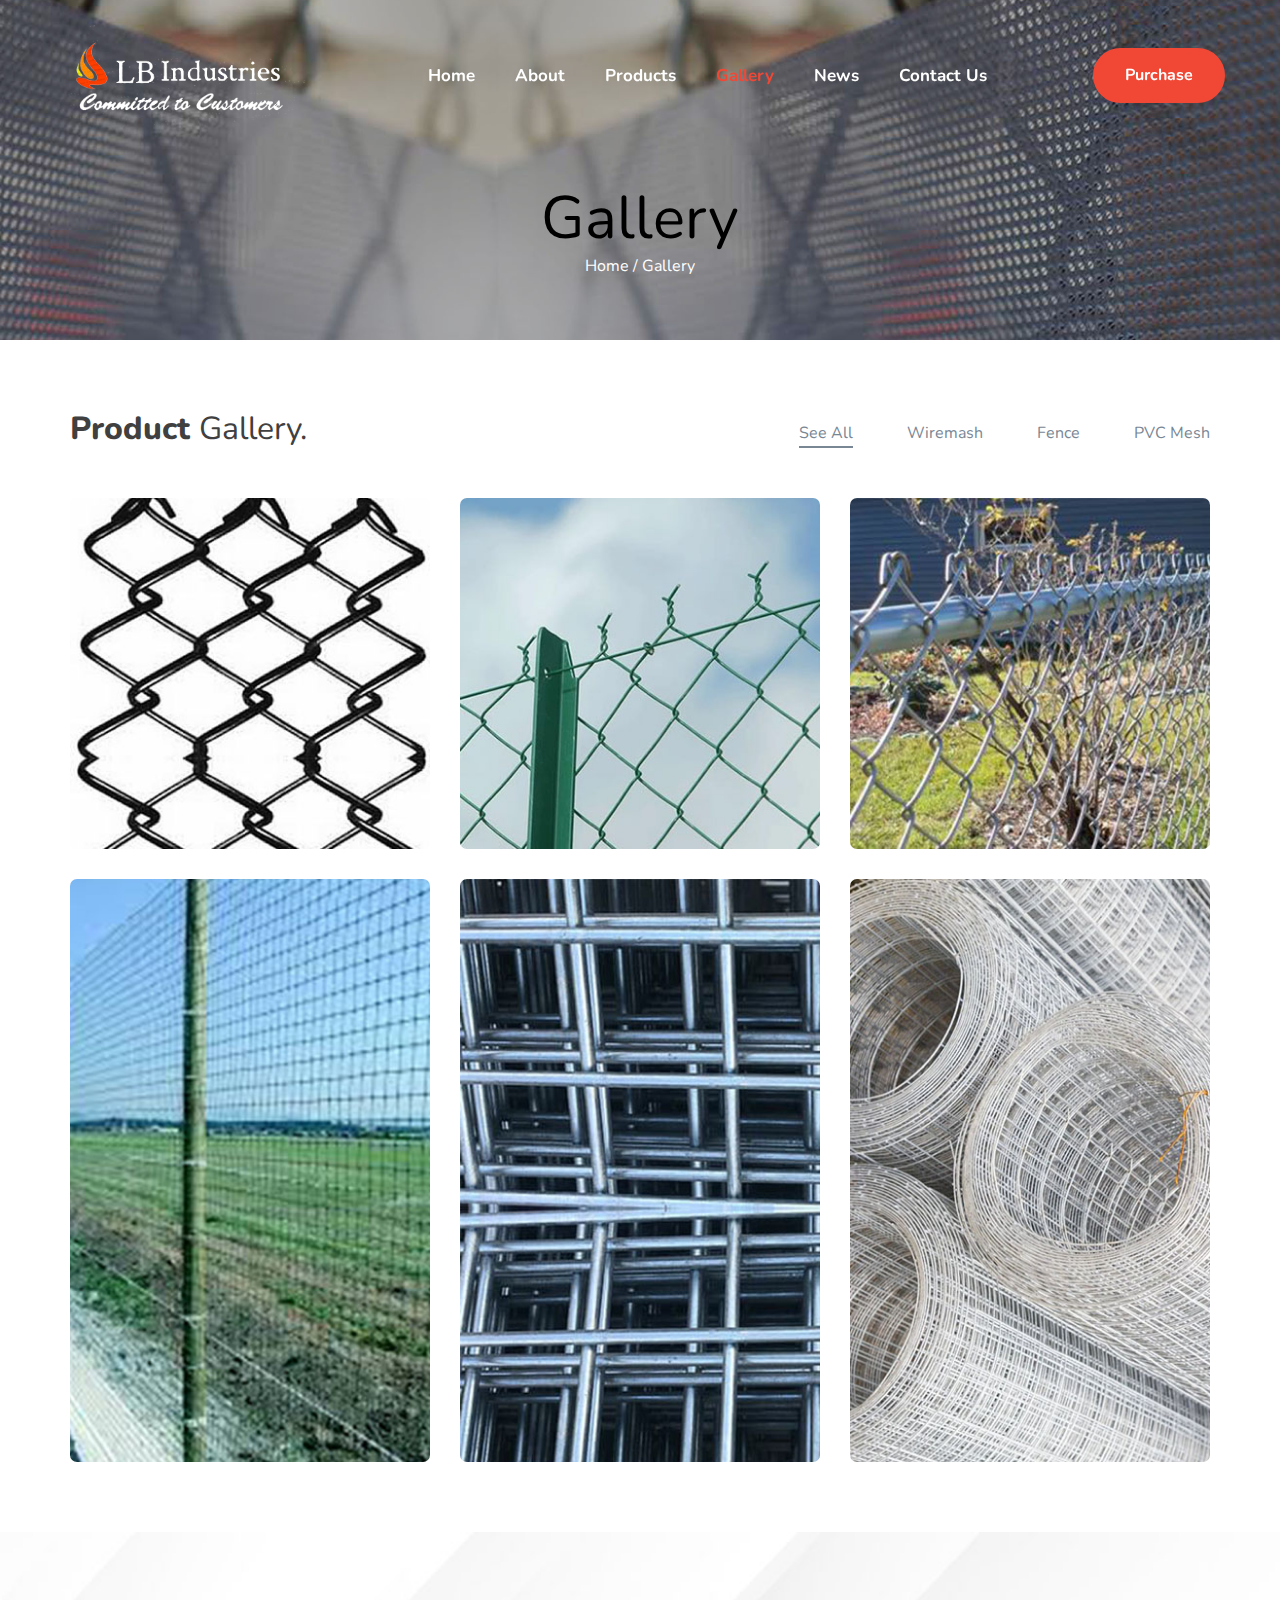
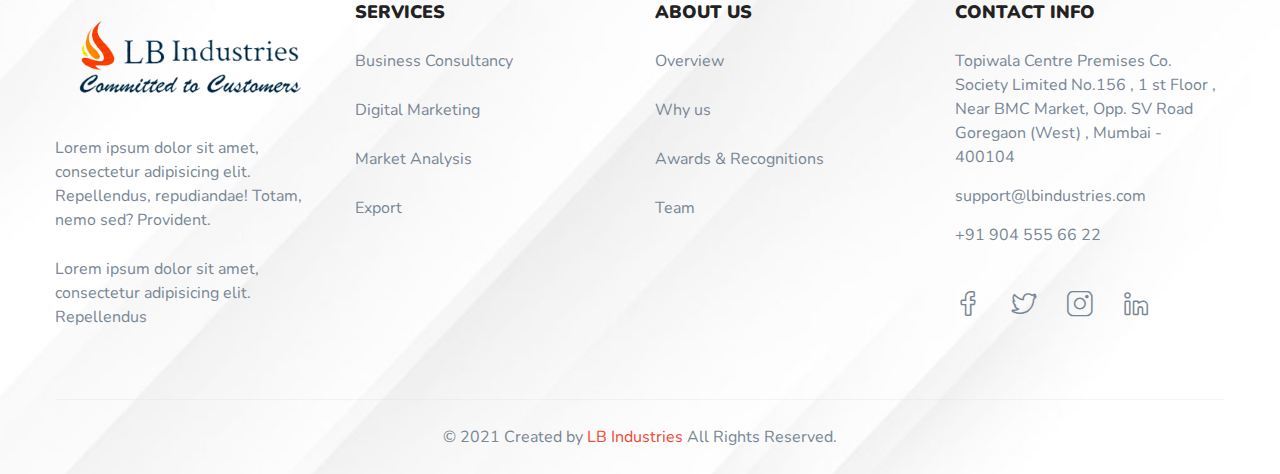
<file: gallery.html>
<!doctype html>
<html  lang="en">

<head>
    <meta charset="utf-8">
    
    <!--====== Title ======-->
    <title>LB Industries Gallery</title>
    
    <meta name="description" content="">
    <meta name="viewport" content="width=device-width, initial-scale=1">

    <!--====== Favicon Icon ======-->
    <link rel="shortcut icon" href="assets/images/favicon.png" type="image/png">
        
    <!--====== Slick CSS ======-->
    <link rel="stylesheet" href="assets/css/slick.css">
        
  
        
    <!--====== Line Icons CSS ======-->
    <link rel="stylesheet" href="assets/css/LineIcons.css">
        
    <!--====== Animate CSS ======-->
    <link rel="stylesheet" href="assets/css/animate.css">
    
    <link rel="stylesheet" href="https://cdnjs.cloudflare.com/ajax/libs/font-awesome/4.7.0/css/font-awesome.min.css">    
    <!--====== Magnific Popup CSS ======-->
    <link rel="stylesheet" href="assets/css/magnific-popup.css">
        
    <!--====== Bootstrap CSS ======-->
    <link rel="stylesheet" href="assets/css/bootstrap.min.css">
    
    <!--====== Default CSS ======-->
    <link rel="stylesheet" href="assets/css/default.css">
    
    <!--====== Style CSS ======-->
    <link rel="stylesheet" href="assets/css/style.css">

    
</head>

<body>
 
    
    <!--====== HEADER PART START ======-->
    
    <header class="header-area">
        <div class="navbar-area headroom">
            <div class="container">
                <div class="row">
                    <div class="col-lg-12">
                        <nav class="navbar navbar-expand-lg">
                            <a class="navbar-brand" href="index.html">
                                <img src="assets/images/logo.png" class="logo-style" alt="Logo">
                            </a>
                            <button class="navbar-toggler" type="button" data-toggle="collapse" data-target="#navbarSupportedContent" aria-controls="navbarSupportedContent" aria-expanded="false" aria-label="Toggle navigation">
                                <span class="toggler-icon"></span>
                                <span class="toggler-icon"></span>
                                <span class="toggler-icon"></span>
                            </button>

                            <div class="collapse navbar-collapse sub-menu-bar" id="navbarSupportedContent">
                                <ul id="nav" class="navbar-nav m-auto">
                                    <li class="nav-item">
                                        <a href="index.html">Home</a>
                                    </li>
                                    <li class="nav-item">
                                        <a href="about-us.html">About </a>
                                    </li>
                                    <li class="nav-item">
                                        <a href="product.html">Products</a>
                                    </li>
                                    <li class="nav-item  active">
                                        <a href="gallery.html">Gallery</a>
                                    </li>
                                    <li class="nav-item">
                                        <a href="news.html">News</a>
                                    </li>
                                    <li class="nav-item">
                                        <a href="contact-us.html">Contact Us</a>
                                    </li>
                                </ul>
                            </div> <!-- navbar collapse -->
                            
                            <div class="navbar-btn d-none d-sm-inline-block">
                                <a class="main-btn" data-scroll-nav="0" href="#">Purchase</a>
                            </div>
                        </nav> <!-- navbar -->
                    </div>
                </div> <!-- row -->
            </div> <!-- container -->
        </div> <!-- navbar area -->
        
        <div id="" class="header-hero-small bg_cover d-lg-flex align-items-center" style="background-image: url(assets/images/header-hero.jpg)">
            <div class="container">
                <div class="row">
                    <div class="col-lg-8 mx-auto">
                        <div class="header-hero-content">
                            <h1 class="hero-title wow fadeInUp text-center" data-wow-duration="1s" data-wow-delay="0.2s">Gallery</h1>
                            <p class="text wow fadeInUp text-center text-a-white" style="color: #fff" data-wow-duration="1s" data-wow-delay="0.5s"><a href="index.html">Home</a> / <a href="gallery.html">Gallery</a></p>
                          <!--   <div class="header-singup wow fade InUp" data-wow-duration="1s" data-wow-delay="0.8s">
                                <input type="text" placeholder="username@yourdomain.com">
                                <button class="main-btn">Sign Up</button>
                            </div> -->                        </div> <!-- header hero content -->
                    </div>
                </div> <!-- row -->
            </div> <!-- container -->
            <div class="header-hero-image d-flex align-items-center wow fadeInRightBig" data-wow-duration="1s" data-wow-delay="1.1s">
              
            </div> <!-- header hero image -->
        </div> <!-- header hero -->
    </header>
    
    <!--====== HEADER PART ENDS ======-->
    
    <!--====== ABOUT PART START ======-->
    
    <section id="about" class="about-area" style="padding-top:60px">
        <div class="container">
           
          <div class="wow fadeInUp" data-wow-duration="1s" data-wow-delay="0.3s">
             <div class="row">
                 <div class="col-md-12">
                        <!--====== PROJECT GALLERY PART START ======-->

                        <section id="portfolio" class="project-masonry-area mb-70">
                            <div class="container">
                                <div class="row align-items-end">
                                    <div class="col-lg-4">
                                        <div class="section-title pb-20  wow fadeIn" data-wow-duration="1s" data-wow-delay="0.4s">
                                            <h4 class="title">Product <span>Gallery.</span></h4>
                                        </div> <!-- section title -->
                                    </div>
                                    <div class="col-lg-8">
                                        <div class="project-menu text-center text-sm-left text-lg-right pb-20">
                                            <ul>
                                                <li class="active" data-filter="*">See All</li>
                                                <li data-filter=".apps">Wiremash</li>
                                                <li data-filter=".branding">Fence</li>
                                                <li data-filter=".creative">PVC Mesh</li>
                                            </ul>
                                        </div> <!-- project menu -->
                                    </div>
                                </div> <!-- row -->
                                <div class="row grid">
                                    <div class="col-lg-4 col-sm-6 grid-item apps creative laptop">
                                        <div class="single-gallery gallery-masonry mt-30">
                                            <div class="gallery-image">
                                                <img src="assets/images/p1.jpg" alt="protfolio">
                                            </div>
                                            <div class="gallery-icon">
                                                <a class="image-popup" href="assets/images/p1.jpg">
                                                    <span></span>
                                                </a>
                                            </div>
                                        </div> <!-- single gallery -->
                                    </div>
                                    <div class="col-lg-4 col-sm-6 grid-item branding creative">
                                        <div class="single-gallery gallery-masonry mt-30">
                                            <div class="gallery-image">
                                                <img src="assets/images/p2.jpg" alt="protfolio">
                                            </div>
                                            <div class="gallery-icon">
                                                <a class="image-popup" href="assets/images/p2.jpg">
                                                    <span></span>
                                                </a>
                                            </div>
                                        </div> <!-- single gallery -->
                                    </div>
                                    <div class="col-lg-4 col-sm-6 grid-item apps branding product">
                                        <div class="single-gallery gallery-masonry mt-30">
                                            <div class="gallery-image">
                                                <img src="assets/images/p3.jpg" alt="protfolio">
                                            </div>
                                            <div class="gallery-icon">
                                                <a class="image-popup" href="assets/images/p3.jpg">
                                                    <span></span>
                                                </a>
                                            </div>
                                        </div> <!-- single gallery -->
                                    </div>
                                    <div class="col-lg-4 col-sm-6 grid-item laptop product">
                                        <div class="single-gallery gallery-masonry mt-30">
                                            <div class="gallery-image">
                                                <img src="assets/images/p5.jpg" alt="protfolio">
                                            </div>
                                            <div class="gallery-icon">
                                                <a class="image-popup" href="assets/images/p5.jpg">
                                                    <span></span>
                                                </a>
                                            </div>
                                        </div> <!-- single gallery -->
                                    </div>
                                    <div class="col-lg-4 col-sm-6 grid-item branding creative">
                                        <div class="single-gallery gallery-masonry mt-30">
                                            <div class="gallery-image">
                                                <img src="assets/images/p4.jpg" alt="protfolio">
                                            </div>
                                            <div class="gallery-icon">
                                                <a class="image-popup" href="assets/images/p4.jpg">
                                                    <span></span>
                                                </a>
                                            </div>
                                        </div> <!-- single gallery -->
                                    </div>
                                    <div class="col-lg-4 col-sm-6 grid-item apps laptop product">
                                        <div class="single-gallery gallery-masonry mt-30">
                                            <div class="gallery-image">
                                                <img src="assets/images/p6.jpg" alt="protfolio">
                                            </div>
                                            <div class="gallery-icon">
                                                <a class="image-popup" href="assets/images/p6.jpg">
                                                    <span></span>
                                                </a>
                                            </div>
                                        </div> <!-- single gallery -->
                                    </div>
                                </div> <!-- row -->
                              
                            </div> <!-- container -->
                        </section>

                         <!--====== PROJECT GALLERY PART ENDS ======-->

                 </div>
              </div>
         </div>
            </div> <!-- row -->
            
          
        </div> <!-- container -->
    </section>
    
    <!--====== ABOUT PART ENDS ======-->
    
   

    
    <!--====== FOOTER PART START ======-->
    
    <footer id="footer" class="footer-area bg_cover" style="background-image: url(assets/images/footer-bg.jpg)">
        <div class="container">
            <div class="footer-widget pt-30 pb-70">
                <div class="row">
                    <div class="col-lg-3 col-sm-6 order-sm-1 order-lg-1">
                        <div class="footer-about pt-40">
                            <a href="#">
                                <img src="assets/images/shape/logo.png" alt="Logo">
                            </a>
                            <p class="text">Lorem ipsum dolor sit amet, consectetur adipisicing elit. Repellendus, repudiandae! Totam, nemo sed? Provident.</p> <p class="text">Lorem ipsum dolor sit amet, consectetur adipisicing elit. Repellendus</p>
                        </div> <!-- footer about -->
                    </div>
                    <div class="col-lg-3 col-sm-6 order-sm-3 order-lg-2">
                        <div class="footer-link pt-40">
                            <div class="footer-title">
                                <h5 class="title">Services</h5>
                            </div>
                            <ul>
                                <li><a href="#">Business Consultancy</a></li>
                                <li><a href="#">Digital Marketing</a></li>
                                <li><a href="#">Market Analysis</a></li>
                                <li><a href="#">Export</a></li>
                            </ul>
                        </div> <!-- footer link -->
                    </div>
                    <div class="col-lg-3 col-sm-6 order-sm-4 order-lg-3">
                        <div class="footer-link pt-40">
                            <div class="footer-title">
                                <h5 class="title">About Us</h5>
                            </div>
                            <ul>
                                <li><a href="#">Overview</a></li>
                                <li><a href="#">Why us</a></li>
                                <li><a href="#">Awards & Recognitions</a></li>
                                <li><a href="#">Team</a></li>
                            </ul>
                        </div> <!-- footer link -->
                    </div>
                    <div class="col-lg-3 col-sm-6 order-sm-2 order-lg-4">
                        <div class="footer-contact pt-40">
                            <div class="footer-title">
                                <h5 class="title">Contact Info</h5>
                            </div>
                            <div class="contact pt-10">
                                <p class="text">Topiwala Centre Premises Co. Society Limited
No.156 , 1 st Floor , Near BMC Market, Opp. SV Road
Goregaon (West) , Mumbai - 400104</p>
                                <p class="text">support@lbindustries.com</p>
                                <p class="text">+91 904 555 66 22</p>

                                <ul class="social mt-40">
                                    <li><a href="#"><i class="lni-facebook"></i></a></li>
                                    <li><a href="#"><i class="lni-twitter"></i></a></li>
                                    <li><a href="#"><i class="lni-instagram"></i></a></li>
                                    <li><a href="#"><i class="lni-linkedin"></i></a></li>
                                </ul>
                            </div> <!-- contact -->
                        </div> <!-- footer contact -->
                    </div>
                </div> <!-- row -->
            </div> <!-- footer widget -->
            <div class="footer-copyright text-center">
                <p class="text">© 2021 Created by <a href="#" rel="nofollow">LB Industries</a> All Rights Reserved.</p>
            </div>
        </div> <!-- container -->
    </footer>
    
    <!--====== FOOTER PART ENDS ======-->
    
    <!--====== BACK TOP TOP PART START ======-->

    <a href="#" class="back-to-top"><i class="lni-chevron-up"></i></a>

    <!--====== BACK TOP TOP PART ENDS ======-->  




    <!--====== Jquery js ======-->
    <script src="assets/js/vendor/jquery-1.12.4.min.js"></script>
    <script src="assets/js/vendor/modernizr-3.7.1.min.js"></script>
    
    <!--====== Bootstrap js ======-->
    <script src="assets/js/popper.min.js"></script>
    <script src="assets/js/bootstrap.min.js"></script>
    
    <!--====== Slick js ======-->
    <script src="assets/js/slick.min.js"></script>
    
    <!--====== Isotope js ======-->
    <script src="assets/js/imagesloaded.pkgd.min.js"></script>
    <script src="assets/js/isotope.pkgd.min.js"></script>
    
    <!--====== Counter Up js ======-->
    <script src="assets/js/waypoints.min.js"></script>
    <script src="assets/js/jquery.counterup.min.js"></script>
    
    <!--====== Circles js ======-->
    <script src="assets/js/circles.min.js"></script>
    
    <!--====== Appear js ======-->
    <script src="assets/js/jquery.appear.min.js"></script>
    
    <!--====== WOW js ======-->
    <script src="assets/js/wow.min.js"></script>
    
    <!--====== Headroom js ======-->
    <script src="assets/js/headroom.min.js"></script>
    
    <!--====== Jquery Nav js ======-->
    <script src="assets/js/jquery.nav.js"></script>
    
    <!--====== Scroll It js ======-->
    <script src="assets/js/scrollIt.min.js"></script>
    
    <!--====== Magnific Popup js ======-->
    <script src="assets/js/jquery.magnific-popup.min.js"></script>
    
    <!--====== Main js ======-->
    <script src="assets/js/main.js"></script>
    
</body>

</html>
</file>
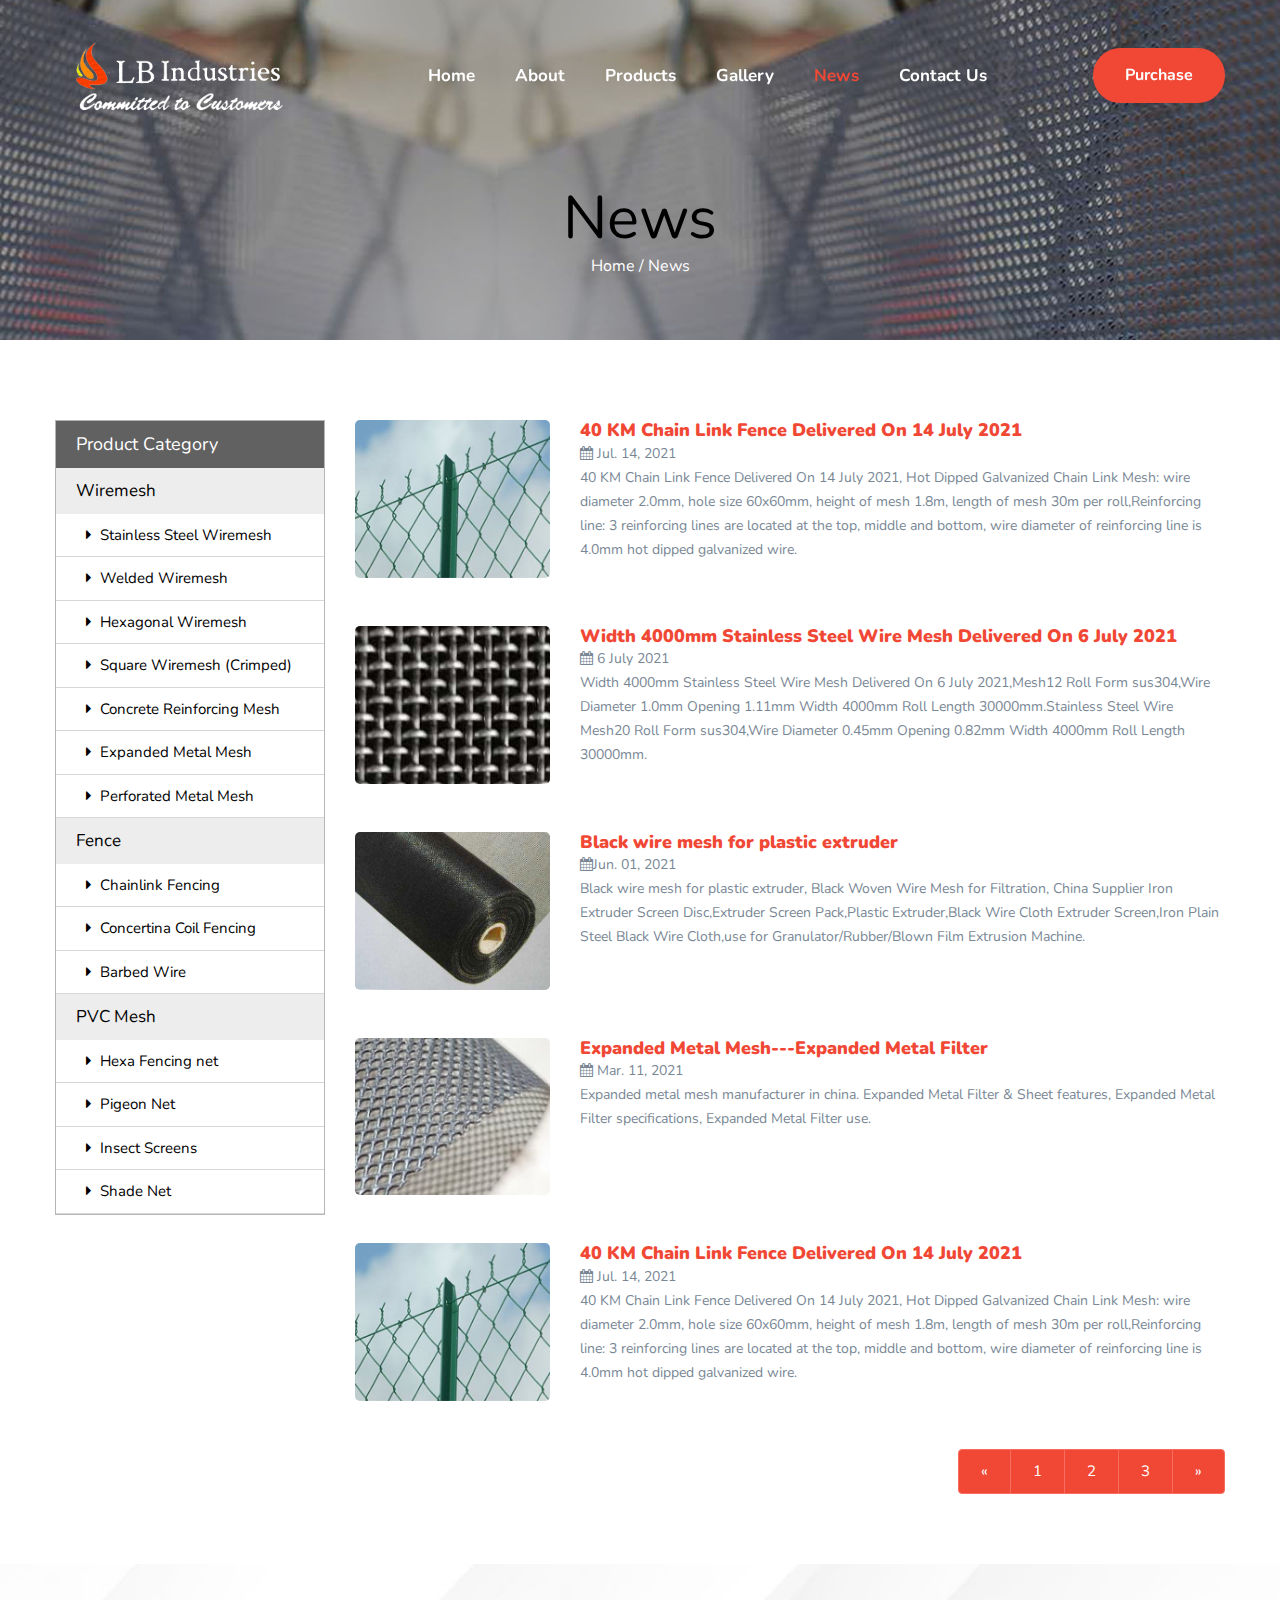
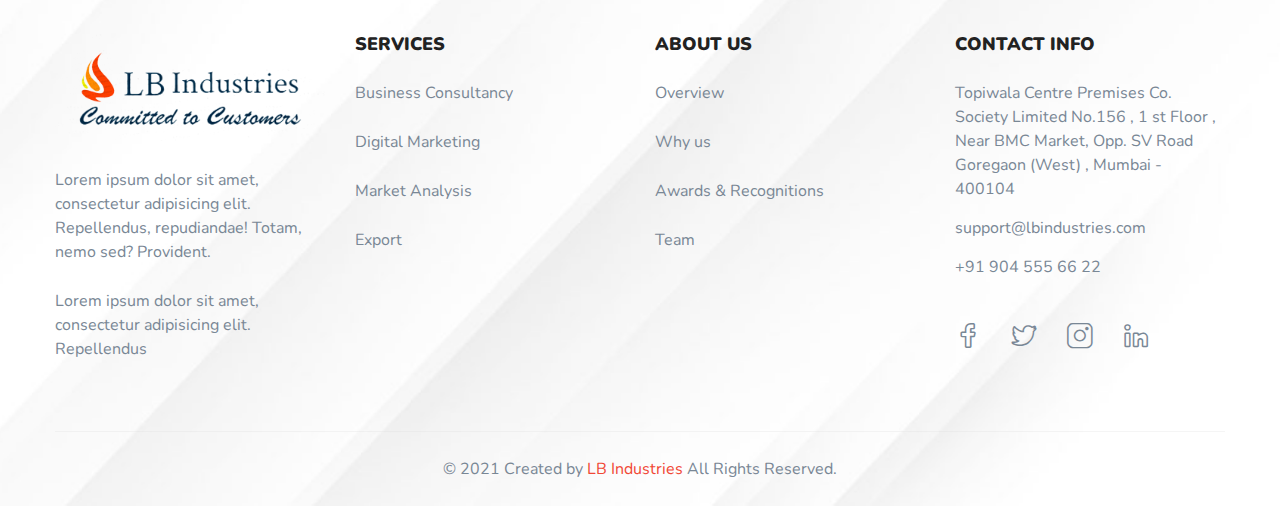
<file: news.html>
<!doctype html>
<html  lang="en">

<head>
    <meta charset="utf-8">
    
    <!--====== Title ======-->
    <title>LB Industries News</title>
    
    <meta name="description" content="">
    <meta name="viewport" content="width=device-width, initial-scale=1">

    <!--====== Favicon Icon ======-->
    <link rel="shortcut icon" href="assets/images/favicon.png" type="image/png">
        
    <!--====== Slick CSS ======-->
    <link rel="stylesheet" href="assets/css/slick.css">
        
  
        
    <!--====== Line Icons CSS ======-->
    <link rel="stylesheet" href="assets/css/LineIcons.css">
        
    <!--====== Animate CSS ======-->
    <link rel="stylesheet" href="assets/css/animate.css">
    
    <link rel="stylesheet" href="https://cdnjs.cloudflare.com/ajax/libs/font-awesome/4.7.0/css/font-awesome.min.css">    
    <!--====== Magnific Popup CSS ======-->
    <link rel="stylesheet" href="assets/css/magnific-popup.css">
        
    <!--====== Bootstrap CSS ======-->
    <link rel="stylesheet" href="assets/css/bootstrap.min.css">
    
    <!--====== Default CSS ======-->
    <link rel="stylesheet" href="assets/css/default.css">
    
    <!--====== Style CSS ======-->
    <link rel="stylesheet" href="assets/css/style.css">

    
</head>

<body>
 
    
    <!--====== HEADER PART START ======-->
    
    <header class="header-area">
        <div class="navbar-area headroom">
            <div class="container">
                <div class="row">
                    <div class="col-lg-12">
                        <nav class="navbar navbar-expand-lg">
                            <a class="navbar-brand" href="index.html">
                                <img src="assets/images/logo.png" class="logo-style" alt="Logo">
                            </a>
                            <button class="navbar-toggler" type="button" data-toggle="collapse" data-target="#navbarSupportedContent" aria-controls="navbarSupportedContent" aria-expanded="false" aria-label="Toggle navigation">
                                <span class="toggler-icon"></span>
                                <span class="toggler-icon"></span>
                                <span class="toggler-icon"></span>
                            </button>

                            <div class="collapse navbar-collapse sub-menu-bar" id="navbarSupportedContent">
                                <ul id="nav" class="navbar-nav m-auto">
                                    <li class="nav-item">
                                        <a href="index.html">Home</a>
                                    </li>
                                    <li class="nav-item">
                                        <a href="about-us.html">About </a>
                                    </li>
                                    <li class="nav-item">
                                        <a href="product.html">Products</a>
                                    </li>
                                    <li class="nav-item">
                                        <a href="gallery.html">Gallery</a>
                                    </li>
                                    <li class="nav-item active">
                                        <a href="news.html">News</a>
                                    </li>
                                    <li class="nav-item">
                                        <a href="contact-us.html">Contact Us</a>
                                    </li>
                                </ul>
                            </div> <!-- navbar collapse -->
                            
                            <div class="navbar-btn d-none d-sm-inline-block">
                                <a class="main-btn" data-scroll-nav="0" href="#">Purchase</a>
                            </div>
                        </nav> <!-- navbar -->
                    </div>
                </div> <!-- row -->
            </div> <!-- container -->
        </div> <!-- navbar area -->
        
        <div id="" class="header-hero-small bg_cover d-lg-flex align-items-center" style="background-image: url(assets/images/header-hero.jpg)">
            <div class="container">
                <div class="row">
                    <div class="col-lg-8 mx-auto">
                        <div class="header-hero-content">
                            <h1 class="hero-title wow fadeInUp text-center" data-wow-duration="1s" data-wow-delay="0.2s">News</h1>
                            <p class="text wow fadeInUp text-center text-a-white" style="color: #fff" data-wow-duration="1s" data-wow-delay="0.5s"><a href="index.html">Home</a> / <a href="news.html">News</a></p>
                          <!--   <div class="header-singup wow fade InUp" data-wow-duration="1s" data-wow-delay="0.8s">
                                <input type="text" placeholder="username@yourdomain.com">
                                <button class="main-btn">Sign Up</button>
                            </div> -->                        </div> <!-- header hero content -->
                    </div>
                </div> <!-- row -->
            </div> <!-- container -->
            <div class="header-hero-image d-flex align-items-center wow fadeInRightBig" data-wow-duration="1s" data-wow-delay="1.1s">
              
            </div> <!-- header hero image -->
        </div> <!-- header hero -->
    </header>
    
    <!--====== HEADER PART ENDS ======-->
    
    <!--====== ABOUT PART START ======-->
    
    <section id="about" class="about-area" style="padding-top:80px">
        <div class="container">
            <div class="row justify-content-center">
                 <div class="col-lg-3">
                    <aside>
                        <div class="product-category">
                             <div class="pro-cate-text">Product Category</div>
                             <div class="pro-cate1"><a href="wiremash.html">Wiremesh</a></div>
                             <ul class="category-list">
                                 <li><a href="stainless-steel-detail.html">
                                    <i class="fa fa-caret-right" aria-hidden="true"></i>
                                    Stainless Steel Wiremesh</a></li>
                                 <li><a href="#">
                                   <i class="fa fa-caret-right" aria-hidden="true"></i>
                                  Welded Wiremesh</a></li>
                                 <li><a href="#">
                                   <i class="fa fa-caret-right" aria-hidden="true"></i>
                                  Hexagonal Wiremesh</a></li>
                                 <li><a href="#">
                                    <i class="fa fa-caret-right" aria-hidden="true"></i>
                                  Square Wiremesh (Crimped)</a></li>
                                 <li><a href="#">
                                  <i class="fa fa-caret-right" aria-hidden="true"></i>
                                  Concrete Reinforcing Mesh</a></li>
                                 <li><a href="#">
                                   <i class="fa fa-caret-right" aria-hidden="true"></i>
                                  Expanded Metal Mesh</a></li>
                                 <li><a href="#">
                                 <i class="fa fa-caret-right" aria-hidden="true"></i>
                                  Perforated Metal Mesh</a></li>
                             </ul>
                             <div class="pro-cate1"><a href="Fence.html">Fence</a></div>
                             <ul class="category-list">
                                 <li><a href="#"><i class="fa fa-caret-right" aria-hidden="true"></i> Chainlink Fencing</a></li>
                                 <li><a href="#"><i class="fa fa-caret-right" aria-hidden="true"></i> Concertina Coil Fencing</a></li>
                                 <li><a href="#"><i class="fa fa-caret-right" aria-hidden="true"></i> Barbed Wire</a></li>
                                
                             </ul>
                             <div class="pro-cate1"><a href="PVC Mesh.html">PVC Mesh</a></div>
                             <ul class="category-list">
                                 <li><a href="#"><i class="fa fa-caret-right" aria-hidden="true"></i> Hexa Fencing net</a></li>
                                 <li><a href="#"><i class="fa fa-caret-right" aria-hidden="true"></i> Pigeon Net</a></li>
                                 <li><a href="#"><i class="fa fa-caret-right" aria-hidden="true"></i> Insect Screens</a></li>
                                 <li><a href="#"><i class="fa fa-caret-right" aria-hidden="true"></i> Shade Net</a></li>
                             </ul>
                        </div>
                    </aside>
                 </div>
                <div class="col-lg-9">
                    <div class="wow fadeInUp" data-wow-duration="1s" data-wow-delay="0.3s">
                       <div class="row">
                           <div class="col-md-12">
                                 <div class="news">
                                       <div class="row mb-5">
                                       	  <div class="col-md-3">
                                       	  	 <div><img src="assets/images/news1.jpg"></div>
                                       	  </div>
                                       	   <div class="col-md-9">
                                       	   	 <h5 class="main-color"><b>40 KM Chain Link Fence Delivered On 14 July 2021</b></h5>
                                       	   	 <p>
                                       	   	 	<span><i class="fa fa-calendar" aria-hidden="true"></i>
                                       	   	     </span> Jul. 14, 2021
                                       	   	 </p>
                                       	   	 <p>40 KM Chain Link Fence Delivered On 14 July 2021, Hot Dipped Galvanized Chain Link Mesh: wire diameter 2.0mm, hole size 60x60mm, height of mesh 1.8m, length of mesh 30m per roll,Reinforcing line: 3 reinforcing lines are located at the top, middle and bottom, wire diameter of reinforcing line is 4.0mm hot dipped galvanized wire.</p>
                                       	  </div>
                                       </div>

                                       <div class="row mb-5">
                                       	  <div class="col-md-3">
                                       	  	 <div><img src="assets/images/news2.jpg"></div>
                                       	  </div>
                                       	   <div class="col-md-9">
                                       	   	 <h5 class="main-color"><b>Width 4000mm Stainless Steel Wire Mesh Delivered On 6 July 2021</b></h5>
                                       	   	 <p>
                                       	   	 	<span><i class="fa fa-calendar" aria-hidden="true"></i>
                                       	   	     </span>  6 July 2021
                                       	   	 </p>
                                       	   	 <p>Width 4000mm Stainless Steel Wire Mesh Delivered On 6 July 2021,Mesh12 Roll Form sus304,Wire Diameter 1.0mm Opening 1.11mm Width 4000mm Roll Length 30000mm.Stainless Steel Wire Mesh20 Roll Form sus304,Wire Diameter 0.45mm Opening 0.82mm Width 4000mm Roll Length 30000mm.</p>
                                       	  </div>
                                       </div>

                                       <div class="row mb-5">
                                       	  <div class="col-md-3">
                                       	  	 <div><img src="assets/images/news3.jpg"></div>
                                       	  </div>
                                       	   <div class="col-md-9">
                                       	   	 <h5 class="main-color"><b>Black wire mesh for plastic extruder </b></h5>
                                       	   	 <p>
                                       	   	 	<span><i class="fa fa-calendar" aria-hidden="true"></i>
                                       	   	     </span>Jun. 01, 2021
                                       	   	 </p>
                                       	   	 <p>Black wire mesh for plastic extruder, Black Woven Wire Mesh for Filtration, China Supplier Iron Extruder Screen Disc,Extruder Screen Pack,Plastic Extruder,Black Wire Cloth Extruder Screen,Iron Plain Steel Black Wire Cloth,use for Granulator/Rubber/Blown Film Extrusion Machine.</p>
                                       	  </div>
                                       </div>

                                       <div class="row mb-5">
                                       	  <div class="col-md-3">
                                       	  	 <div><img src="assets/images/news4.jpg"></div>
                                       	  </div>
                                       	   <div class="col-md-9">
                                       	   	 <h5 class="main-color"><b>Expanded Metal Mesh---Expanded Metal Filter</b></h5>
                                       	   	 <p>
                                       	   	 	<span><i class="fa fa-calendar" aria-hidden="true"></i>
                                       	   	     </span> Mar. 11, 2021
                                       	   	 </p>
                                       	   	 <p>Expanded metal mesh manufacturer in china. Expanded Metal Filter & Sheet features, Expanded Metal Filter specifications, Expanded Metal Filter use.</p>
                                       	  </div>
                                       </div>

                                        <div class="row mb-5">
                                       	  <div class="col-md-3">
                                       	  	 <div><img src="assets/images/news1.jpg"></div>
                                       	  </div>
                                       	   <div class="col-md-9">
                                       	   	 <h5 class="main-color"><b>40 KM Chain Link Fence Delivered On 14 July 2021</b></h5>
                                       	   	 <p>
                                       	   	 	<span><i class="fa fa-calendar" aria-hidden="true"></i>
                                       	   	     </span> Jul. 14, 2021
                                       	   	 </p>
                                       	   	 <p>40 KM Chain Link Fence Delivered On 14 July 2021, Hot Dipped Galvanized Chain Link Mesh: wire diameter 2.0mm, hole size 60x60mm, height of mesh 1.8m, length of mesh 30m per roll,Reinforcing line: 3 reinforcing lines are located at the top, middle and bottom, wire diameter of reinforcing line is 4.0mm hot dipped galvanized wire.</p>
                                       	  </div>
                                       </div>

                                      <div class="news-pagination">
                                      	<nav aria-label="Page navigation example">
											  <ul class="pagination">
											    <li class="page-item">
											      <a class="page-link" href="#" aria-label="Previous">
											        <span aria-hidden="true">&laquo;</span>
											        <span class="sr-only">Previous</span>
											      </a>
											    </li>
											    <li class="page-item"><a class="page-link" href="#">1</a></li>
											    <li class="page-item"><a class="page-link" href="#">2</a></li>
											    <li class="page-item"><a class="page-link" href="#">3</a></li>
											    <li class="page-item">
											      <a class="page-link" href="#" aria-label="Next">
											        <span aria-hidden="true">&raquo;</span>
											        <span class="sr-only">Next</span>
											      </a>
											    </li>
											  </ul>
										</nav>
                                      </div>
                                     
                                     
                                    </div>

                                 </div>
                           </div>
                        
                        
                       </div>
                    </div>
                </div>
            </div> <!-- row -->
            
          
        </div> <!-- container -->
    </section>
    
    <!--====== ABOUT PART ENDS ======-->
    
   

    
    <!--====== FOOTER PART START ======-->
    
    <footer id="footer" class="footer-area bg_cover" style="background-image: url(assets/images/footer-bg.jpg)">
        <div class="container">
            <div class="footer-widget pt-30 pb-70">
                <div class="row">
                    <div class="col-lg-3 col-sm-6 order-sm-1 order-lg-1">
                        <div class="footer-about pt-40">
                            <a href="#">
                                <img src="assets/images/shape/logo.png" alt="Logo">
                            </a>
                            <p class="text">Lorem ipsum dolor sit amet, consectetur adipisicing elit. Repellendus, repudiandae! Totam, nemo sed? Provident.</p> <p class="text">Lorem ipsum dolor sit amet, consectetur adipisicing elit. Repellendus</p>
                        </div> <!-- footer about -->
                    </div>
                    <div class="col-lg-3 col-sm-6 order-sm-3 order-lg-2">
                        <div class="footer-link pt-40">
                            <div class="footer-title">
                                <h5 class="title">Services</h5>
                            </div>
                            <ul>
                                <li><a href="#">Business Consultancy</a></li>
                                <li><a href="#">Digital Marketing</a></li>
                                <li><a href="#">Market Analysis</a></li>
                                <li><a href="#">Export</a></li>
                            </ul>
                        </div> <!-- footer link -->
                    </div>
                    <div class="col-lg-3 col-sm-6 order-sm-4 order-lg-3">
                        <div class="footer-link pt-40">
                            <div class="footer-title">
                                <h5 class="title">About Us</h5>
                            </div>
                            <ul>
                                <li><a href="#">Overview</a></li>
                                <li><a href="#">Why us</a></li>
                                <li><a href="#">Awards & Recognitions</a></li>
                                <li><a href="#">Team</a></li>
                            </ul>
                        </div> <!-- footer link -->
                    </div>
                    <div class="col-lg-3 col-sm-6 order-sm-2 order-lg-4">
                        <div class="footer-contact pt-40">
                            <div class="footer-title">
                                <h5 class="title">Contact Info</h5>
                            </div>
                            <div class="contact pt-10">
                                <p class="text">Topiwala Centre Premises Co. Society Limited
No.156 , 1 st Floor , Near BMC Market, Opp. SV Road
Goregaon (West) , Mumbai - 400104</p>
                                <p class="text">support@lbindustries.com</p>
                                <p class="text">+91 904 555 66 22</p>

                                <ul class="social mt-40">
                                    <li><a href="#"><i class="lni-facebook"></i></a></li>
                                    <li><a href="#"><i class="lni-twitter"></i></a></li>
                                    <li><a href="#"><i class="lni-instagram"></i></a></li>
                                    <li><a href="#"><i class="lni-linkedin"></i></a></li>
                                </ul>
                            </div> <!-- contact -->
                        </div> <!-- footer contact -->
                    </div>
                </div> <!-- row -->
            </div> <!-- footer widget -->
            <div class="footer-copyright text-center">
                <p class="text">© 2021 Created by <a href="#" rel="nofollow">LB Industries</a> All Rights Reserved.</p>
            </div>
        </div> <!-- container -->
    </footer>
    
    <!--====== FOOTER PART ENDS ======-->
    
    <!--====== BACK TOP TOP PART START ======-->

    <a href="#" class="back-to-top"><i class="lni-chevron-up"></i></a>

    <!--====== BACK TOP TOP PART ENDS ======-->  




    <!--====== Jquery js ======-->
    <script src="assets/js/vendor/jquery-1.12.4.min.js"></script>
    <script src="assets/js/vendor/modernizr-3.7.1.min.js"></script>
    
    <!--====== Bootstrap js ======-->
    <script src="assets/js/popper.min.js"></script>
    <script src="assets/js/bootstrap.min.js"></script>
    
    <!--====== Slick js ======-->
    <script src="assets/js/slick.min.js"></script>
    
    <!--====== Isotope js ======-->
    <script src="assets/js/imagesloaded.pkgd.min.js"></script>
    <script src="assets/js/isotope.pkgd.min.js"></script>
    
    <!--====== Counter Up js ======-->
    <script src="assets/js/waypoints.min.js"></script>
    <script src="assets/js/jquery.counterup.min.js"></script>
    
    <!--====== Circles js ======-->
    <script src="assets/js/circles.min.js"></script>
    
    <!--====== Appear js ======-->
    <script src="assets/js/jquery.appear.min.js"></script>
    
    <!--====== WOW js ======-->
    <script src="assets/js/wow.min.js"></script>
    
    <!--====== Headroom js ======-->
    <script src="assets/js/headroom.min.js"></script>
    
    <!--====== Jquery Nav js ======-->
    <script src="assets/js/jquery.nav.js"></script>
    
    <!--====== Scroll It js ======-->
    <script src="assets/js/scrollIt.min.js"></script>
    
    <!--====== Magnific Popup js ======-->
    <script src="assets/js/jquery.magnific-popup.min.js"></script>
    
    <!--====== Main js ======-->
    <script src="assets/js/main.js"></script>
    
</body>

</html>
</file>
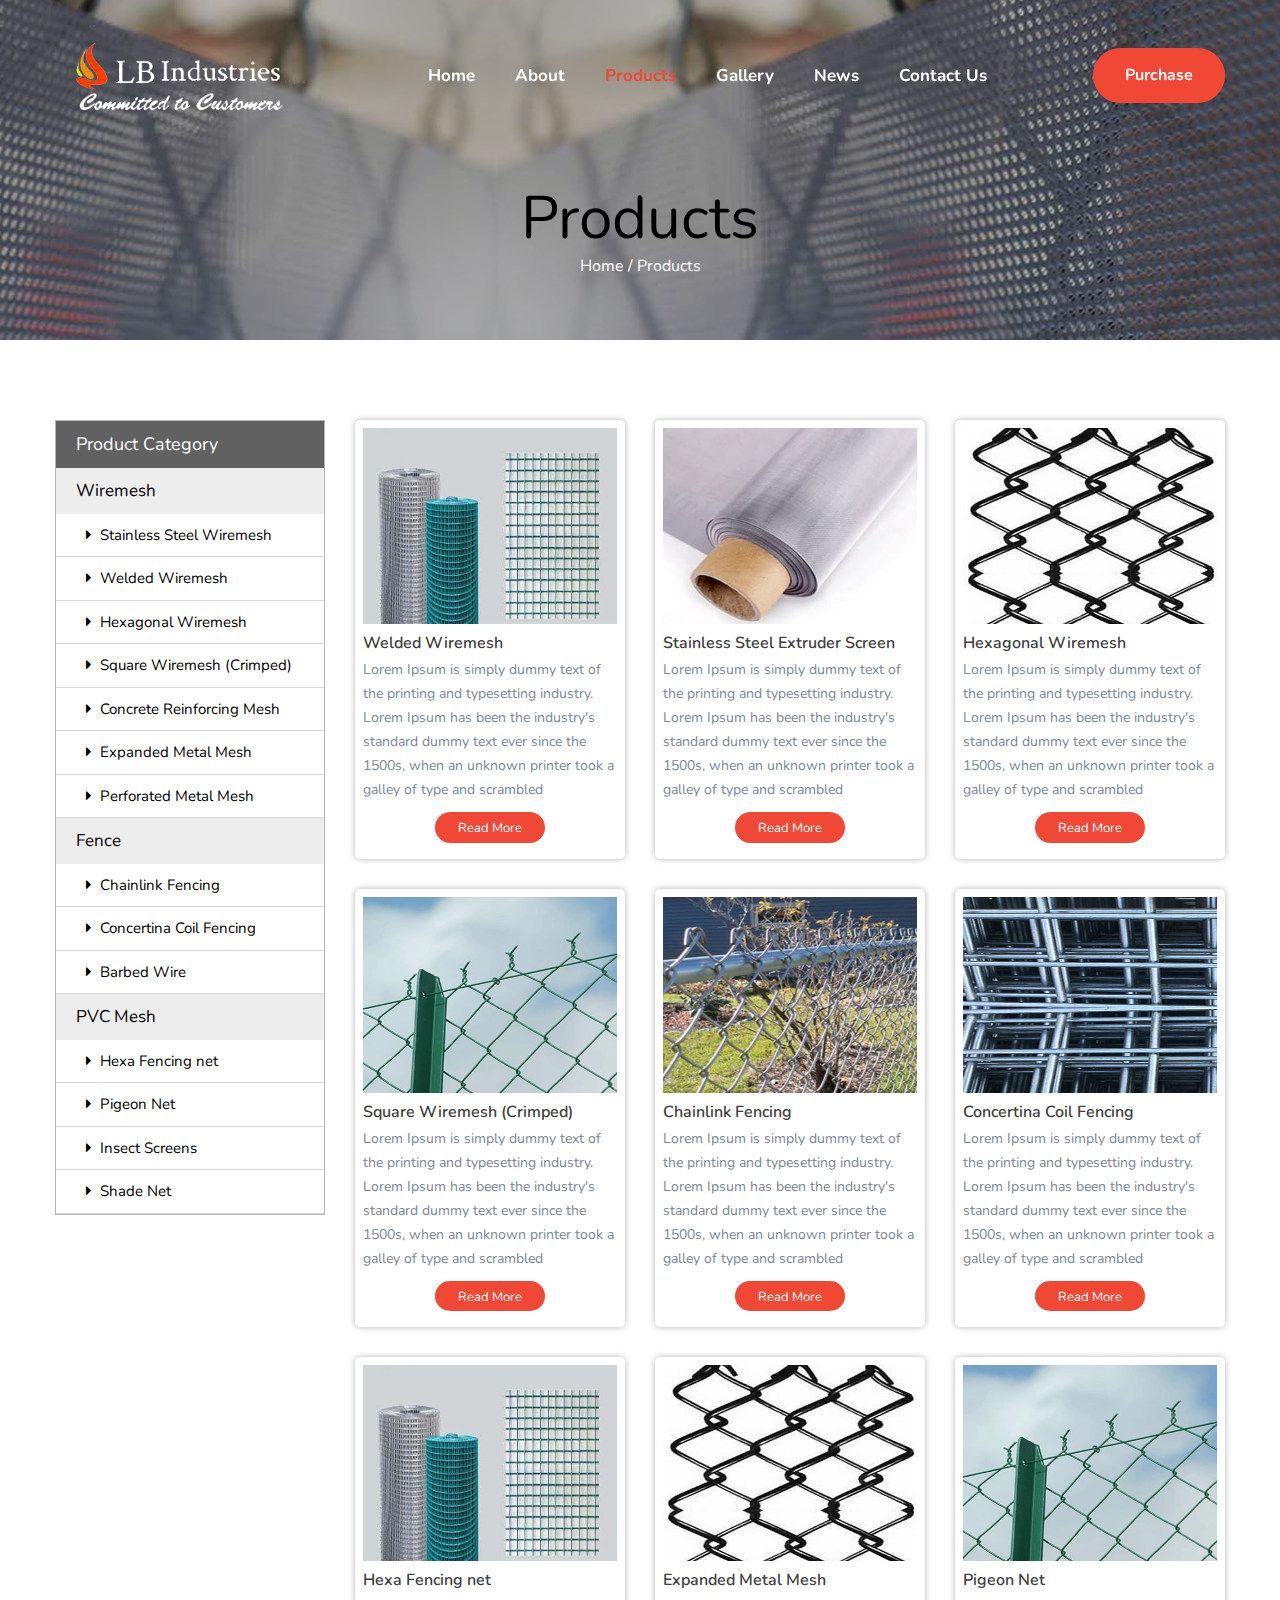
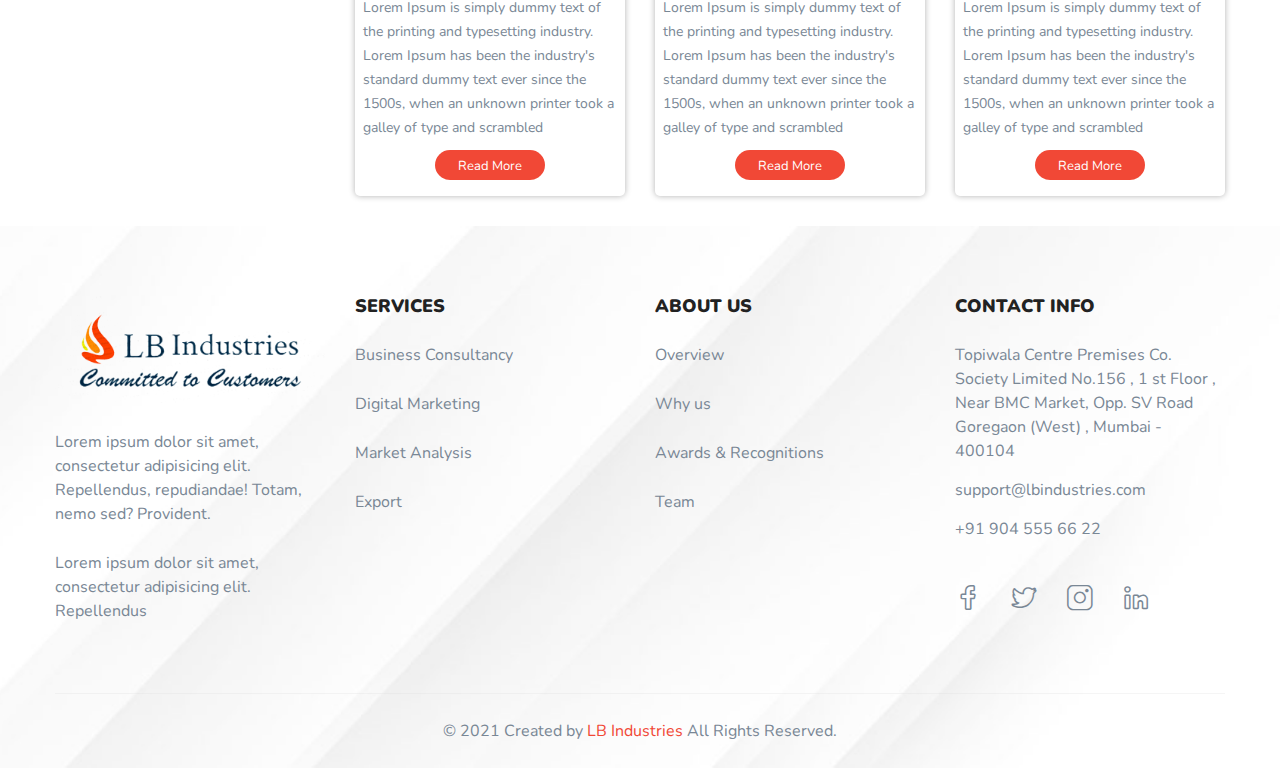
<file: product.html>
<!doctype html>
<html  lang="en">

<head>
    <meta charset="utf-8">
    
    <!--====== Title ======-->
    <title>LB Industries product</title>
    
    <meta name="description" content="">
    <meta name="viewport" content="width=device-width, initial-scale=1">

    <!--====== Favicon Icon ======-->
    <link rel="shortcut icon" href="assets/images/favicon.png" type="image/png">
        
    <!--====== Slick CSS ======-->
    <link rel="stylesheet" href="assets/css/slick.css">
        
  
        
    <!--====== Line Icons CSS ======-->
    <link rel="stylesheet" href="assets/css/LineIcons.css">
        
    <!--====== Animate CSS ======-->
    <link rel="stylesheet" href="assets/css/animate.css">
    
    <link rel="stylesheet" href="https://cdnjs.cloudflare.com/ajax/libs/font-awesome/4.7.0/css/font-awesome.min.css">    
    <!--====== Magnific Popup CSS ======-->
    <link rel="stylesheet" href="assets/css/magnific-popup.css">
        
    <!--====== Bootstrap CSS ======-->
    <link rel="stylesheet" href="assets/css/bootstrap.min.css">
    
    <!--====== Default CSS ======-->
    <link rel="stylesheet" href="assets/css/default.css">
    
    <!--====== Style CSS ======-->
    <link rel="stylesheet" href="assets/css/style.css">

    
</head>

<body>
 
    
    <!--====== HEADER PART START ======-->
    
    <header class="header-area">
        <div class="navbar-area headroom">
            <div class="container">
                <div class="row">
                    <div class="col-lg-12">
                        <nav class="navbar navbar-expand-lg">
                            <a class="navbar-brand" href="index.html">
                                <img src="assets/images/logo.png" class="logo-style" alt="Logo">
                            </a>
                            <button class="navbar-toggler" type="button" data-toggle="collapse" data-target="#navbarSupportedContent" aria-controls="navbarSupportedContent" aria-expanded="false" aria-label="Toggle navigation">
                                <span class="toggler-icon"></span>
                                <span class="toggler-icon"></span>
                                <span class="toggler-icon"></span>
                            </button>

                            <div class="collapse navbar-collapse sub-menu-bar" id="navbarSupportedContent">
                                <ul id="nav" class="navbar-nav m-auto">
                                    <li class="nav-item">
                                        <a href="index.html">Home</a>
                                    </li>
                                    <li class="nav-item">
                                        <a href="about-us.html">About </a>
                                    </li>
                                    <li class="nav-item active">
                                        <a href="product.html">Products</a>
                                    </li>
                                    <li class="nav-item">
                                        <a href="gallery.html">Gallery</a>
                                    </li>
                                    <li class="nav-item">
                                        <a href="news.html">News</a>
                                    </li>
                                    <li class="nav-item">
                                        <a href="contact-us.html">Contact Us</a>
                                    </li>
                                </ul>
                            </div> <!-- navbar collapse -->
                            
                            <div class="navbar-btn d-none d-sm-inline-block">
                                <a class="main-btn" data-scroll-nav="0" href="#">Purchase</a>
                            </div>
                        </nav> <!-- navbar -->
                    </div>
                </div> <!-- row -->
            </div> <!-- container -->
        </div> <!-- navbar area -->
        
        <div id="" class="header-hero-small bg_cover d-lg-flex align-items-center" style="background-image: url(assets/images/header-hero.jpg)">
            <div class="container">
                <div class="row">
                    <div class="col-lg-8 mx-auto">
                        <div class="header-hero-content">
                            <h1 class="hero-title wow fadeInUp text-center" data-wow-duration="1s" data-wow-delay="0.2s"> Products</h1>
                            <p class="text wow fadeInUp text-center text-a-white" style="color: #fff" data-wow-duration="1s" data-wow-delay="0.5s"><a href="index.html">Home</a> / <a href="product.html">Products</a></p>
                          <!--   <div class="header-singup wow fade InUp" data-wow-duration="1s" data-wow-delay="0.8s">
                                <input type="text" placeholder="username@yourdomain.com">
                                <button class="main-btn">Sign Up</button>
                            </div> -->                        </div> <!-- header hero content -->
                    </div>
                </div> <!-- row -->
            </div> <!-- container -->
            <div class="header-hero-image d-flex align-items-center wow fadeInRightBig" data-wow-duration="1s" data-wow-delay="1.1s">
              
            </div> <!-- header hero image -->
        </div> <!-- header hero -->
    </header>
    
    <!--====== HEADER PART ENDS ======-->
    
    <!--====== ABOUT PART START ======-->
    
    <section id="about" class="about-area" style="padding-top:80px">
        <div class="container">
            <div class="row justify-content-center">
                 <div class="col-lg-3">
                    <aside>
                        <div class="product-category">
                             <div class="pro-cate-text">Product Category</div>
                             <div class="pro-cate1"><a href="wiremash.html">Wiremesh</a></div>
                             <ul class="category-list">
                                 <li><a href="stainless-steel-detail.html">
                                    <i class="fa fa-caret-right" aria-hidden="true"></i>
                                    Stainless Steel Wiremesh</a></li>
                                 <li><a href="#">
                                   <i class="fa fa-caret-right" aria-hidden="true"></i>
                                  Welded Wiremesh</a></li>
                                 <li><a href="#">
                                   <i class="fa fa-caret-right" aria-hidden="true"></i>
                                  Hexagonal Wiremesh</a></li>
                                 <li><a href="#">
                                    <i class="fa fa-caret-right" aria-hidden="true"></i>
                                  Square Wiremesh (Crimped)</a></li>
                                 <li><a href="#">
                                  <i class="fa fa-caret-right" aria-hidden="true"></i>
                                  Concrete Reinforcing Mesh</a></li>
                                 <li><a href="#">
                                   <i class="fa fa-caret-right" aria-hidden="true"></i>
                                  Expanded Metal Mesh</a></li>
                                 <li><a href="#">
                                 <i class="fa fa-caret-right" aria-hidden="true"></i>
                                  Perforated Metal Mesh</a></li>
                             </ul>
                             <div class="pro-cate1"><a href="Fence.html">Fence</a></div>
                             <ul class="category-list">
                                 <li><a href="#"><i class="fa fa-caret-right" aria-hidden="true"></i> Chainlink Fencing</a></li>
                                 <li><a href="#"><i class="fa fa-caret-right" aria-hidden="true"></i> Concertina Coil Fencing</a></li>
                                 <li><a href="#"><i class="fa fa-caret-right" aria-hidden="true"></i> Barbed Wire</a></li>
                                
                             </ul>
                             <div class="pro-cate1"><a href="PVC Mesh.html">PVC Mesh</a></div>
                             <ul class="category-list">
                                 <li><a href="#"><i class="fa fa-caret-right" aria-hidden="true"></i> Hexa Fencing net</a></li>
                                 <li><a href="#"><i class="fa fa-caret-right" aria-hidden="true"></i> Pigeon Net</a></li>
                                 <li><a href="#"><i class="fa fa-caret-right" aria-hidden="true"></i> Insect Screens</a></li>
                                 <li><a href="#"><i class="fa fa-caret-right" aria-hidden="true"></i> Shade Net</a></li>
                             </ul>
                        </div>
                    </aside>
                 </div>
                <div class="col-lg-9">
                    <div class="wow fadeInUp" data-wow-duration="1s" data-wow-delay="0.3s">
                       <div class="row">
                           <div class="col-md-4">
                                 <div class="product-data">
                                       <img src="assets/images/product1.jpg">
                                       <h6>Welded Wiremesh</h6>
                                       <p>Lorem Ipsum is simply dummy text of the printing and typesetting industry. Lorem Ipsum has been the industry's standard dummy text ever since the 1500s, when an unknown printer took a galley of type and scrambled </p>
                                       <div class="read-more"><a href="#">Read More</a></div>
                                 </div>
                           </div>
                           <div class="col-md-4">
                                 <div class="product-data">
                                   <img src="assets/images/product2.jpg">
                                   <h6>Stainless Steel Extruder Screen</h6>
                                   <p>Lorem Ipsum is simply dummy text of the printing and typesetting industry. Lorem Ipsum has been the industry's standard dummy text ever since the 1500s, when an unknown printer took a galley of type and scrambled </p>
                                    <div class="read-more"><a href="#">Read More</a></div>
                                 </div>
                           </div>
                           <div class="col-md-4">
                                 <div class="product-data">
                                   <img src="assets/images/p1.jpg">
                                   <h6>Hexagonal Wiremesh</h6>
                                   <p>Lorem Ipsum is simply dummy text of the printing and typesetting industry. Lorem Ipsum has been the industry's standard dummy text ever since the 1500s, when an unknown printer took a galley of type and scrambled </p>
                                    <div class="read-more"><a href="#">Read More</a></div>
                                 </div>
                           </div>
                           <div class="col-md-4">
                                 <div class="product-data">
                                   <img src="assets/images/p2.jpg">
                                   <h6>Square Wiremesh (Crimped)</h6>
                                   <p>Lorem Ipsum is simply dummy text of the printing and typesetting industry. Lorem Ipsum has been the industry's standard dummy text ever since the 1500s, when an unknown printer took a galley of type and scrambled </p>
                                    <div class="read-more"><a href="#">Read More</a></div>
                                 </div>
                           </div>
                           <div class="col-md-4">
                                 <div class="product-data">
                                   <img src="assets/images/p3.jpg">
                                   <h6>Chainlink Fencing</h6>
                                   <p>Lorem Ipsum is simply dummy text of the printing and typesetting industry. Lorem Ipsum has been the industry's standard dummy text ever since the 1500s, when an unknown printer took a galley of type and scrambled </p>
                                    <div class="read-more"><a href="#">Read More</a></div>
                                 </div>
                           </div>
                           <div class="col-md-4">
                                 <div class="product-data">
                                   <img src="assets/images/p4.jpg">
                                   <h6>Concertina Coil Fencing</h6>
                                   <p>Lorem Ipsum is simply dummy text of the printing and typesetting industry. Lorem Ipsum has been the industry's standard dummy text ever since the 1500s, when an unknown printer took a galley of type and scrambled </p>
                                    <div class="read-more"><a href="#">Read More</a></div>
                                 </div>
                           </div>
                            <div class="col-md-4">
                                 <div class="product-data">
                                   <img src="assets/images/product1.jpg">
                                   <h6>Hexa Fencing net</h6>
                                   <p>Lorem Ipsum is simply dummy text of the printing and typesetting industry. Lorem Ipsum has been the industry's standard dummy text ever since the 1500s, when an unknown printer took a galley of type and scrambled </p>
                                    <div class="read-more"><a href="#">Read More</a></div>
                                 </div>
                           </div>
                            <div class="col-md-4">
                                 <div class="product-data">
                                   <img src="assets/images/p1.jpg">
                                   <h6>Expanded Metal Mesh</h6>
                                   <p>Lorem Ipsum is simply dummy text of the printing and typesetting industry. Lorem Ipsum has been the industry's standard dummy text ever since the 1500s, when an unknown printer took a galley of type and scrambled </p>
                                    <div class="read-more"><a href="#">Read More</a></div>
                                 </div>
                           </div>
                            <div class="col-md-4">
                                 <div class="product-data">
                                   <img src="assets/images/p2.jpg">
                                   <h6>Pigeon Net</h6>
                                   <p>Lorem Ipsum is simply dummy text of the printing and typesetting industry. Lorem Ipsum has been the industry's standard dummy text ever since the 1500s, when an unknown printer took a galley of type and scrambled </p>
                                    <div class="read-more"><a href="#">Read More</a></div>
                                 </div>
                           </div>
                       </div>
                    </div>
                </div>
            </div> <!-- row -->
            
          
        </div> <!-- container -->
    </section>
    
    <!--====== ABOUT PART ENDS ======-->
    
   

    
    <!--====== FOOTER PART START ======-->
    
    <footer id="footer" class="footer-area bg_cover" style="background-image: url(assets/images/footer-bg.jpg)">
        <div class="container">
            <div class="footer-widget pt-30 pb-70">
                <div class="row">
                    <div class="col-lg-3 col-sm-6 order-sm-1 order-lg-1">
                        <div class="footer-about pt-40">
                            <a href="#">
                                <img src="assets/images/shape/logo.png" alt="Logo">
                            </a>
                            <p class="text">Lorem ipsum dolor sit amet, consectetur adipisicing elit. Repellendus, repudiandae! Totam, nemo sed? Provident.</p> <p class="text">Lorem ipsum dolor sit amet, consectetur adipisicing elit. Repellendus</p>
                        </div> <!-- footer about -->
                    </div>
                    <div class="col-lg-3 col-sm-6 order-sm-3 order-lg-2">
                        <div class="footer-link pt-40">
                            <div class="footer-title">
                                <h5 class="title">Services</h5>
                            </div>
                            <ul>
                                <li><a href="#">Business Consultancy</a></li>
                                <li><a href="#">Digital Marketing</a></li>
                                <li><a href="#">Market Analysis</a></li>
                                <li><a href="#">Export</a></li>
                            </ul>
                        </div> <!-- footer link -->
                    </div>
                    <div class="col-lg-3 col-sm-6 order-sm-4 order-lg-3">
                        <div class="footer-link pt-40">
                            <div class="footer-title">
                                <h5 class="title">About Us</h5>
                            </div>
                            <ul>
                                <li><a href="#">Overview</a></li>
                                <li><a href="#">Why us</a></li>
                                <li><a href="#">Awards & Recognitions</a></li>
                                <li><a href="#">Team</a></li>
                            </ul>
                        </div> <!-- footer link -->
                    </div>
                    <div class="col-lg-3 col-sm-6 order-sm-2 order-lg-4">
                        <div class="footer-contact pt-40">
                            <div class="footer-title">
                                <h5 class="title">Contact Info</h5>
                            </div>
                            <div class="contact pt-10">
                                <p class="text">Topiwala Centre Premises Co. Society Limited
No.156 , 1 st Floor , Near BMC Market, Opp. SV Road
Goregaon (West) , Mumbai - 400104</p>
                                <p class="text">support@lbindustries.com</p>
                                <p class="text">+91 904 555 66 22</p>

                                <ul class="social mt-40">
                                    <li><a href="#"><i class="lni-facebook"></i></a></li>
                                    <li><a href="#"><i class="lni-twitter"></i></a></li>
                                    <li><a href="#"><i class="lni-instagram"></i></a></li>
                                    <li><a href="#"><i class="lni-linkedin"></i></a></li>
                                </ul>
                            </div> <!-- contact -->
                        </div> <!-- footer contact -->
                    </div>
                </div> <!-- row -->
            </div> <!-- footer widget -->
            <div class="footer-copyright text-center">
                <p class="text">© 2021 Created by <a href="#" rel="nofollow">LB Industries</a> All Rights Reserved.</p>
            </div>
        </div> <!-- container -->
    </footer>
    
    <!--====== FOOTER PART ENDS ======-->
    
    <!--====== BACK TOP TOP PART START ======-->

    <a href="#" class="back-to-top"><i class="lni-chevron-up"></i></a>

    <!--====== BACK TOP TOP PART ENDS ======-->  




    <!--====== Jquery js ======-->
    <script src="assets/js/vendor/jquery-1.12.4.min.js"></script>
    <script src="assets/js/vendor/modernizr-3.7.1.min.js"></script>
    
    <!--====== Bootstrap js ======-->
    <script src="assets/js/popper.min.js"></script>
    <script src="assets/js/bootstrap.min.js"></script>
    
    <!--====== Slick js ======-->
    <script src="assets/js/slick.min.js"></script>
    
    <!--====== Isotope js ======-->
    <script src="assets/js/imagesloaded.pkgd.min.js"></script>
    <script src="assets/js/isotope.pkgd.min.js"></script>
    
    <!--====== Counter Up js ======-->
    <script src="assets/js/waypoints.min.js"></script>
    <script src="assets/js/jquery.counterup.min.js"></script>
    
    <!--====== Circles js ======-->
    <script src="assets/js/circles.min.js"></script>
    
    <!--====== Appear js ======-->
    <script src="assets/js/jquery.appear.min.js"></script>
    
    <!--====== WOW js ======-->
    <script src="assets/js/wow.min.js"></script>
    
    <!--====== Headroom js ======-->
    <script src="assets/js/headroom.min.js"></script>
    
    <!--====== Jquery Nav js ======-->
    <script src="assets/js/jquery.nav.js"></script>
    
    <!--====== Scroll It js ======-->
    <script src="assets/js/scrollIt.min.js"></script>
    
    <!--====== Magnific Popup js ======-->
    <script src="assets/js/jquery.magnific-popup.min.js"></script>
    
    <!--====== Main js ======-->
    <script src="assets/js/main.js"></script>
    
</body>

</html>
</file>
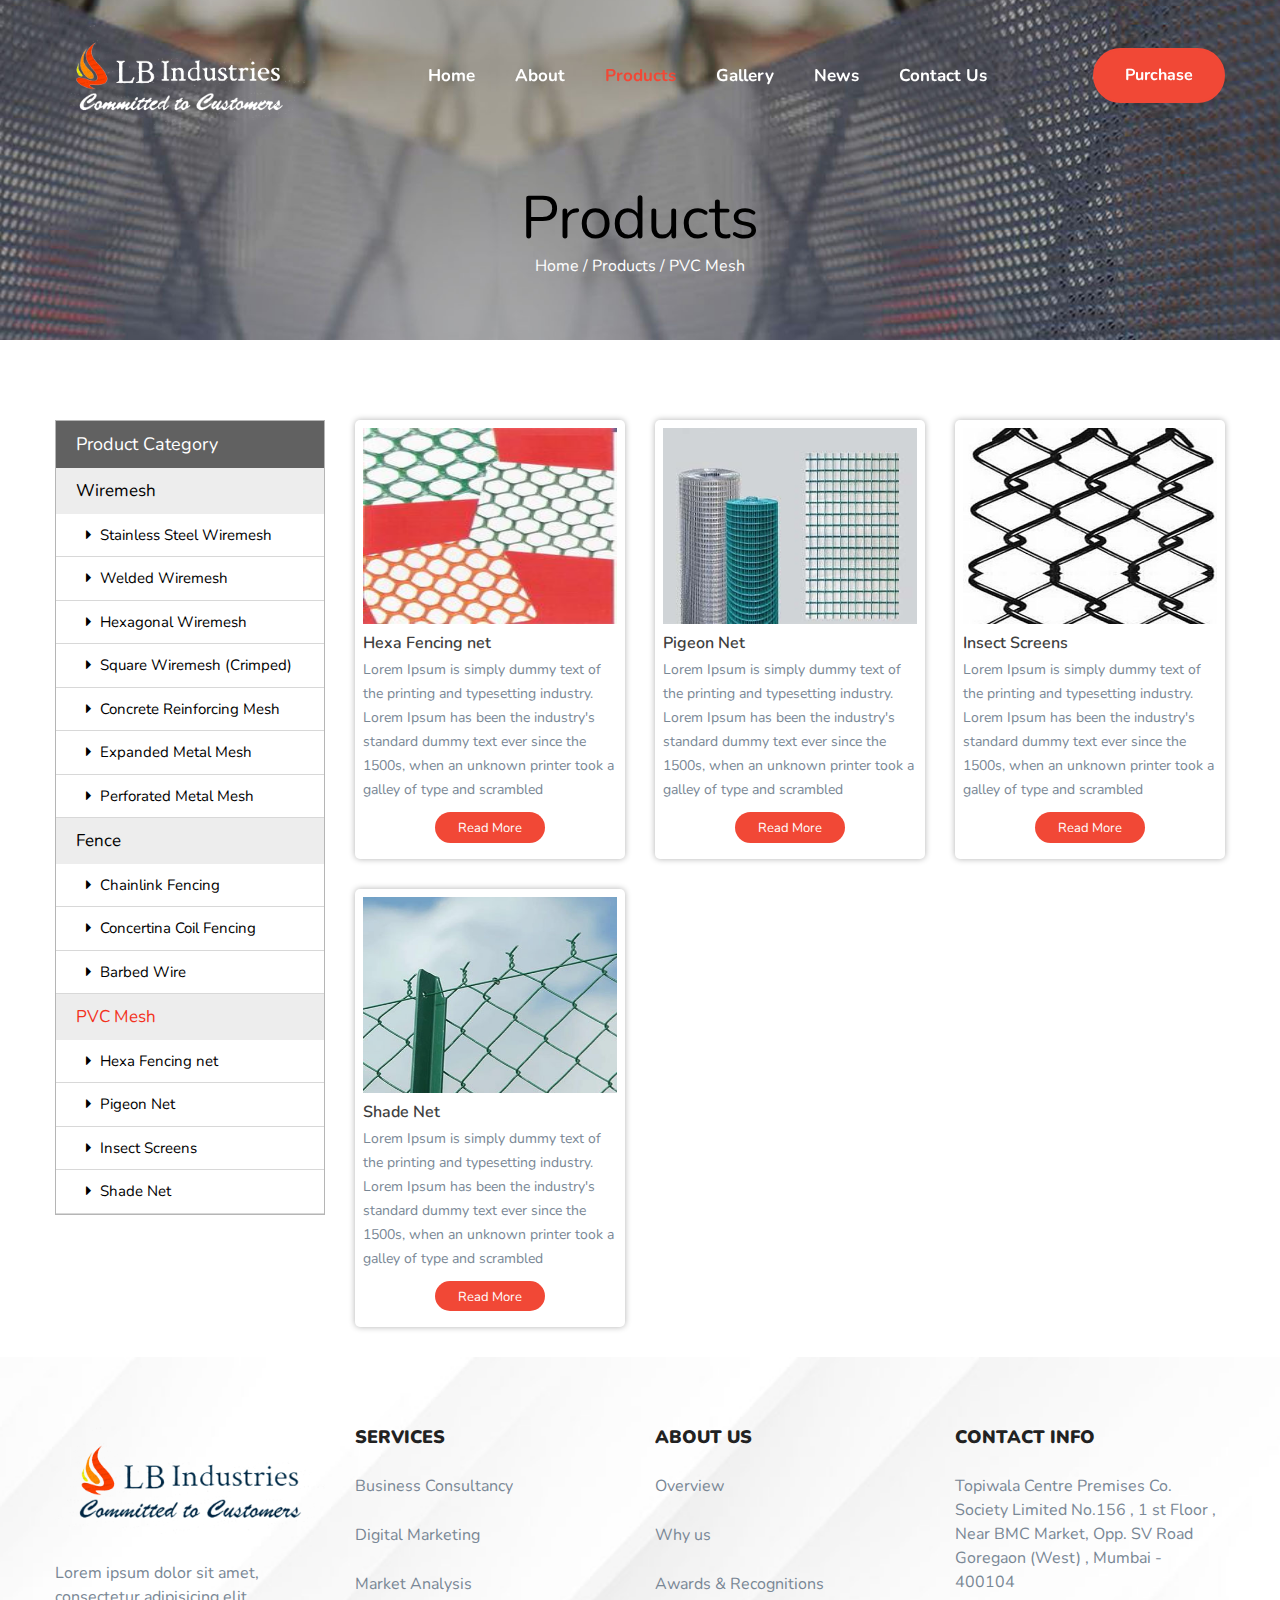
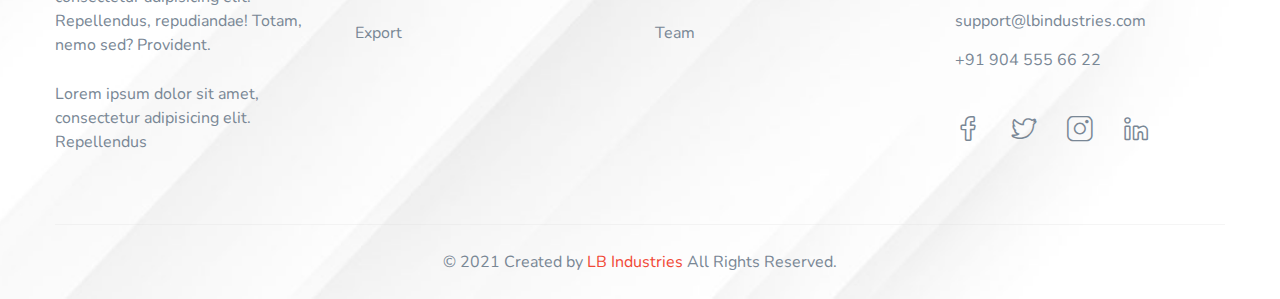
<file: PVC Mesh.html>
<!doctype html>
<html  lang="en">

<head>
    <meta charset="utf-8">
    
    <!--====== Title ======-->
    <title>LB Industries PVC Mesh</title>
    
    <meta name="description" content="">
    <meta name="viewport" content="width=device-width, initial-scale=1">

    <!--====== Favicon Icon ======-->
    <link rel="shortcut icon" href="assets/images/favicon.png" type="image/png">
        
    <!--====== Slick CSS ======-->
    <link rel="stylesheet" href="assets/css/slick.css">
        
  
        
    <!--====== Line Icons CSS ======-->
    <link rel="stylesheet" href="assets/css/LineIcons.css">
        
    <!--====== Animate CSS ======-->
    <link rel="stylesheet" href="assets/css/animate.css">
    
    <link rel="stylesheet" href="https://cdnjs.cloudflare.com/ajax/libs/font-awesome/4.7.0/css/font-awesome.min.css">    
    <!--====== Magnific Popup CSS ======-->
    <link rel="stylesheet" href="assets/css/magnific-popup.css">
        
    <!--====== Bootstrap CSS ======-->
    <link rel="stylesheet" href="assets/css/bootstrap.min.css">
    
    <!--====== Default CSS ======-->
    <link rel="stylesheet" href="assets/css/default.css">
    
    <!--====== Style CSS ======-->
    <link rel="stylesheet" href="assets/css/style.css">

    
</head>

<body>
 
    
    <!--====== HEADER PART START ======-->
    
    <header class="header-area">
        <div class="navbar-area headroom">
            <div class="container">
                <div class="row">
                    <div class="col-lg-12">
                        <nav class="navbar navbar-expand-lg">
                            <a class="navbar-brand" href="index.html">
                                <img src="assets/images/logo.png" class="logo-style" alt="Logo">
                            </a>
                            <button class="navbar-toggler" type="button" data-toggle="collapse" data-target="#navbarSupportedContent" aria-controls="navbarSupportedContent" aria-expanded="false" aria-label="Toggle navigation">
                                <span class="toggler-icon"></span>
                                <span class="toggler-icon"></span>
                                <span class="toggler-icon"></span>
                            </button>

                            <div class="collapse navbar-collapse sub-menu-bar" id="navbarSupportedContent">
                                <ul id="nav" class="navbar-nav m-auto">
                                    <li class="nav-item">
                                        <a href="index.html">Home</a>
                                    </li>
                                    <li class="nav-item">
                                        <a href="about-us.html">About </a>
                                    </li>
                                    <li class="nav-item active">
                                        <a href="product.html">Products</a>
                                    </li>
                                    <li class="nav-item">
                                        <a href="gallery.html">Gallery</a>
                                    </li>
                                    <li class="nav-item">
                                        <a href="news.html">News</a>
                                    </li>
                                    <li class="nav-item">
                                        <a href="contact-us.html">Contact Us</a>
                                    </li>
                                </ul>
                            </div> <!-- navbar collapse -->
                            
                            <div class="navbar-btn d-none d-sm-inline-block">
                                <a class="main-btn" data-scroll-nav="0" href="#">Purchase</a>
                            </div>
                        </nav> <!-- navbar -->
                    </div>
                </div> <!-- row -->
            </div> <!-- container -->
        </div> <!-- navbar area -->
        
        <div id="" class="header-hero-small bg_cover d-lg-flex align-items-center" style="background-image: url(assets/images/header-hero.jpg)">
            <div class="container">
                <div class="row">
                    <div class="col-lg-8 mx-auto">
                        <div class="header-hero-content">
                            <h1 class="hero-title wow fadeInUp text-center" data-wow-duration="1s" data-wow-delay="0.2s"> Products</h1>
                            <p class="text wow fadeInUp text-center text-a-white" style="color: #fff" data-wow-duration="1s" data-wow-delay="0.5s"><a href="index.html">Home</a> / <a href="product.html">Products</a> / <a href="PVC Mesh.html">PVC Mesh</a></p>
                          <!--   <div class="header-singup wow fade InUp" data-wow-duration="1s" data-wow-delay="0.8s">
                                <input type="text" placeholder="username@yourdomain.com">
                                <button class="main-btn">Sign Up</button>
                            </div> -->                        </div> <!-- header hero content -->
                    </div>
                </div> <!-- row -->
            </div> <!-- container -->
            <div class="header-hero-image d-flex align-items-center wow fadeInRightBig" data-wow-duration="1s" data-wow-delay="1.1s">
              
            </div> <!-- header hero image -->
        </div> <!-- header hero -->
    </header>
    
    <!--====== HEADER PART ENDS ======-->
    
    <!--====== ABOUT PART START ======-->
    
    <section id="about" class="about-area" style="padding-top:80px">
        <div class="container">
            <div class="row justify-content-center">
                 <div class="col-lg-3">
                    <aside>
                        <div class="product-category">
                             <div class="pro-cate-text">Product Category</div>
                             <div class="pro-cate1"><a href="wiremash.html" >Wiremesh</a></div>
                             <ul class="category-list">
                                 <li><a href="stainless-steel-detail.html">
                                    <i class="fa fa-caret-right" aria-hidden="true"></i>
                                    Stainless Steel Wiremesh</a></li>
                                 <li><a href="#">
                                   <i class="fa fa-caret-right" aria-hidden="true"></i>
                                  Welded Wiremesh</a></li>
                                 <li><a href="#">
                                   <i class="fa fa-caret-right" aria-hidden="true"></i>
                                  Hexagonal Wiremesh</a></li>
                                 <li><a href="#">
                                    <i class="fa fa-caret-right" aria-hidden="true"></i>
                                  Square Wiremesh (Crimped)</a></li>
                                 <li><a href="#">
                                  <i class="fa fa-caret-right" aria-hidden="true"></i>
                                  Concrete Reinforcing Mesh</a></li>
                                 <li><a href="#">
                                   <i class="fa fa-caret-right" aria-hidden="true"></i>
                                  Expanded Metal Mesh</a></li>
                                 <li><a href="#">
                                 <i class="fa fa-caret-right" aria-hidden="true"></i>
                                  Perforated Metal Mesh</a></li>
                             </ul>
                             <div class="pro-cate1"><a href="Fence.html">Fence</a></div>
                             <ul class="category-list">
                                 <li><a href="#"><i class="fa fa-caret-right" aria-hidden="true"></i> Chainlink Fencing</a></li>
                                 <li><a href="#"><i class="fa fa-caret-right" aria-hidden="true"></i> Concertina Coil Fencing</a></li>
                                 <li><a href="#"><i class="fa fa-caret-right" aria-hidden="true"></i> Barbed Wire</a></li>
                             </ul>
                             <div class="pro-cate1"><a href="PVC Mesh.html"class="active">PVC Mesh</a></div>
                             <ul class="category-list">
                                 <li><a href="#"><i class="fa fa-caret-right" aria-hidden="true"></i> Hexa Fencing net</a></li>
                                 <li><a href="#"><i class="fa fa-caret-right" aria-hidden="true"></i> Pigeon Net</a></li>
                                 <li><a href="#"><i class="fa fa-caret-right" aria-hidden="true"></i> Insect Screens</a></li>
                                 <li><a href="#"><i class="fa fa-caret-right" aria-hidden="true"></i> Shade Net</a></li>
                             </ul>
                        </div>
                    </aside>
                 </div>
                <div class="col-lg-9">
                    <div class="wow fadeInUp" data-wow-duration="1s" data-wow-delay="0.3s">
                       <div class="row">
                           <div class="col-md-4">
                                 <div class="product-data">
                                       <img src="assets/images/product3.jpg">
                                       <h6>Hexa Fencing net</h6>
                                       <p>Lorem Ipsum is simply dummy text of the printing and typesetting industry. Lorem Ipsum has been the industry's standard dummy text ever since the 1500s, when an unknown printer took a galley of type and scrambled </p>
                                        <div class="read-more"><a href="#">Read More</a></div>
                                 </div>
                           </div>
                           <div class="col-md-4">
                                 <div class="product-data">
                                   <img src="assets/images/product1.jpg">
                                   <h6>Pigeon Net</h6>
                                   <p>Lorem Ipsum is simply dummy text of the printing and typesetting industry. Lorem Ipsum has been the industry's standard dummy text ever since the 1500s, when an unknown printer took a galley of type and scrambled </p>
                                    <div class="read-more"><a href="#">Read More</a></div>
                                 </div>
                           </div>
                           <div class="col-md-4">
                                 <div class="product-data">
                                   <img src="assets/images/p1.jpg">
                                   <h6>Insect Screens</h6>
                                   <p>Lorem Ipsum is simply dummy text of the printing and typesetting industry. Lorem Ipsum has been the industry's standard dummy text ever since the 1500s, when an unknown printer took a galley of type and scrambled </p>
                                    <div class="read-more"><a href="#">Read More</a></div>
                                 </div>
                           </div>
                           <div class="col-md-4">
                                 <div class="product-data">
                                   <img src="assets/images/p2.jpg">
                                   <h6>Shade Net</h6>
                                   <p>Lorem Ipsum is simply dummy text of the printing and typesetting industry. Lorem Ipsum has been the industry's standard dummy text ever since the 1500s, when an unknown printer took a galley of type and scrambled </p>
                                    <div class="read-more"><a href="#">Read More</a></div>
                                 </div>
                           </div>
                         
                           
                       </div>
                    </div>
                </div>
            </div> <!-- row -->
            
          
        </div> <!-- container -->
    </section>
    
    <!--====== ABOUT PART ENDS ======-->
    
   

    
    <!--====== FOOTER PART START ======-->
    
    <footer id="footer" class="footer-area bg_cover" style="background-image: url(assets/images/footer-bg.jpg)">
        <div class="container">
            <div class="footer-widget pt-30 pb-70">
                <div class="row">
                    <div class="col-lg-3 col-sm-6 order-sm-1 order-lg-1">
                        <div class="footer-about pt-40">
                            <a href="#">
                                <img src="assets/images/shape/logo.png" alt="Logo">
                            </a>
                            <p class="text">Lorem ipsum dolor sit amet, consectetur adipisicing elit. Repellendus, repudiandae! Totam, nemo sed? Provident.</p> <p class="text">Lorem ipsum dolor sit amet, consectetur adipisicing elit. Repellendus</p>
                        </div> <!-- footer about -->
                    </div>
                    <div class="col-lg-3 col-sm-6 order-sm-3 order-lg-2">
                        <div class="footer-link pt-40">
                            <div class="footer-title">
                                <h5 class="title">Services</h5>
                            </div>
                            <ul>
                                <li><a href="#">Business Consultancy</a></li>
                                <li><a href="#">Digital Marketing</a></li>
                                <li><a href="#">Market Analysis</a></li>
                                <li><a href="#">Export</a></li>
                            </ul>
                        </div> <!-- footer link -->
                    </div>
                    <div class="col-lg-3 col-sm-6 order-sm-4 order-lg-3">
                        <div class="footer-link pt-40">
                            <div class="footer-title">
                                <h5 class="title">About Us</h5>
                            </div>
                            <ul>
                                <li><a href="#">Overview</a></li>
                                <li><a href="#">Why us</a></li>
                                <li><a href="#">Awards & Recognitions</a></li>
                                <li><a href="#">Team</a></li>
                            </ul>
                        </div> <!-- footer link -->
                    </div>
                    <div class="col-lg-3 col-sm-6 order-sm-2 order-lg-4">
                        <div class="footer-contact pt-40">
                            <div class="footer-title">
                                <h5 class="title">Contact Info</h5>
                            </div>
                            <div class="contact pt-10">
                                <p class="text">Topiwala Centre Premises Co. Society Limited
No.156 , 1 st Floor , Near BMC Market, Opp. SV Road
Goregaon (West) , Mumbai - 400104</p>
                                <p class="text">support@lbindustries.com</p>
                                <p class="text">+91 904 555 66 22</p>

                                <ul class="social mt-40">
                                    <li><a href="#"><i class="lni-facebook"></i></a></li>
                                    <li><a href="#"><i class="lni-twitter"></i></a></li>
                                    <li><a href="#"><i class="lni-instagram"></i></a></li>
                                    <li><a href="#"><i class="lni-linkedin"></i></a></li>
                                </ul>
                            </div> <!-- contact -->
                        </div> <!-- footer contact -->
                    </div>
                </div> <!-- row -->
            </div> <!-- footer widget -->
            <div class="footer-copyright text-center">
                <p class="text">© 2021 Created by <a href="#" rel="nofollow">LB Industries</a> All Rights Reserved.</p>
            </div>
        </div> <!-- container -->
    </footer>
    
    <!--====== FOOTER PART ENDS ======-->
    
    <!--====== BACK TOP TOP PART START ======-->

    <a href="#" class="back-to-top"><i class="lni-chevron-up"></i></a>

    <!--====== BACK TOP TOP PART ENDS ======-->  




    <!--====== Jquery js ======-->
    <script src="assets/js/vendor/jquery-1.12.4.min.js"></script>
    <script src="assets/js/vendor/modernizr-3.7.1.min.js"></script>
    
    <!--====== Bootstrap js ======-->
    <script src="assets/js/popper.min.js"></script>
    <script src="assets/js/bootstrap.min.js"></script>
    
    <!--====== Slick js ======-->
    <script src="assets/js/slick.min.js"></script>
    
    <!--====== Isotope js ======-->
    <script src="assets/js/imagesloaded.pkgd.min.js"></script>
    <script src="assets/js/isotope.pkgd.min.js"></script>
    
    <!--====== Counter Up js ======-->
    <script src="assets/js/waypoints.min.js"></script>
    <script src="assets/js/jquery.counterup.min.js"></script>
    
    <!--====== Circles js ======-->
    <script src="assets/js/circles.min.js"></script>
    
    <!--====== Appear js ======-->
    <script src="assets/js/jquery.appear.min.js"></script>
    
    <!--====== WOW js ======-->
    <script src="assets/js/wow.min.js"></script>
    
    <!--====== Headroom js ======-->
    <script src="assets/js/headroom.min.js"></script>
    
    <!--====== Jquery Nav js ======-->
    <script src="assets/js/jquery.nav.js"></script>
    
    <!--====== Scroll It js ======-->
    <script src="assets/js/scrollIt.min.js"></script>
    
    <!--====== Magnific Popup js ======-->
    <script src="assets/js/jquery.magnific-popup.min.js"></script>
    
    <!--====== Main js ======-->
    <script src="assets/js/main.js"></script>
    
</body>

</html>
</file>
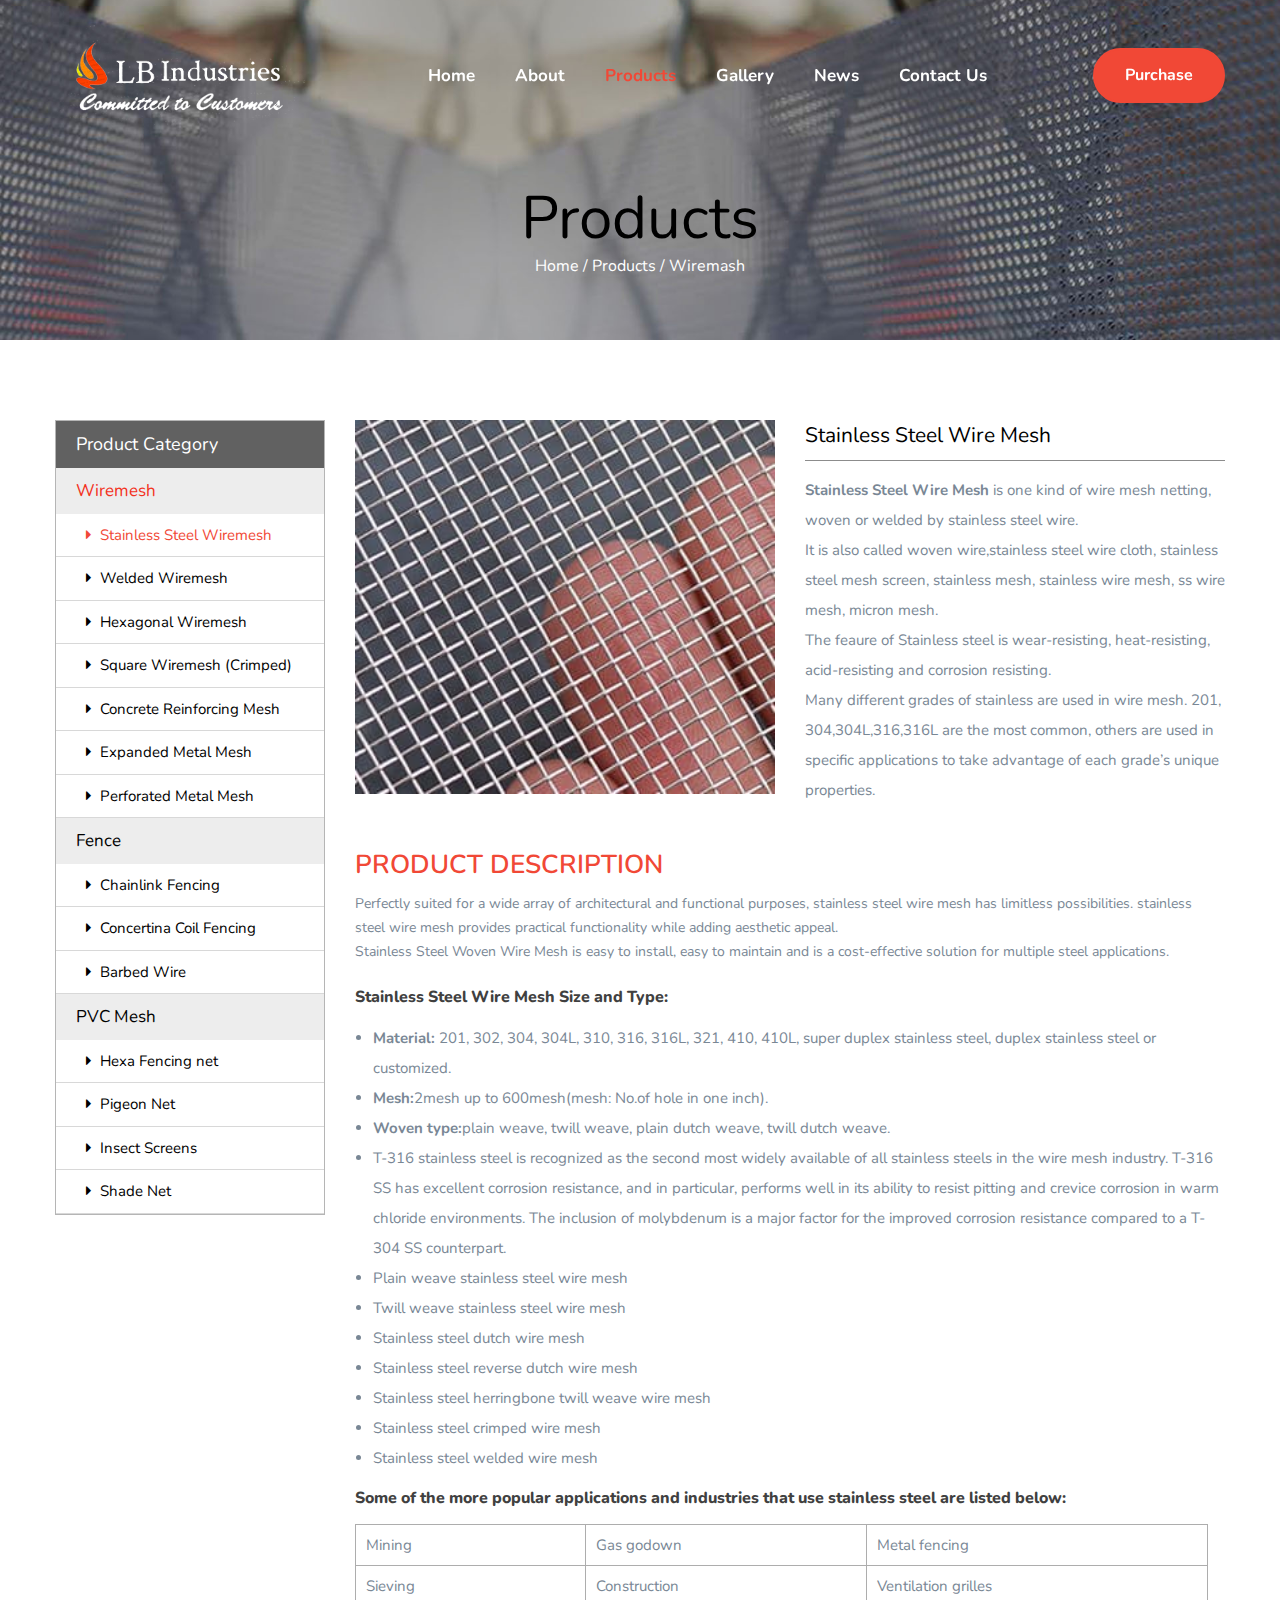
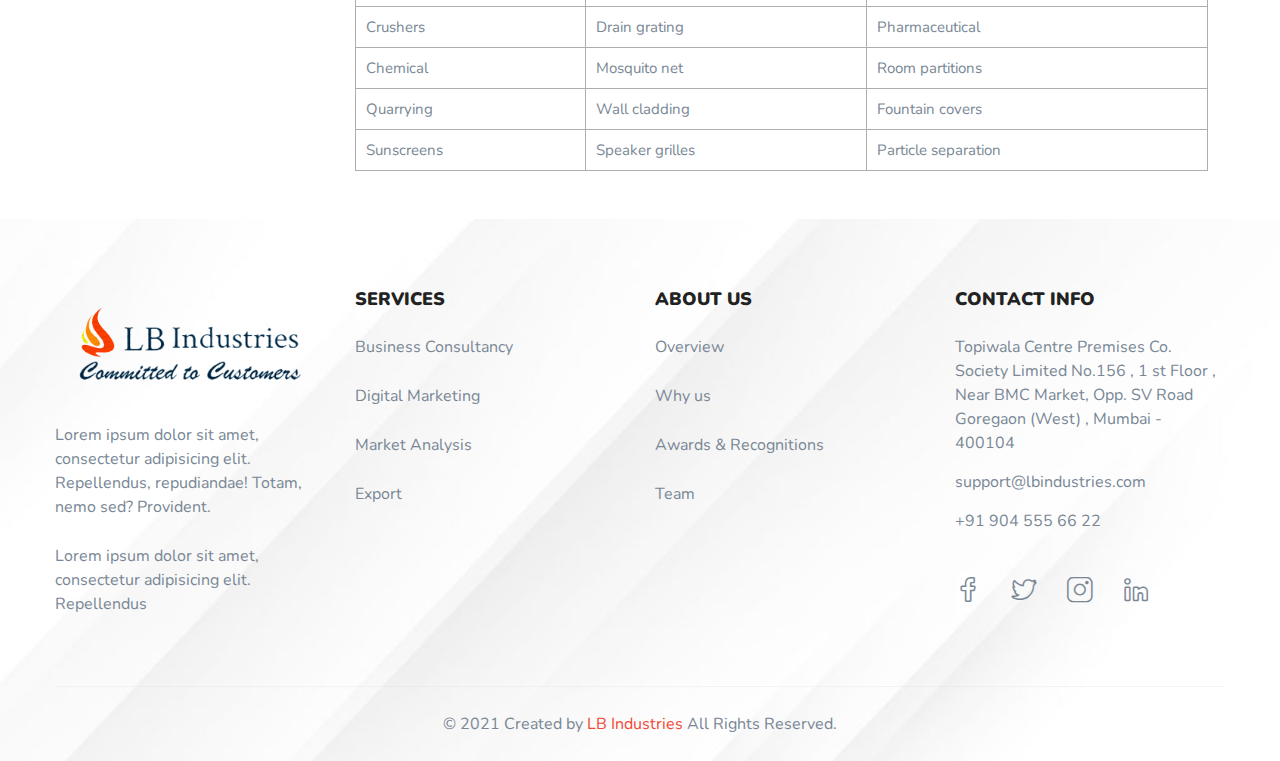
<file: stainless-steel-detail.html>
<!doctype html>
<html  lang="en">

<head>
    <meta charset="utf-8">
    
    <!--====== Title ======-->
    <title>LB stainless steel detail page</title>
    
    <meta name="description" content="">
    <meta name="viewport" content="width=device-width, initial-scale=1">

    <!--====== Favicon Icon ======-->
    <link rel="shortcut icon" href="assets/images/favicon.png" type="image/png">
        
    <!--====== Slick CSS ======-->
    <link rel="stylesheet" href="assets/css/slick.css">
        
  
        
    <!--====== Line Icons CSS ======-->
    <link rel="stylesheet" href="assets/css/LineIcons.css">
        
    <!--====== Animate CSS ======-->
    <link rel="stylesheet" href="assets/css/animate.css">
    
    <link rel="stylesheet" href="https://cdnjs.cloudflare.com/ajax/libs/font-awesome/4.7.0/css/font-awesome.min.css">    
    <!--====== Magnific Popup CSS ======-->
    <link rel="stylesheet" href="assets/css/magnific-popup.css">
        
    <!--====== Bootstrap CSS ======-->
    <link rel="stylesheet" href="assets/css/bootstrap.min.css">
    
    <!--====== Default CSS ======-->
    <link rel="stylesheet" href="assets/css/default.css">
    
    <!--====== Style CSS ======-->
    <link rel="stylesheet" href="assets/css/style.css">

    
</head>

<body>
 
    
    <!--====== HEADER PART START ======-->
    
    <header class="header-area">
        <div class="navbar-area headroom">
            <div class="container">
                <div class="row">
                    <div class="col-lg-12">
                        <nav class="navbar navbar-expand-lg">
                            <a class="navbar-brand" href="index.html">
                                <img src="assets/images/logo.png" class="logo-style" alt="Logo">
                            </a>
                            <button class="navbar-toggler" type="button" data-toggle="collapse" data-target="#navbarSupportedContent" aria-controls="navbarSupportedContent" aria-expanded="false" aria-label="Toggle navigation">
                                <span class="toggler-icon"></span>
                                <span class="toggler-icon"></span>
                                <span class="toggler-icon"></span>
                            </button>

                            <div class="collapse navbar-collapse sub-menu-bar" id="navbarSupportedContent">
                                <ul id="nav" class="navbar-nav m-auto">
                                    <li class="nav-item">
                                        <a href="#">Home</a>
                                    </li>
                                    <li class="nav-item">
                                        <a href="#">About </a>
                                    </li>
                                    <li class="nav-item active">
                                        <a href="#">Products</a>
                                    </li>
                                    <li class="nav-item">
                                        <a href="#">Gallery</a>
                                    </li>
                                    <li class="nav-item">
                                        <a href="#">News</a>
                                    </li>
                                    <li class="nav-item">
                                        <a href="#">Contact Us</a>
                                    </li>
                                </ul>
                            </div> <!-- navbar collapse -->
                            
                            <div class="navbar-btn d-none d-sm-inline-block">
                                <a class="main-btn" data-scroll-nav="0" href="#">Purchase</a>
                            </div>
                        </nav> <!-- navbar -->
                    </div>
                </div> <!-- row -->
            </div> <!-- container -->
        </div> <!-- navbar area -->
        
        <div id="" class="header-hero-small bg_cover d-lg-flex align-items-center" style="background-image: url(assets/images/header-hero.jpg)">
            <div class="container">
                <div class="row">
                    <div class="col-lg-8 mx-auto">
                        <div class="header-hero-content">
                            <h1 class="hero-title wow fadeInUp text-center" data-wow-duration="1s" data-wow-delay="0.2s"> Products</h1>
                            <p class="text wow fadeInUp text-center text-a-white" style="color: #fff" data-wow-duration="1s" data-wow-delay="0.5s"><a href="#">Home</a> / <a href="#">Products</a> / <a href="#">Wiremash</a></p>
                          <!--   <div class="header-singup wow fade InUp" data-wow-duration="1s" data-wow-delay="0.8s">
                                <input type="text" placeholder="username@yourdomain.com">
                                <button class="main-btn">Sign Up</button>
                            </div> -->                        </div> <!-- header hero content -->
                    </div>
                </div> <!-- row -->
            </div> <!-- container -->
            <div class="header-hero-image d-flex align-items-center wow fadeInRightBig" data-wow-duration="1s" data-wow-delay="1.1s">
              
            </div> <!-- header hero image -->
        </div> <!-- header hero -->
    </header>
    
    <!--====== HEADER PART ENDS ======-->
    
    <!--====== ABOUT PART START ======-->
    
    <section id="about" class="about-area" style="padding-top:80px">
        <div class="container">
            <div class="row justify-content-center pb-5">
                 <div class="col-lg-3">
                    <aside>
                        <div class="product-category">
                             <div class="pro-cate-text">Product Category</div>
                             <div class="pro-cate1"><a href="#" class="active">Wiremesh</a></div>
                             <ul class="category-list">
                                 <li><a href="#" class="active">
                                    <i class="fa fa-caret-right" aria-hidden="true"></i>
                                    Stainless Steel Wiremesh</a></li>
                                 <li><a href="#">
                                   <i class="fa fa-caret-right" aria-hidden="true"></i>
                                  Welded Wiremesh</a></li>
                                 <li><a href="#">
                                   <i class="fa fa-caret-right" aria-hidden="true"></i>
                                  Hexagonal Wiremesh</a></li>
                                 <li><a href="#">
                                    <i class="fa fa-caret-right" aria-hidden="true"></i>
                                  Square Wiremesh (Crimped)</a></li>
                                 <li><a href="#">
                                  <i class="fa fa-caret-right" aria-hidden="true"></i>
                                  Concrete Reinforcing Mesh</a></li>
                                 <li><a href="#">
                                   <i class="fa fa-caret-right" aria-hidden="true"></i>
                                  Expanded Metal Mesh</a></li>
                                 <li><a href="#">
                                 <i class="fa fa-caret-right" aria-hidden="true"></i>
                                  Perforated Metal Mesh</a></li>
                             </ul>
                             <div class="pro-cate1"><a href="#">Fence</a></div>
                             <ul class="category-list">
                                 <li><a href="#"><i class="fa fa-caret-right" aria-hidden="true"></i> Chainlink Fencing</a></li>
                                 <li><a href="#"><i class="fa fa-caret-right" aria-hidden="true"></i> Concertina Coil Fencing</a></li>
                                 <li><a href="#"><i class="fa fa-caret-right" aria-hidden="true"></i> Barbed Wire</a></li>
                                
                             </ul>
                             <div class="pro-cate1"><a href="#">PVC Mesh</a></div>
                             <ul class="category-list">
                                 <li><a href="#"><i class="fa fa-caret-right" aria-hidden="true"></i> Hexa Fencing net</a></li>
                                 <li><a href="#"><i class="fa fa-caret-right" aria-hidden="true"></i> Pigeon Net</a></li>
                                 <li><a href="#"><i class="fa fa-caret-right" aria-hidden="true"></i> Insect Screens</a></li>
                                 <li><a href="#"><i class="fa fa-caret-right" aria-hidden="true"></i> Shade Net</a></li>
                             </ul>
                        </div>
                    </aside>
                 </div>
                <div class="col-lg-9">
                    <div class="wow fadeInUp" data-wow-duration="1s" data-wow-delay="0.3s">
                       <div class="row">
                           <div class="col-md-6">
                               <div class="img-detail"><img src="assets/images/stainless-steel.jpg"></div>
                           </div>
                           <div class="col-md-6">
                              <div class="product-detail">
                                  <div class="heading-detail">Stainless Steel Wire Mesh</div>
                                  <p>
                                      <b>Stainless Steel Wire Mesh</b> is one kind of wire mesh netting, woven or welded by stainless steel wire.</p>
                                   <p>
                                      It is also called woven wire,stainless steel wire cloth, stainless steel mesh screen, stainless mesh, stainless wire mesh, ss wire mesh, micron mesh.</p>

                                      <p> The feaure of Stainless steel is wear-resisting, heat-resisting, acid-resisting and corrosion resisting.</p>
                                      <p>
                                      Many different grades of stainless are used in wire mesh. 201, 304,304L,316,316L are the most common, others are used in specific applications to take advantage of each grade’s unique properties. 
                                      </p>
                              </div>
                           </div>

                           <div class="col-md-12">
                              <div class="product-detail2">
                                  <div class="big-heading">PRODUCT DESCRIPTION</div>
                                  <p>
                                    Perfectly suited for a wide array of architectural and functional purposes, stainless steel wire mesh has limitless possibilities. stainless steel wire mesh provides practical functionality while adding aesthetic appeal.</p>
                                  <p>
                                    Stainless Steel Woven Wire Mesh is easy to install, easy to maintain and is a cost-effective solution for multiple steel applications.
                                  </p>
                                  <div class="product-deatil3 pt-4">
                                    <h6 class="pb-3">Stainless Steel Wire Mesh Size and Type:</h6>
                                      <ul>
                                        <li><b>Material:</b> 201, 302, 304, 304L, 310, 316, 316L, 321, 410, 410L, super duplex stainless steel, duplex stainless steel or customized.</li>
                                         <li><b> Mesh:</b>2mesh up to 600mesh(mesh: No.of hole in one inch).</li>
                                          <li><b> Woven type:</b>plain weave, twill weave, plain dutch weave, twill dutch weave.</li>
                                          <li>T-316 stainless steel is recognized as the second most widely available of all stainless steels in the wire mesh industry. T-316 SS has excellent corrosion resistance, and in particular, performs well in its ability to resist pitting and crevice corrosion in warm chloride environments. The inclusion of molybdenum is a major factor for the improved corrosion resistance compared to a T-304 SS counterpart.</li>
                                          <li>Plain weave stainless steel wire mesh</li>
                                          <li>Twill weave stainless steel wire mesh</li>
                                          <li>Stainless steel dutch wire mesh</li>
                                          <li> Stainless steel reverse dutch wire mesh</li>
                                          <li> Stainless steel herringbone twill weave wire mesh</li>
                                          <li>Stainless steel crimped wire mesh</li>
                                          <li>Stainless steel welded wire mesh</li>
                                        </ul>
                                         <h6 class="pb-3 pt-3">Some of the more popular applications and industries that use stainless steel are listed below:</h6>
                                        <table><colgroup><col><col><col></colgroup><tbody><tr><td>Mining</td><td>Gas godown</td><td>Metal fencing</td></tr><tr><td>Sieving</td><td>Construction</td><td>Ventilation grilles</td></tr><tr><td>Crushers</td><td>Drain grating</td><td>Pharmaceutical</td></tr><tr><td>Chemical</td><td>Mosquito net</td><td>Room partitions</td></tr><tr><td>Quarrying</td><td>Wall cladding</td><td>Fountain covers</td></tr><tr><td>Sunscreens</td><td>Speaker grilles</td><td>Particle separation</td></tr></tbody></table>
                                  </div>
                              </div>
                           </div>
                       </div>
                    </div>
                </div>
            </div> <!-- row -->
            
          
        </div> <!-- container -->
    </section>
    
    <!--====== ABOUT PART ENDS ======-->
    
   

    
    <!--====== FOOTER PART START ======-->
    
    <footer id="footer" class="footer-area bg_cover" style="background-image: url(assets/images/footer-bg.jpg)">
        <div class="container">
            <div class="footer-widget pt-30 pb-70">
                <div class="row">
                    <div class="col-lg-3 col-sm-6 order-sm-1 order-lg-1">
                        <div class="footer-about pt-40">
                            <a href="#">
                                <img src="assets/images/shape/logo.png" alt="Logo">
                            </a>
                            <p class="text">Lorem ipsum dolor sit amet, consectetur adipisicing elit. Repellendus, repudiandae! Totam, nemo sed? Provident.</p> <p class="text">Lorem ipsum dolor sit amet, consectetur adipisicing elit. Repellendus</p>
                        </div> <!-- footer about -->
                    </div>
                    <div class="col-lg-3 col-sm-6 order-sm-3 order-lg-2">
                        <div class="footer-link pt-40">
                            <div class="footer-title">
                                <h5 class="title">Services</h5>
                            </div>
                            <ul>
                                <li><a href="#">Business Consultancy</a></li>
                                <li><a href="#">Digital Marketing</a></li>
                                <li><a href="#">Market Analysis</a></li>
                                <li><a href="#">Export</a></li>
                            </ul>
                        </div> <!-- footer link -->
                    </div>
                    <div class="col-lg-3 col-sm-6 order-sm-4 order-lg-3">
                        <div class="footer-link pt-40">
                            <div class="footer-title">
                                <h5 class="title">About Us</h5>
                            </div>
                            <ul>
                                <li><a href="#">Overview</a></li>
                                <li><a href="#">Why us</a></li>
                                <li><a href="#">Awards & Recognitions</a></li>
                                <li><a href="#">Team</a></li>
                            </ul>
                        </div> <!-- footer link -->
                    </div>
                    <div class="col-lg-3 col-sm-6 order-sm-2 order-lg-4">
                        <div class="footer-contact pt-40">
                            <div class="footer-title">
                                <h5 class="title">Contact Info</h5>
                            </div>
                            <div class="contact pt-10">
                                <p class="text">Topiwala Centre Premises Co. Society Limited
No.156 , 1 st Floor , Near BMC Market, Opp. SV Road
Goregaon (West) , Mumbai - 400104</p>
                                <p class="text">support@lbindustries.com</p>
                                <p class="text">+91 904 555 66 22</p>

                                <ul class="social mt-40">
                                    <li><a href="#"><i class="lni-facebook"></i></a></li>
                                    <li><a href="#"><i class="lni-twitter"></i></a></li>
                                    <li><a href="#"><i class="lni-instagram"></i></a></li>
                                    <li><a href="#"><i class="lni-linkedin"></i></a></li>
                                </ul>
                            </div> <!-- contact -->
                        </div> <!-- footer contact -->
                    </div>
                </div> <!-- row -->
            </div> <!-- footer widget -->
            <div class="footer-copyright text-center">
                <p class="text">© 2021 Created by <a href="#" rel="nofollow">LB Industries</a> All Rights Reserved.</p>
            </div>
        </div> <!-- container -->
    </footer>
    
    <!--====== FOOTER PART ENDS ======-->
    
    <!--====== BACK TOP TOP PART START ======-->

    <a href="#" class="back-to-top"><i class="lni-chevron-up"></i></a>

    <!--====== BACK TOP TOP PART ENDS ======-->  




    <!--====== Jquery js ======-->
    <script src="assets/js/vendor/jquery-1.12.4.min.js"></script>
    <script src="assets/js/vendor/modernizr-3.7.1.min.js"></script>
    
    <!--====== Bootstrap js ======-->
    <script src="assets/js/popper.min.js"></script>
    <script src="assets/js/bootstrap.min.js"></script>
    
    <!--====== Slick js ======-->
    <script src="assets/js/slick.min.js"></script>
    
    <!--====== Isotope js ======-->
    <script src="assets/js/imagesloaded.pkgd.min.js"></script>
    <script src="assets/js/isotope.pkgd.min.js"></script>
    
    <!--====== Counter Up js ======-->
    <script src="assets/js/waypoints.min.js"></script>
    <script src="assets/js/jquery.counterup.min.js"></script>
    
    <!--====== Circles js ======-->
    <script src="assets/js/circles.min.js"></script>
    
    <!--====== Appear js ======-->
    <script src="assets/js/jquery.appear.min.js"></script>
    
    <!--====== WOW js ======-->
    <script src="assets/js/wow.min.js"></script>
    
    <!--====== Headroom js ======-->
    <script src="assets/js/headroom.min.js"></script>
    
    <!--====== Jquery Nav js ======-->
    <script src="assets/js/jquery.nav.js"></script>
    
    <!--====== Scroll It js ======-->
    <script src="assets/js/scrollIt.min.js"></script>
    
    <!--====== Magnific Popup js ======-->
    <script src="assets/js/jquery.magnific-popup.min.js"></script>
    
    <!--====== Main js ======-->
    <script src="assets/js/main.js"></script>
    
</body>

</html>
</file>
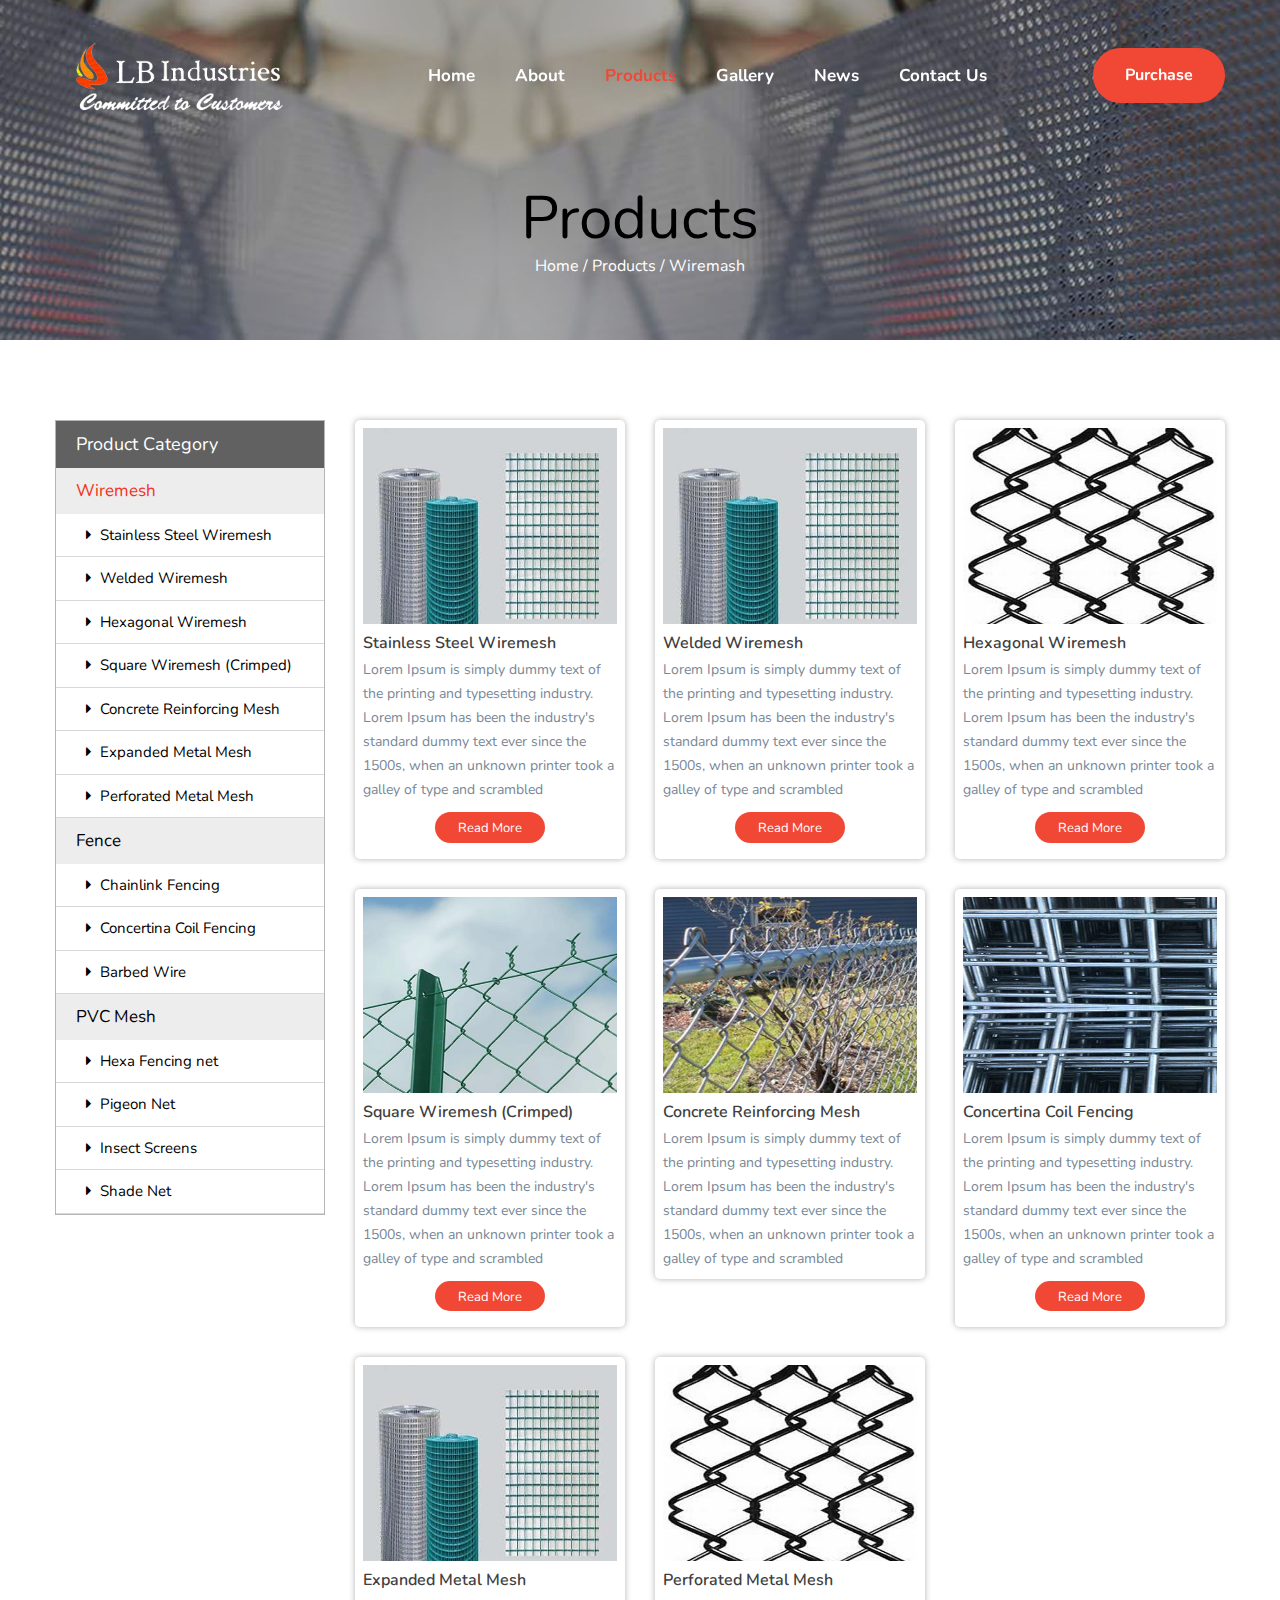
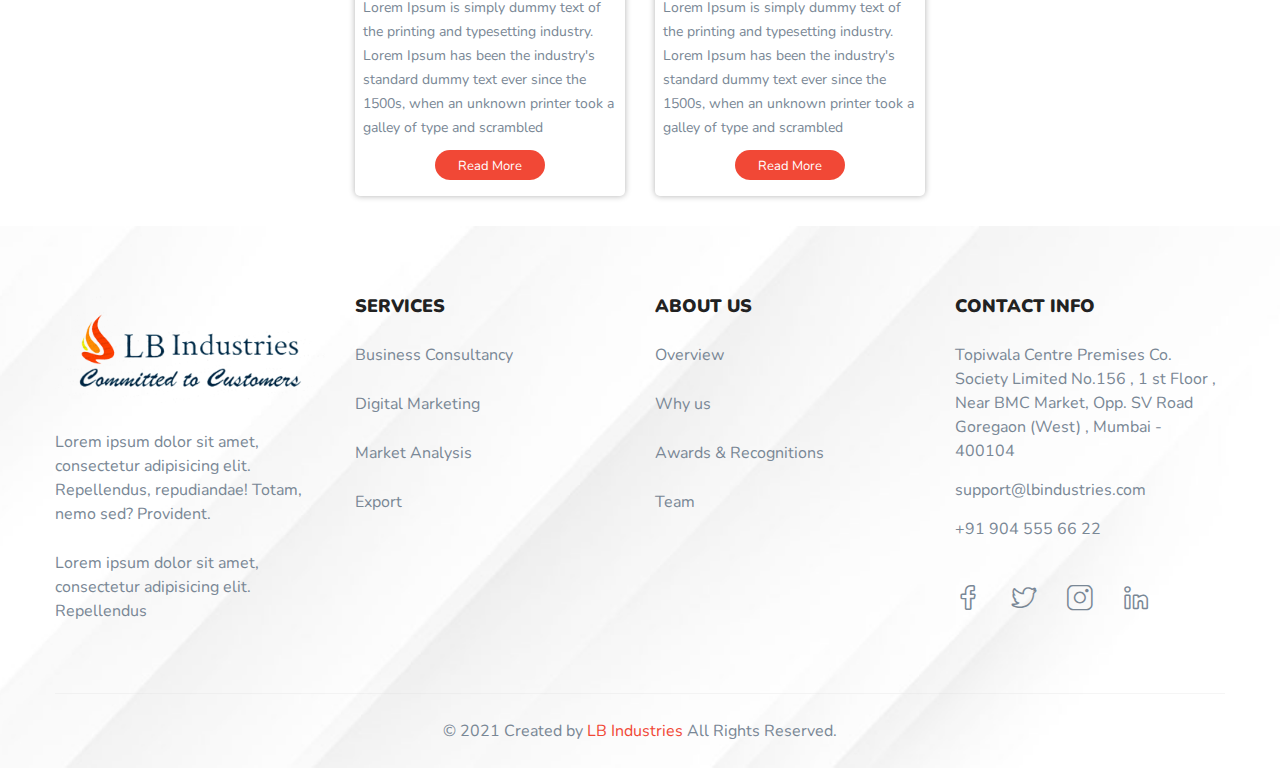
<file: wiremash.html>
<!doctype html>
<html  lang="en">

<head>
    <meta charset="utf-8">
    
    <!--====== Title ======-->
    <title>LB Industries wiremash</title>
    
    <meta name="description" content="">
    <meta name="viewport" content="width=device-width, initial-scale=1">

    <!--====== Favicon Icon ======-->
    <link rel="shortcut icon" href="assets/images/favicon.png" type="image/png">
        
    <!--====== Slick CSS ======-->
    <link rel="stylesheet" href="assets/css/slick.css">
        
  
        
    <!--====== Line Icons CSS ======-->
    <link rel="stylesheet" href="assets/css/LineIcons.css">
        
    <!--====== Animate CSS ======-->
    <link rel="stylesheet" href="assets/css/animate.css">
    
    <link rel="stylesheet" href="https://cdnjs.cloudflare.com/ajax/libs/font-awesome/4.7.0/css/font-awesome.min.css">    
    <!--====== Magnific Popup CSS ======-->
    <link rel="stylesheet" href="assets/css/magnific-popup.css">
        
    <!--====== Bootstrap CSS ======-->
    <link rel="stylesheet" href="assets/css/bootstrap.min.css">
    
    <!--====== Default CSS ======-->
    <link rel="stylesheet" href="assets/css/default.css">
    
    <!--====== Style CSS ======-->
    <link rel="stylesheet" href="assets/css/style.css">

    
</head>

<body>
 
    
    <!--====== HEADER PART START ======-->
    
    <header class="header-area">
        <div class="navbar-area headroom">
            <div class="container">
                <div class="row">
                    <div class="col-lg-12">
                        <nav class="navbar navbar-expand-lg">
                            <a class="navbar-brand" href="index.html">
                                <img src="assets/images/logo.png" class="logo-style" alt="Logo">
                            </a>
                            <button class="navbar-toggler" type="button" data-toggle="collapse" data-target="#navbarSupportedContent" aria-controls="navbarSupportedContent" aria-expanded="false" aria-label="Toggle navigation">
                                <span class="toggler-icon"></span>
                                <span class="toggler-icon"></span>
                                <span class="toggler-icon"></span>
                            </button>

                            <div class="collapse navbar-collapse sub-menu-bar" id="navbarSupportedContent">
                                <ul id="nav" class="navbar-nav m-auto">
                                    <li class="nav-item">
                                        <a href="index.html">Home</a>
                                    </li>
                                    <li class="nav-item">
                                        <a href="about-us.html">About </a>
                                    </li>
                                    <li class="nav-item active">
                                        <a href="product.html">Products</a>
                                    </li>
                                    <li class="nav-item">
                                        <a href="gallery.html">Gallery</a>
                                    </li>
                                    <li class="nav-item">
                                        <a href="news.html">News</a>
                                    </li>
                                    <li class="nav-item">
                                        <a href="contact-us.html">Contact Us</a>
                                    </li>
                                </ul>
                            </div> <!-- navbar collapse -->
                            
                            <div class="navbar-btn d-none d-sm-inline-block">
                                <a class="main-btn" data-scroll-nav="0" href="#">Purchase</a>
                            </div>
                        </nav> <!-- navbar -->
                    </div>
                </div> <!-- row -->
            </div> <!-- container -->
        </div> <!-- navbar area -->
        
        <div id="" class="header-hero-small bg_cover d-lg-flex align-items-center" style="background-image: url(assets/images/header-hero.jpg)">
            <div class="container">
                <div class="row">
                    <div class="col-lg-8 mx-auto">
                        <div class="header-hero-content">
                            <h1 class="hero-title wow fadeInUp text-center" data-wow-duration="1s" data-wow-delay="0.2s"> Products</h1>
                            <p class="text wow fadeInUp text-center text-a-white" style="color: #fff" data-wow-duration="1s" data-wow-delay="0.5s"><a href="index.html">Home</a> / <a href="product.html">Products</a> / <a href="wiremash.html">Wiremash</a></p>
                          <!--   <div class="header-singup wow fade InUp" data-wow-duration="1s" data-wow-delay="0.8s">
                                <input type="text" placeholder="username@yourdomain.com">
                                <button class="main-btn">Sign Up</button>
                            </div> -->                        </div> <!-- header hero content -->
                    </div>
                </div> <!-- row -->
            </div> <!-- container -->
            <div class="header-hero-image d-flex align-items-center wow fadeInRightBig" data-wow-duration="1s" data-wow-delay="1.1s">
              
            </div> <!-- header hero image -->
        </div> <!-- header hero -->
    </header>
    
    <!--====== HEADER PART ENDS ======-->
    
    <!--====== ABOUT PART START ======-->
    
    <section id="about" class="about-area" style="padding-top:80px">
        <div class="container">
            <div class="row justify-content-center">
                 <div class="col-lg-3">
                    <aside>
                        <div class="product-category">
                             <div class="pro-cate-text">Product Category</div>
                             <div class="pro-cate1"><a href="wiremash.html" class="active">Wiremesh</a></div>
                             <ul class="category-list">
                                 <li><a href="stainless-steel-detail.html">
                                    <i class="fa fa-caret-right" aria-hidden="true"></i>
                                    Stainless Steel Wiremesh</a></li>
                                 <li><a href="#">
                                   <i class="fa fa-caret-right" aria-hidden="true"></i>
                                  Welded Wiremesh</a></li>
                                 <li><a href="#">
                                   <i class="fa fa-caret-right" aria-hidden="true"></i>
                                  Hexagonal Wiremesh</a></li>
                                 <li><a href="#">
                                    <i class="fa fa-caret-right" aria-hidden="true"></i>
                                  Square Wiremesh (Crimped)</a></li>
                                 <li><a href="#">
                                  <i class="fa fa-caret-right" aria-hidden="true"></i>
                                  Concrete Reinforcing Mesh</a></li>
                                 <li><a href="#">
                                   <i class="fa fa-caret-right" aria-hidden="true"></i>
                                  Expanded Metal Mesh</a></li>
                                 <li><a href="#">
                                 <i class="fa fa-caret-right" aria-hidden="true"></i>
                                  Perforated Metal Mesh</a></li>
                             </ul>
                             <div class="pro-cate1"><a href="Fence.html">Fence</a></div>
                             <ul class="category-list">
                                 <li><a href="#"><i class="fa fa-caret-right" aria-hidden="true"></i> Chainlink Fencing</a></li>
                                 <li><a href="#"><i class="fa fa-caret-right" aria-hidden="true"></i> Concertina Coil Fencing</a></li>
                                 <li><a href="#"><i class="fa fa-caret-right" aria-hidden="true"></i> Barbed Wire</a></li>
                                
                             </ul>
                             <div class="pro-cate1"><a href="PVC Mesh.html">PVC Mesh</a></div>
                             <ul class="category-list">
                                 <li><a href="#"><i class="fa fa-caret-right" aria-hidden="true"></i> Hexa Fencing net</a></li>
                                 <li><a href="#"><i class="fa fa-caret-right" aria-hidden="true"></i> Pigeon Net</a></li>
                                 <li><a href="#"><i class="fa fa-caret-right" aria-hidden="true"></i> Insect Screens</a></li>
                                 <li><a href="#"><i class="fa fa-caret-right" aria-hidden="true"></i> Shade Net</a></li>
                             </ul>
                        </div>
                    </aside>
                 </div>
                <div class="col-lg-9">
                    <div class="wow fadeInUp" data-wow-duration="1s" data-wow-delay="0.3s">
                       <div class="row">
                           <div class="col-md-4">
                                 <div class="product-data">
                                       <img src="assets/images/product1.jpg">
                                       <h6>Stainless Steel Wiremesh</h6>
                                       <p>Lorem Ipsum is simply dummy text of the printing and typesetting industry. Lorem Ipsum has been the industry's standard dummy text ever since the 1500s, when an unknown printer took a galley of type and scrambled </p>
                                        <div class="read-more"><a href="#">Read More</a></div>
                                 </div>
                           </div>
                           <div class="col-md-4">
                                 <div class="product-data">
                                   <img src="assets/images/product1.jpg">
                                   <h6>Welded Wiremesh</h6>
                                   <p>Lorem Ipsum is simply dummy text of the printing and typesetting industry. Lorem Ipsum has been the industry's standard dummy text ever since the 1500s, when an unknown printer took a galley of type and scrambled </p>
                                    <div class="read-more"><a href="#">Read More</a></div>
                                 </div>
                           </div>
                           <div class="col-md-4">
                                 <div class="product-data">
                                   <img src="assets/images/p1.jpg">
                                   <h6>Hexagonal Wiremesh</h6>
                                   <p>Lorem Ipsum is simply dummy text of the printing and typesetting industry. Lorem Ipsum has been the industry's standard dummy text ever since the 1500s, when an unknown printer took a galley of type and scrambled </p>
                                    <div class="read-more"><a href="#">Read More</a></div>
                                 </div>
                           </div>
                           <div class="col-md-4">
                                 <div class="product-data">
                                   <img src="assets/images/p2.jpg">
                                   <h6>Square Wiremesh (Crimped)</h6>
                                   <p>Lorem Ipsum is simply dummy text of the printing and typesetting industry. Lorem Ipsum has been the industry's standard dummy text ever since the 1500s, when an unknown printer took a galley of type and scrambled </p>
                                    <div class="read-more"><a href="#">Read More</a></div>
                                 </div>
                           </div>
                           <div class="col-md-4">
                                 <div class="product-data">
                                   <img src="assets/images/p3.jpg">
                                   <h6>Concrete Reinforcing Mesh</h6>
                                   <p>Lorem Ipsum is simply dummy text of the printing and typesetting industry. Lorem Ipsum has been the industry's standard dummy text ever since the 1500s, when an unknown printer took a galley of type and scrambled </p>
                                 </div>
                           </div>
                           <div class="col-md-4">
                                 <div class="product-data">
                                   <img src="assets/images/p4.jpg">
                                   <h6>Concertina Coil Fencing</h6>
                                   <p>Lorem Ipsum is simply dummy text of the printing and typesetting industry. Lorem Ipsum has been the industry's standard dummy text ever since the 1500s, when an unknown printer took a galley of type and scrambled </p>
                                    <div class="read-more"><a href="#">Read More</a></div>
                                 </div>
                           </div>
                            <div class="col-md-4">
                                 <div class="product-data">
                                   <img src="assets/images/product1.jpg">
                                   <h6>Expanded Metal Mesh</h6>
                                   <p>Lorem Ipsum is simply dummy text of the printing and typesetting industry. Lorem Ipsum has been the industry's standard dummy text ever since the 1500s, when an unknown printer took a galley of type and scrambled </p>
                                    <div class="read-more"><a href="#">Read More</a></div>
                                 </div>
                           </div>
                            <div class="col-md-4">
                                 <div class="product-data">
                                   <img src="assets/images/p1.jpg">
                                   <h6>Perforated Metal Mesh</h6>
                                   <p>Lorem Ipsum is simply dummy text of the printing and typesetting industry. Lorem Ipsum has been the industry's standard dummy text ever since the 1500s, when an unknown printer took a galley of type and scrambled </p>
                                    <div class="read-more"><a href="#">Read More</a></div>
                                 </div>
                           </div>
                            
                           
                       </div>
                    </div>
                </div>
            </div> <!-- row -->
            
          
        </div> <!-- container -->
    </section>
    
    <!--====== ABOUT PART ENDS ======-->
    
   

    
    <!--====== FOOTER PART START ======-->
    
    <footer id="footer" class="footer-area bg_cover" style="background-image: url(assets/images/footer-bg.jpg)">
        <div class="container">
            <div class="footer-widget pt-30 pb-70">
                <div class="row">
                    <div class="col-lg-3 col-sm-6 order-sm-1 order-lg-1">
                        <div class="footer-about pt-40">
                            <a href="#">
                                <img src="assets/images/shape/logo.png" alt="Logo">
                            </a>
                            <p class="text">Lorem ipsum dolor sit amet, consectetur adipisicing elit. Repellendus, repudiandae! Totam, nemo sed? Provident.</p> <p class="text">Lorem ipsum dolor sit amet, consectetur adipisicing elit. Repellendus</p>
                        </div> <!-- footer about -->
                    </div>
                    <div class="col-lg-3 col-sm-6 order-sm-3 order-lg-2">
                        <div class="footer-link pt-40">
                            <div class="footer-title">
                                <h5 class="title">Services</h5>
                            </div>
                            <ul>
                                <li><a href="#">Business Consultancy</a></li>
                                <li><a href="#">Digital Marketing</a></li>
                                <li><a href="#">Market Analysis</a></li>
                                <li><a href="#">Export</a></li>
                            </ul>
                        </div> <!-- footer link -->
                    </div>
                    <div class="col-lg-3 col-sm-6 order-sm-4 order-lg-3">
                        <div class="footer-link pt-40">
                            <div class="footer-title">
                                <h5 class="title">About Us</h5>
                            </div>
                            <ul>
                                <li><a href="#">Overview</a></li>
                                <li><a href="#">Why us</a></li>
                                <li><a href="#">Awards & Recognitions</a></li>
                                <li><a href="#">Team</a></li>
                            </ul>
                        </div> <!-- footer link -->
                    </div>
                    <div class="col-lg-3 col-sm-6 order-sm-2 order-lg-4">
                        <div class="footer-contact pt-40">
                            <div class="footer-title">
                                <h5 class="title">Contact Info</h5>
                            </div>
                            <div class="contact pt-10">
                                <p class="text">Topiwala Centre Premises Co. Society Limited
No.156 , 1 st Floor , Near BMC Market, Opp. SV Road
Goregaon (West) , Mumbai - 400104</p>
                                <p class="text">support@lbindustries.com</p>
                                <p class="text">+91 904 555 66 22</p>

                                <ul class="social mt-40">
                                    <li><a href="#"><i class="lni-facebook"></i></a></li>
                                    <li><a href="#"><i class="lni-twitter"></i></a></li>
                                    <li><a href="#"><i class="lni-instagram"></i></a></li>
                                    <li><a href="#"><i class="lni-linkedin"></i></a></li>
                                </ul>
                            </div> <!-- contact -->
                        </div> <!-- footer contact -->
                    </div>
                </div> <!-- row -->
            </div> <!-- footer widget -->
            <div class="footer-copyright text-center">
                <p class="text">© 2021 Created by <a href="#" rel="nofollow">LB Industries</a> All Rights Reserved.</p>
            </div>
        </div> <!-- container -->
    </footer>
    
    <!--====== FOOTER PART ENDS ======-->
    
    <!--====== BACK TOP TOP PART START ======-->

    <a href="#" class="back-to-top"><i class="lni-chevron-up"></i></a>

    <!--====== BACK TOP TOP PART ENDS ======-->  




    <!--====== Jquery js ======-->
    <script src="assets/js/vendor/jquery-1.12.4.min.js"></script>
    <script src="assets/js/vendor/modernizr-3.7.1.min.js"></script>
    
    <!--====== Bootstrap js ======-->
    <script src="assets/js/popper.min.js"></script>
    <script src="assets/js/bootstrap.min.js"></script>
    
    <!--====== Slick js ======-->
    <script src="assets/js/slick.min.js"></script>
    
    <!--====== Isotope js ======-->
    <script src="assets/js/imagesloaded.pkgd.min.js"></script>
    <script src="assets/js/isotope.pkgd.min.js"></script>
    
    <!--====== Counter Up js ======-->
    <script src="assets/js/waypoints.min.js"></script>
    <script src="assets/js/jquery.counterup.min.js"></script>
    
    <!--====== Circles js ======-->
    <script src="assets/js/circles.min.js"></script>
    
    <!--====== Appear js ======-->
    <script src="assets/js/jquery.appear.min.js"></script>
    
    <!--====== WOW js ======-->
    <script src="assets/js/wow.min.js"></script>
    
    <!--====== Headroom js ======-->
    <script src="assets/js/headroom.min.js"></script>
    
    <!--====== Jquery Nav js ======-->
    <script src="assets/js/jquery.nav.js"></script>
    
    <!--====== Scroll It js ======-->
    <script src="assets/js/scrollIt.min.js"></script>
    
    <!--====== Magnific Popup js ======-->
    <script src="assets/js/jquery.magnific-popup.min.js"></script>
    
    <!--====== Main js ======-->
    <script src="assets/js/main.js"></script>
    
</body>

</html>
</file>
<file: assets/css/default.css>
/* Deafult Margin & Padding */
/*-- Margin Top --*/
.mt-5 {
	margin-top: 5px;
}
.mt-10 {
	margin-top: 10px;
}
.mt-15 {
	margin-top: 15px;
}
.mt-20 {
	margin-top: 20px;
}
.mt-25 {
	margin-top: 25px;
}
.mt-30 {
	margin-top: 30px;
}
.mt-35 {
	margin-top: 35px;
}
.mt-40 {
	margin-top: 40px;
}
.mt-45 {
	margin-top: 45px;
}
.mt-50 {
	margin-top: 50px;
}
.mt-55 {
	margin-top: 55px;
}
.mt-60 {
	margin-top: 60px;
}
.mt-65 {
	margin-top: 65px;
}
.mt-70 {
	margin-top: 70px;
}
.mt-75 {
	margin-top: 75px;
}
.mt-80 {
	margin-top: 80px;
}
.mt-85 {
	margin-top: 85px;
}
.mt-90 {
	margin-top: 90px;
}
.mt-95 {
	margin-top: 95px;
}
.mt-100 {
	margin-top: 100px;
}
.mt-105 {
	margin-top: 105px;
}
.mt-110 {
	margin-top: 110px;
}
.mt-115 {
	margin-top: 115px;
}
.mt-120 {
	margin-top: 120px;
}
.mt-125 {
	margin-top: 125px;
}
.mt-130 {
	margin-top: 130px;
}
.mt-135 {
	margin-top: 135px;
}
.mt-140 {
	margin-top: 140px;
}
.mt-145 {
	margin-top: 145px;
}
.mt-150 {
	margin-top: 150px;
}
.mt-155 {
	margin-top: 155px;
}
.mt-160 {
	margin-top: 160px;
}
.mt-165 {
	margin-top: 165px;
}
.mt-170 {
	margin-top: 170px;
}
.mt-175 {
	margin-top: 175px;
}
.mt-180 {
	margin-top: 180px;
}
.mt-185 {
	margin-top: 185px;
}
.mt-190 {
	margin-top: 190px;
}
.mt-195 {
	margin-top: 195px;
}
.mt-200 {
	margin-top: 200px;
}
/*-- Margin Bottom --*/

.mb-5 {
	margin-bottom: 5px;
}
.mb-10 {
	margin-bottom: 10px;
}
.mb-15 {
	margin-bottom: 15px;
}
.mb-20 {
	margin-bottom: 20px;
}
.mb-25 {
	margin-bottom: 25px;
}
.mb-30 {
	margin-bottom: 30px;
}
.mb-35 {
	margin-bottom: 35px;
}
.mb-40 {
	margin-bottom: 40px;
}
.mb-45 {
	margin-bottom: 45px;
}
.mb-50 {
	margin-bottom: 50px;
}
.mb-55 {
	margin-bottom: 55px;
}
.mb-60 {
	margin-bottom: 60px;
}
.mb-65 {
	margin-bottom: 65px;
}
.mb-70 {
	margin-bottom: 70px;
}
.mb-75 {
	margin-bottom: 75px;
}
.mb-80 {
	margin-bottom: 80px;
}
.mb-85 {
	margin-bottom: 85px;
}
.mb-90 {
	margin-bottom: 90px;
}
.mb-95 {
	margin-bottom: 95px;
}
.mb-100 {
	margin-bottom: 100px;
}
.mb-105 {
	margin-bottom: 105px;
}
.mb-110 {
	margin-bottom: 110px;
}
.mb-115 {
	margin-bottom: 115px;
}
.mb-120 {
	margin-bottom: 120px;
}
.mb-125 {
	margin-bottom: 125px;
}
.mb-130 {
	margin-bottom: 130px;
}
.mb-135 {
	margin-bottom: 135px;
}
.mb-140 {
	margin-bottom: 140px;
}
.mb-145 {
	margin-bottom: 145px;
}
.mb-150 {
	margin-bottom: 150px;
}
.mb-155 {
	margin-bottom: 155px;
}
.mb-160 {
	margin-bottom: 160px;
}
.mb-165 {
	margin-bottom: 165px;
}
.mb-170 {
	margin-bottom: 170px;
}
.mb-175 {
	margin-bottom: 175px;
}
.mb-180 {
	margin-bottom: 180px;
}
.mb-185 {
	margin-bottom: 185px;
}
.mb-190 {
	margin-bottom: 190px;
}
.mb-195 {
	margin-bottom: 195px;
}
.mb-200 {
	margin-bottom: 200px;
}
/*-- margin left --*/
.ml-5 {
	margin-left: 5px;
}
.ml-10 {
	margin-left: 10px;
}
.ml-15 {
	margin-left: 15px;
}
.ml-20 {
	margin-left: 20px;
}
.ml-25 {
	margin-left: 25px;
}
.ml-30 {
	margin-left: 30px;
}
.ml-35 {
	margin-left: 35px;
}
.ml-40 {
	margin-left: 40px;
}
.ml-45 {
	margin-left: 45px;
}
.ml-50 {
	margin-left: 50px;
}
.ml-55 {
	margin-left: 55px;
}
.ml-60 {
	margin-left: 60px;
}
.ml-65 {
	margin-left: 65px;
}
.ml-70 {
	margin-left: 70px;
}
.ml-75 {
	margin-left: 75px;
}
.ml-80 {
	margin-left: 80px;
}
.ml-85 {
	margin-left: 85px;
}
.ml-90 {
	margin-left: 90px;
}
.ml-95 {
	margin-left: 95px;
}
.ml-100 {
	margin-left: 100px;
}
.ml-105 {
	margin-left: 105px;
}
.ml-110 {
	margin-left: 110px;
}
.ml-115 {
	margin-left: 115px;
}
.ml-120 {
	margin-left: 120px;
}
.ml-125 {
	margin-left: 125px;
}
.ml-130 {
	margin-left: 130px;
}
.ml-135 {
	margin-left: 135px;
}
.ml-140 {
	margin-left: 140px;
}
.ml-145 {
	margin-left: 145px;
}
.ml-150 {
	margin-left: 150px;
}
.ml-155 {
	margin-left: 155px;
}
.ml-160 {
	margin-left: 160px;
}
.ml-165 {
	margin-left: 165px;
}
.ml-170 {
	margin-left: 170px;
}
.ml-175 {
	margin-left: 175px;
}
.ml-180 {
	margin-left: 180px;
}
.ml-185 {
	margin-left: 185px;
}
.ml-190 {
	margin-left: 190px;
}
.ml-195 {
	margin-left: 195px;
}
.ml-200 {
	margin-left: 200px;
}
/*-- margin right --*/
.mr-5 {
	margin-right: 5px;
}
.mr-10 {
	margin-right: 10px;
}
.mr-15 {
	margin-right: 15px;
}
.mr-20 {
	margin-right: 20px;
}
.mr-25 {
	margin-right: 25px;
}
.mr-30 {
	margin-right: 30px;
}
.mr-35 {
	margin-right: 35px;
}
.mr-40 {
	margin-right: 40px;
}
.mr-45 {
	margin-right: 45px;
}
.mr-50 {
	margin-right: 50px;
}
.mr-55 {
	margin-right: 55px;
}
.mr-60 {
	margin-right: 60px;
}
.mr-65 {
	margin-right: 65px;
}
.mr-70 {
	margin-right: 70px;
}
.mr-75 {
	margin-right: 75px;
}
.mr-80 {
	margin-right: 80px;
}
.mr-85 {
	margin-right: 85px;
}
.mr-90 {
	margin-right: 90px;
}
.mr-95 {
	margin-right: 95px;
}
.mr-100 {
	margin-right: 100px;
}
.mr-105 {
	margin-right: 105px;
}
.mr-110 {
	margin-right: 110px;
}
.mr-115 {
	margin-right: 115px;
}
.mr-120 {
	margin-right: 120px;
}
.mr-125 {
	margin-right: 125px;
}
.mr-130 {
	margin-right: 130px;
}
.mr-135 {
	margin-right: 135px;
}
.mr-140 {
	margin-right: 140px;
}
.mr-145 {
	margin-right: 145px;
}
.mr-150 {
	margin-right: 150px;
}
.mr-155 {
	margin-right: 155px;
}
.mr-160 {
	margin-right: 160px;
}
.mr-165 {
	margin-right: 165px;
}
.mr-170 {
	margin-right: 170px;
}
.mr-175 {
	margin-right: 175px;
}
.mr-180 {
	margin-right: 180px;
}
.mr-185 {
	margin-right: 185px;
}
.mr-190 {
	margin-right: 190px;
}
.mr-195 {
	margin-right: 195px;
}
.mr-200 {
	margin-right: 200px;
}


/*-- Padding Top --*/

.pt-5 {
	padding-top: 5px;
}
.pt-10 {
	padding-top: 10px;
}
.pt-15 {
	padding-top: 15px;
}
.pt-20 {
	padding-top: 20px;
}
.pt-25 {
	padding-top: 25px;
}
.pt-30 {
	padding-top: 30px;
}
.pt-35 {
	padding-top: 35px;
}
.pt-40 {
	padding-top: 40px;
}
.pt-45 {
	padding-top: 45px;
}
.pt-50 {
	padding-top: 50px;
}
.pt-55 {
	padding-top: 55px;
}
.pt-60 {
	padding-top: 60px;
}
.pt-65 {
	padding-top: 65px;
}
.pt-70 {
	padding-top: 70px;
}
.pt-75 {
	padding-top: 75px;
}
.pt-80 {
	padding-top: 80px;
}
.pt-85 {
	padding-top: 85px;
}
.pt-90 {
	padding-top: 90px;
}
.pt-95 {
	padding-top: 95px;
}
.pt-100 {
	padding-top: 100px;
}
.pt-105 {
	padding-top: 105px;
}
.pt-110 {
	padding-top: 110px;
}
.pt-115 {
	padding-top: 115px;
}
.pt-120 {
	padding-top: 120px;
}
.pt-125 {
	padding-top: 125px;
}
.pt-130 {
	padding-top: 130px;
}
.pt-135 {
	padding-top: 135px;
}
.pt-140 {
	padding-top: 140px;
}
.pt-145 {
	padding-top: 145px;
}
.pt-150 {
	padding-top: 150px;
}
.pt-155 {
	padding-top: 155px;
}
.pt-160 {
	padding-top: 160px;
}
.pt-165 {
	padding-top: 165px;
}
.pt-170 {
	padding-top: 170px;
}
.pt-175 {
	padding-top: 175px;
}
.pt-180 {
	padding-top: 180px;
}
.pt-185 {
	padding-top: 185px;
}
.pt-190 {
	padding-top: 190px;
}
.pt-195 {
	padding-top: 195px;
}
.pt-200 {
	padding-top: 200px;
}
/*-- Padding Bottom --*/

.pb-5 {
	padding-bottom: 5px;
}
.pb-10 {
	padding-bottom: 10px;
}
.pb-15 {
	padding-bottom: 15px;
}
.pb-20 {
	padding-bottom: 20px;
}
.pb-25 {
	padding-bottom: 25px;
}
.pb-30 {
	padding-bottom: 30px;
}
.pb-35 {
	padding-bottom: 35px;
}
.pb-40 {
	padding-bottom: 40px;
}
.pb-45 {
	padding-bottom: 45px;
}
.pb-50 {
	padding-bottom: 50px;
}
.pb-55 {
	padding-bottom: 55px;
}
.pb-60 {
	padding-bottom: 60px;
}
.pb-65 {
	padding-bottom: 65px;
}
.pb-70 {
	padding-bottom: 70px;
}
.pb-75 {
	padding-bottom: 75px;
}
.pb-80 {
	padding-bottom: 80px;
}
.pb-85 {
	padding-bottom: 85px;
}
.pb-90 {
	padding-bottom: 90px;
}
.pb-95 {
	padding-bottom: 95px;
}
.pb-100 {
	padding-bottom: 100px;
}
.pb-105 {
	padding-bottom: 105px;
}
.pb-110 {
	padding-bottom: 110px;
}
.pb-115 {
	padding-bottom: 115px;
}
.pb-120 {
	padding-bottom: 120px;
}
.pb-125 {
	padding-bottom: 125px;
}
.pb-130 {
	padding-bottom: 130px;
}
.pb-135 {
	padding-bottom: 135px;
}
.pb-140 {
	padding-bottom: 140px;
}
.pb-145 {
	padding-bottom: 145px;
}
.pb-150 {
	padding-bottom: 150px;
}
.pb-155 {
	padding-bottom: 155px;
}
.pb-160 {
	padding-bottom: 160px;
}
.pb-165 {
	padding-bottom: 165px;
}
.pb-170 {
	padding-bottom: 170px;
}
.pb-175 {
	padding-bottom: 175px;
}
.pb-180 {
	padding-bottom: 180px;
}
.pb-185 {
	padding-bottom: 185px;
}
.pb-190 {
	padding-bottom: 190px;
}
.pb-195 {
	padding-bottom: 195px;
}
.pb-200 {
	padding-bottom: 200px;
}

/*-- Padding left --*/

.pl-0 {
	padding-left: 0px;
}
.pl-5 {
	padding-left: 5px;
}
.pl-10 {
	padding-left: 10px;
}
.pl-15 {
	padding-left: 15px;
}
.pl-20 {
	padding-left: 20px;
}
.pl-25 {
	padding-left: 25px;
}
.pl-30 {
	padding-left: 30px;
}
.pl-35 {
	padding-left: 35px;
}
.pl-40 {
	padding-left: 40px;
}
.pl-45 {
	padding-left: 45px;
}
.pl-50 {
	padding-left: 50px;
}
.pl-55 {
	padding-left: 55px;
}
.pl-60 {
	padding-left: 60px;
}
.pl-65 {
	padding-left: 65px;
}
.pl-70 {
	padding-left: 70px;
}
.pl-75 {
	padding-left: 75px;
}
.pl-80 {
	padding-left: 80px;
}
.pl-85 {
	padding-left: 85px;
}
.pl-90 {
	padding-left: 90px;
}
.pl-100 {
	padding-left: 100px;
}
.pl-105 {
	padding-left: 105px;
}
.pl-110 {
	padding-left: 110px;
}
.pl-115 {
	padding-left: 115px;
}
.pl-120 {
	padding-left: 120px;
}
.pl-125 {
	padding-left: 125px;
}
/*-- Padding right --*/

.pr-0 {
	padding-right: 0px;
}
.pr-5 {
	padding-right: 5px;
}
.pr-10 {
	padding-right: 10px;
}
.pr-15 {
	padding-right: 15px;
}
.pr-20 {
	padding-right: 20px;
}
.pr-25 {
	padding-right: 25px;
}
.pr-30 {
	padding-right: 30px;
}
.pr-35 {
	padding-right: 35px;
}
.pr-40 {
	padding-right: 40px;
}
.pr-45 {
	padding-right: 45px;
}
.pr-50 {
	padding-right: 50px;
}
.pr-55 {
	padding-right: 55px;
}
.pr-60 {
	padding-right: 60px;
}
.pr-65 {
	padding-right: 65px;
}
.pr-70 {
	padding-right: 70px;
}
.pr-75 {
	padding-right: 75px;
}
.pr-80 {
	padding-right: 80px;
}
.pr-85 {
	padding-right: 85px;
}
.pr-90 {
	padding-right: 90px;
}
.pr-95 {
	padding-right: 95px;
}
.pr-100 {
	padding-right: 100px;
}
.pr-105 {
	padding-right: 105px;
}
/* Background Color */

.gray-bg {
	background: #f6f6f6;
}
.white-bg {
	background: #fff;
}
.black-bg {
	background: #222;
}
/* Color */

.white {
	color: #fff;
}
.black {
	color: #222;
}
/* black overlay */

[data-overlay] {
	position: relative;
}
[data-overlay]::before {
	background: #000 none repeat scroll 0 0;
	content: "";
	height: 100%;
	left: 0;
	position: absolute;
	top: 0;
	width: 100%;
	z-index: 1;
}
[data-overlay="3"]::before {
	opacity: 0.3;
}
[data-overlay="4"]::before {
	opacity: 0.4;
}
[data-overlay="5"]::before {
	opacity: 0.5;
}
[data-overlay="6"]::before {
	opacity: 0.6;
}
[data-overlay="7"]::before {
	opacity: 0.7;
}
[data-overlay="8"]::before {
	opacity: 0.8;
}
[data-overlay="9"]::before {
	opacity: 0.9;
}
</file>
<file: assets/css/style.css>
/*-----------------------------------------------------------------------------------

    Template Name: Consult - Business Consultancy Agency Template
    Template URI: uideck.com
    Description: Consult - Business Consultancy Agency Template
    Author: Uideck
    Author URI: https://uideck.com/
    Support: https://uideck.com/support/
    Version: 1.0

-----------------------------------------------------------------------------------

    CSS INDEX
    ===================

    01.COMMON
    02.HEADER
    03.ABOUT
    04.GALLERY
    05.SERVICE
    06.PRICING
    07.TESTIMONIAL
    08.BRAND
    09.BL0G
    10.CONTACT
    11.FOOTER
    12.PAGE BANNER
    13.BL0G DETAILS

-----------------------------------------------------------------------------------*/
/*===========================
    01.COMMON css 
===========================*/
@import url("https://fonts.googleapis.com/css?family=Nunito:300,400,700,800&display=swap");
body {
  font-family: "Nunito", sans-serif;
  font-weight: normal;
  font-size:15px;
  font-style: normal;
  color: #798795;
  overflow-X: hidden; }

* {
  margin: 0;
  padding: 0;
  -webkit-box-sizing: border-box;
  -moz-box-sizing: border-box;
  box-sizing: border-box; }

img {
  max-width: 100%; }

a:focus,
input:focus,
textarea:focus,
button:focus {
  text-decoration: none;
  outline: none; }

a:focus,
a:hover {
  text-decoration: none; }

i,
span,
a {
  display: inline-block; }

audio,
canvas,
iframe,
img,
svg,
video {
  vertical-align: middle; }

h1,
h2,
h3,
h4,
h5,
h6 {
  font-family: "Nunito", sans-serif;
  font-weight: 800;
  color: #404040;
  margin: 0px; }

h1 {
  font-size: 48px; }

h2 {
  font-size: 36px; }

h3 {
  font-size: 28px; }

h4 {
  font-size: 22px; }

h5 {
  font-size: 18px; }

h6 {
  font-size: 16px; }

ul, ol {
  margin: 0px;
  padding: 0px;
  list-style-type: none; }

p {
  font-size: 14px;
  font-weight: 400;
  line-height: 24px;
  color: #798795;
  margin: 0px;
  font-family: "Nunito", sans-serif; }

.bg_cover {
  background-position: center center;
  background-size: cover;
  background-repeat: no-repeat;
  width: 100%;
  height: 100%; }

/*===== All Button Style =====*/
.main-btn {
  display: inline-block;
  font-weight: 700;
  font-family: "Nunito", sans-serif;
  text-align: center;
  white-space: nowrap;
  vertical-align: middle;
  -webkit-user-select: none;
  -moz-user-select: none;
  -ms-user-select: none;
  user-select: none;
  border: 2px solid #f14836;
  padding: 0 30px;
  font-size: 16px;
  height: 55px;
  line-height: 51px;
  border-radius: 50px;
  color: #fff;
  cursor: pointer;
  z-index: 5;
  -webkit-transition: all 0.4s ease-out 0s;
  -moz-transition: all 0.4s ease-out 0s;
  -ms-transition: all 0.4s ease-out 0s;
  -o-transition: all 0.4s ease-out 0s;
  transition: all 0.4s ease-out 0s;
  background-color: #f14836; }
  .main-btn:hover {
    background-color: rgba(241, 72, 54, 0.3);
    color: #f14836;
    border-color: #f14836; }
  .main-btn.main-btn-2 {
    background-color: #fff;
    color: #f14836;
    border-color: #f14836; }
    .main-btn.main-btn-2:hover {
      background-color: rgba(241, 72, 54, 0.3);
      border-color: #f14836; }

/*===== All Section Title Style =====*/
.section-title .sub-title {
  font-size: 18px;
  font-weight: 400;
  color: #f14836;
  text-transform: uppercase; }
  @media (max-width: 767px) {
    .section-title .sub-title {
      font-size: 16px; } }
.section-title .title {
  font-size: 32px;
  padding-top: 10px; }
  @media only screen and (min-width: 992px) and (max-width: 1199px) {
    .section-title .title {
      font-size: 30px; } }
  @media (max-width: 767px) {
    .section-title .title {
      font-size: 24px; } }
  .section-title .title span {
    font-weight: 400;
    display: contents; }

/*===== All Slick Slide Outline Style =====*/
.slick-slide {
  outline: 0; }

/*===== All Preloader Style =====*/
.preloader {
  /* Body Overlay */
  position: fixed;
  top: 0;
  left: 0;
  display: table;
  height: 100%;
  width: 100%;
  /* Change Background Color */
  background: #fff;
  z-index: 99999; }
  .preloader .loader {
    display: table-cell;
    vertical-align: middle;
    text-align: center; }
    .preloader .loader .ytp-spinner {
      position: absolute;
      left: 50%;
      top: 50%;
      width: 64px;
      margin-left: -32px;
      z-index: 18;
      pointer-events: none; }
      .preloader .loader .ytp-spinner .ytp-spinner-container {
        pointer-events: none;
        position: absolute;
        width: 100%;
        padding-bottom: 100%;
        top: 50%;
        left: 50%;
        margin-top: -50%;
        margin-left: -50%;
        -webkit-animation: ytp-spinner-linspin 1568.23529647ms linear infinite;
        -moz-animation: ytp-spinner-linspin 1568.23529647ms linear infinite;
        -o-animation: ytp-spinner-linspin 1568.23529647ms linear infinite;
        animation: ytp-spinner-linspin 1568.23529647ms linear infinite; }
        .preloader .loader .ytp-spinner .ytp-spinner-container .ytp-spinner-rotator {
          position: absolute;
          width: 100%;
          height: 100%;
          -webkit-animation: ytp-spinner-easespin 5332ms cubic-bezier(0.4, 0, 0.2, 1) infinite both;
          -moz-animation: ytp-spinner-easespin 5332ms cubic-bezier(0.4, 0, 0.2, 1) infinite both;
          -o-animation: ytp-spinner-easespin 5332ms cubic-bezier(0.4, 0, 0.2, 1) infinite both;
          animation: ytp-spinner-easespin 5332ms cubic-bezier(0.4, 0, 0.2, 1) infinite both; }
          .preloader .loader .ytp-spinner .ytp-spinner-container .ytp-spinner-rotator .ytp-spinner-left {
            position: absolute;
            top: 0;
            left: 0;
            bottom: 0;
            overflow: hidden;
            right: 50%; }
          .preloader .loader .ytp-spinner .ytp-spinner-container .ytp-spinner-rotator .ytp-spinner-right {
            position: absolute;
            top: 0;
            right: 0;
            bottom: 0;
            overflow: hidden;
            left: 50%; }
    .preloader .loader .ytp-spinner-circle {
      box-sizing: border-box;
      position: absolute;
      width: 200%;
      height: 100%;
      border-style: solid;
      /* Spinner Color */
      border-color: #f14836 #f14836 #dedede4f;
      border-radius: 50%;
      border-width: 6px; }
    .preloader .loader .ytp-spinner-left .ytp-spinner-circle {
      left: 0;
      right: -100%;
      border-right-color: #dedede4f;
      -webkit-animation: ytp-spinner-left-spin 1333ms cubic-bezier(0.4, 0, 0.2, 1) infinite both;
      -moz-animation: ytp-spinner-left-spin 1333ms cubic-bezier(0.4, 0, 0.2, 1) infinite both;
      -o-animation: ytp-spinner-left-spin 1333ms cubic-bezier(0.4, 0, 0.2, 1) infinite both;
      animation: ytp-spinner-left-spin 1333ms cubic-bezier(0.4, 0, 0.2, 1) infinite both; }
    .preloader .loader .ytp-spinner-right .ytp-spinner-circle {
      left: -100%;
      right: 0;
      border-left-color: #dedede4f;
      -webkit-animation: ytp-right-spin 1333ms cubic-bezier(0.4, 0, 0.2, 1) infinite both;
      -moz-animation: ytp-right-spin 1333ms cubic-bezier(0.4, 0, 0.2, 1) infinite both;
      -o-animation: ytp-right-spin 1333ms cubic-bezier(0.4, 0, 0.2, 1) infinite both;
      animation: ytp-right-spin 1333ms cubic-bezier(0.4, 0, 0.2, 1) infinite both; }

/* Preloader Animations */
@-webkit-keyframes ytp-spinner-linspin {
  to {
    -webkit-transform: rotate(360deg);
    -moz-transform: rotate(360deg);
    -ms-transform: rotate(360deg);
    -o-transform: rotate(360deg);
    transform: rotate(360deg); } }
@keyframes ytp-spinner-linspin {
  to {
    -webkit-transform: rotate(360deg);
    -moz-transform: rotate(360deg);
    -ms-transform: rotate(360deg);
    -o-transform: rotate(360deg);
    transform: rotate(360deg); } }
@-webkit-keyframes ytp-spinner-easespin {
  12.5% {
    -webkit-transform: rotate(135deg);
    -moz-transform: rotate(135deg);
    -ms-transform: rotate(135deg);
    -o-transform: rotate(135deg);
    transform: rotate(135deg); }
  25% {
    -webkit-transform: rotate(270deg);
    -moz-transform: rotate(270deg);
    -ms-transform: rotate(270deg);
    -o-transform: rotate(270deg);
    transform: rotate(270deg); }
  37.5% {
    -webkit-transform: rotate(405deg);
    -moz-transform: rotate(405deg);
    -ms-transform: rotate(405deg);
    -o-transform: rotate(405deg);
    transform: rotate(405deg); }
  50% {
    -webkit-transform: rotate(540deg);
    -moz-transform: rotate(540deg);
    -ms-transform: rotate(540deg);
    -o-transform: rotate(540deg);
    transform: rotate(540deg); }
  62.5% {
    -webkit-transform: rotate(675deg);
    -moz-transform: rotate(675deg);
    -ms-transform: rotate(675deg);
    -o-transform: rotate(675deg);
    transform: rotate(675deg); }
  75% {
    -webkit-transform: rotate(810deg);
    -moz-transform: rotate(810deg);
    -ms-transform: rotate(810deg);
    -o-transform: rotate(810deg);
    transform: rotate(810deg); }
  87.5% {
    -webkit-transform: rotate(945deg);
    -moz-transform: rotate(945deg);
    -ms-transform: rotate(945deg);
    -o-transform: rotate(945deg);
    transform: rotate(945deg); }
  to {
    -webkit-transform: rotate(1080deg);
    -moz-transform: rotate(1080deg);
    -ms-transform: rotate(1080deg);
    -o-transform: rotate(1080deg);
    transform: rotate(1080deg); } }
@keyframes ytp-spinner-easespin {
  12.5% {
    -webkit-transform: rotate(135deg);
    -moz-transform: rotate(135deg);
    -ms-transform: rotate(135deg);
    -o-transform: rotate(135deg);
    transform: rotate(135deg); }
  25% {
    -webkit-transform: rotate(270deg);
    -moz-transform: rotate(270deg);
    -ms-transform: rotate(270deg);
    -o-transform: rotate(270deg);
    transform: rotate(270deg); }
  37.5% {
    -webkit-transform: rotate(405deg);
    -moz-transform: rotate(405deg);
    -ms-transform: rotate(405deg);
    -o-transform: rotate(405deg);
    transform: rotate(405deg); }
  50% {
    -webkit-transform: rotate(540deg);
    -moz-transform: rotate(540deg);
    -ms-transform: rotate(540deg);
    -o-transform: rotate(540deg);
    transform: rotate(540deg); }
  62.5% {
    -webkit-transform: rotate(675deg);
    -moz-transform: rotate(675deg);
    -ms-transform: rotate(675deg);
    -o-transform: rotate(675deg);
    transform: rotate(675deg); }
  75% {
    -webkit-transform: rotate(810deg);
    -moz-transform: rotate(810deg);
    -ms-transform: rotate(810deg);
    -o-transform: rotate(810deg);
    transform: rotate(810deg); }
  87.5% {
    -webkit-transform: rotate(945deg);
    -moz-transform: rotate(945deg);
    -ms-transform: rotate(945deg);
    -o-transform: rotate(945deg);
    transform: rotate(945deg); }
  to {
    -webkit-transform: rotate(1080deg);
    -moz-transform: rotate(1080deg);
    -ms-transform: rotate(1080deg);
    -o-transform: rotate(1080deg);
    transform: rotate(1080deg); } }
@-webkit-keyframes ytp-spinner-left-spin {
  0% {
    -webkit-transform: rotate(130deg);
    -moz-transform: rotate(130deg);
    -ms-transform: rotate(130deg);
    -o-transform: rotate(130deg);
    transform: rotate(130deg); }
  50% {
    -webkit-transform: rotate(-5deg);
    -moz-transform: rotate(-5deg);
    -ms-transform: rotate(-5deg);
    -o-transform: rotate(-5deg);
    transform: rotate(-5deg); }
  to {
    -webkit-transform: rotate(130deg);
    -moz-transform: rotate(130deg);
    -ms-transform: rotate(130deg);
    -o-transform: rotate(130deg);
    transform: rotate(130deg); } }
@keyframes ytp-spinner-left-spin {
  0% {
    -webkit-transform: rotate(130deg);
    -moz-transform: rotate(130deg);
    -ms-transform: rotate(130deg);
    -o-transform: rotate(130deg);
    transform: rotate(130deg); }
  50% {
    -webkit-transform: rotate(-5deg);
    -moz-transform: rotate(-5deg);
    -ms-transform: rotate(-5deg);
    -o-transform: rotate(-5deg);
    transform: rotate(-5deg); }
  to {
    -webkit-transform: rotate(130deg);
    -moz-transform: rotate(130deg);
    -ms-transform: rotate(130deg);
    -o-transform: rotate(130deg);
    transform: rotate(130deg); } }
@-webkit-keyframes ytp-right-spin {
  0% {
    -webkit-transform: rotate(-130deg);
    -moz-transform: rotate(-130deg);
    -ms-transform: rotate(-130deg);
    -o-transform: rotate(-130deg);
    transform: rotate(-130deg); }
  50% {
    -webkit-transform: rotate(5deg);
    -moz-transform: rotate(5deg);
    -ms-transform: rotate(5deg);
    -o-transform: rotate(5deg);
    transform: rotate(5deg); }
  to {
    -webkit-transform: rotate(-130deg);
    -moz-transform: rotate(-130deg);
    -ms-transform: rotate(-130deg);
    -o-transform: rotate(-130deg);
    transform: rotate(-130deg); } }
@keyframes ytp-right-spin {
  0% {
    -webkit-transform: rotate(-130deg);
    -moz-transform: rotate(-130deg);
    -ms-transform: rotate(-130deg);
    -o-transform: rotate(-130deg);
    transform: rotate(-130deg); }
  50% {
    -webkit-transform: rotate(5deg);
    -moz-transform: rotate(5deg);
    -ms-transform: rotate(5deg);
    -o-transform: rotate(5deg);
    transform: rotate(5deg); }
  to {
    -webkit-transform: rotate(-130deg);
    -moz-transform: rotate(-130deg);
    -ms-transform: rotate(-130deg);
    -o-transform: rotate(-130deg);
    transform: rotate(-130deg); } }
/*===========================
      02.HEADER css 
===========================*/
/*my css*/
img.logo-style {
    width: 250px;
}
.header-hero-small {
    height: 340px;
}
.header-hero-small .header-hero-content .text{padding-top:0px;}
.header-hero-small .header-hero-content .hero-title{margin-top:120px;}
.text-a-white a{color:#fff;}
.product-category {
    border: 1px solid #b5b5b5;
}
.pro-cate-text {
    background: #616161;
    color: #fff;
    padding: 10px 20px;
    font-size: 18px;
}
.pro-cate1 {
    padding: 10px 20px;
    font-size: 17px;
    background: #ededed;
    color: #000;
}
.pro-cate1 a{color: #000;}
ul.category-list li {
    padding: 10px 30px;
    border-bottom: 1px solid #d8d8d8;
}
ul.category-list li a {
    color: #000;
}
ul.category-list li a i {
    padding-right: 5px;
}
.product-data {
    box-shadow: 0px 0px 6px 0px #b1b1b1;
    border-radius: 5px;
    padding: 8px; margin-bottom: 30px;
}
.product-data h6 {
    padding:10px 0px 5px;    font-weight:600;
}
.product-data img {
    width: 310px;
    height: 196px;
}
.pro-cate1 .active {
    color: #f3321d;
}
.read-more {
    text-align:center;
    background:#f14836;
    width:43%;
    border-radius:40px;
    margin:10px auto 8px;
    padding:4px;
}
.read-more a{color:#fff; font-size:13px;}
.pro-cate1 a:hover {
    color: #f14836;
}
ul.category-list li a:hover{ color: #f14836;}
.heading-detail {
    font-size: 21px;
    color: #000;
    border-bottom: 1px solid #8c8c8c;
    margin-bottom: 14px;
    padding-bottom: 8px;
}
.img-detail img {
    width: 100%;
}
.product-detail p {
    line-height: 30px;
    font-size: 15px;
}
.big-heading {
    font-size: 26px;
    font-weight: 600;
    color: #f14836;
    padding-bottom: 8px;
    margin-top: 40px;
}
.product-deatil3 {
    line-height: 30px;
}
.product-deatil3 ul li {
    list-style-type: disc;
    margin-left: 18px;
}
.product-deatil3 table {
    width: 98%;
}
.product-deatil3 table td{
    border: 1px solid #adadad;
    padding: 5px 10px;
}
ul.category-list li a.active {
    color: #f14836;
}
.read-more:hover {
    background: #3e3e3e;
}
.main-color{color:#f14836;}
.carousel-slider .carousel-inner {
    border-radius: 10px;
    margin-top: 10px;
}
ul.about-listing li {
    list-style-type: disc;
    margin-left: 20px;
}
.news-pagination ul.pagination li a {
    padding: 12px 22px;
    border-color: #f76e60;
    background: #f14836;
    color: #fff;
}
.news-pagination ul.pagination{
 float:right;margin-bottom: 70px;
}
.news img {
    border-radius: 5px;
}
.carousel-slider {
    margin-bottom: 70px;    overflow: hidden;
}
footer#footer {
    z-index: 111;
}
.contact-text{
    text-align: center;
    width: 80%;
    margin: auto;
    line-height: 34px;
    font-size:18px;
}
/*end my*/


/*===== NAVBAR =====*/
.navbar-area {
  position: absolute;
  top: 0;
  left: 0;
  width: 100%;
  z-index: 99;
  -webkit-transition: all 0.3s ease-out 0s;
  -moz-transition: all 0.3s ease-out 0s;
  -ms-transition: all 0.3s ease-out 0s;
  -o-transition: all 0.3s ease-out 0s;
  transition: all 0.3s ease-out 0s; }

.headroom {
  will-change: transform;
  transition: transform 200ms linear; }

.headroom--not-top {
  transform: translateY(0%);
  position: fixed;
  z-index: 99;
  background-color: #464646;
  -webkit-box-shadow: 0px 20px 50px 0px rgba(0, 0, 0, 0.05);
  -moz-box-shadow: 0px 20px 50px 0px rgba(0, 0, 0, 0.05);
  box-shadow: 0px 20px 50px 0px rgba(0, 0, 0, 0.05);
  -webkit-transition: all 0.3s ease-out 0s;
  -moz-transition: all 0.3s ease-out 0s;
  -ms-transition: all 0.3s ease-out 0s;
  -o-transition: all 0.3s ease-out 0s;
  transition: all 0.3s ease-out 0s; }
  .headroom--not-top .navbar {
    padding: 10px 0; }

.headroom--unpinned {
  transform: translateY(-100%); }

.navbar {
  padding: 25px 0;
  border-radius: 5px;
  position: relative;
  -webkit-transition: all 0.3s ease-out 0s;
  -moz-transition: all 0.3s ease-out 0s;
  -ms-transition: all 0.3s ease-out 0s;
  -o-transition: all 0.3s ease-out 0s;
  transition: all 0.3s ease-out 0s; }

.navbar-brand {
  padding: 0; }

.navbar-toggler {
  padding: 0; }
  .navbar-toggler .toggler-icon {
    width: 30px;
    height: 2px;
    background-color: #222;
    display: block;
    margin: 5px 0;
    position: relative;
    -webkit-transition: all 0.3s ease-out 0s;
    -moz-transition: all 0.3s ease-out 0s;
    -ms-transition: all 0.3s ease-out 0s;
    -o-transition: all 0.3s ease-out 0s;
    transition: all 0.3s ease-out 0s; }
  .navbar-toggler.active .toggler-icon:nth-of-type(1) {
    -webkit-transform: rotate(45deg);
    -moz-transform: rotate(45deg);
    -ms-transform: rotate(45deg);
    -o-transform: rotate(45deg);
    transform: rotate(45deg);
    top: 7px; }
  .navbar-toggler.active .toggler-icon:nth-of-type(2) {
    opacity: 0; }
  .navbar-toggler.active .toggler-icon:nth-of-type(3) {
    -webkit-transform: rotate(135deg);
    -moz-transform: rotate(135deg);
    -ms-transform: rotate(135deg);
    -o-transform: rotate(135deg);
    transform: rotate(135deg);
    top: -7px; }

@media only screen and (min-width: 768px) and (max-width: 991px) {
  .navbar-collapse {
    position: absolute;
    top: 100%;
    left: 0;
    width: 100%;
    background-color: #3e3e3e;
    z-index: 9;
    -webkit-box-shadow: 0px 15px 20px 0px rgba(0, 0, 0, 0.1);
    -moz-box-shadow: 0px 15px 20px 0px rgba(0, 0, 0, 0.1);
    box-shadow: 0px 15px 20px 0px rgba(0, 0, 0, 0.1);
    padding: 5px 12px; } }
@media (max-width: 767px) {
  .navbar-collapse {
    position: absolute;
    top: 100%;
    left: 0;
    width: 100%;
    background-color: #3e3e3e;
    z-index: 9;
    -webkit-box-shadow: 0px 15px 20px 0px rgba(0, 0, 0, 0.1);
    -moz-box-shadow: 0px 15px 20px 0px rgba(0, 0, 0, 0.1);
    box-shadow: 0px 15px 20px 0px rgba(0, 0, 0, 0.1);
    padding: 5px 12px; } }

.navbar-nav .nav-item {
  margin-left: 40px;
  position: relative; }
  .navbar-nav .nav-item:first-child {
    margin-left: 0; }
  @media only screen and (min-width: 992px) and (max-width: 1199px) {
    .navbar-nav .nav-item {
      margin-left: 30px; } }
  @media only screen and (min-width: 768px) and (max-width: 991px) {
    .navbar-nav .nav-item {
      margin: 0; } }
  @media (max-width: 767px) {
    .navbar-nav .nav-item {
      margin: 0; } }
  .navbar-nav .nav-item a {
    font-size: 17px;
    font-weight:700;
    color: #fff;
    -webkit-transition: all 0.3s ease-out 0s;
    -moz-transition: all 0.3s ease-out 0s;
    -ms-transition: all 0.3s ease-out 0s;
    -o-transition: all 0.3s ease-out 0s;
    transition: all 0.3s ease-out 0s;
    padding: 10px 0;
    position: relative;
    font-family: "Nunito", sans-serif; }
    @media only screen and (min-width: 768px) and (max-width: 991px) {
      .navbar-nav .nav-item a {
        display: block;
        padding: 4px 0; } }
    @media (max-width: 767px) {
      .navbar-nav .nav-item a {
        display: block;
        padding: 4px 0; } }
  .navbar-nav .nav-item.active > a, .navbar-nav .nav-item:hover > a {
    color: #f14836; }
  .navbar-nav .nav-item:hover .sub-menu {
    top: 100%;
    opacity: 1;
    visibility: visible; }
    @media only screen and (min-width: 768px) and (max-width: 991px) {
      .navbar-nav .nav-item:hover .sub-menu {
        top: 0; } }
    @media (max-width: 767px) {
      .navbar-nav .nav-item:hover .sub-menu {
        top: 0; } }
  .navbar-nav .nav-item .sub-menu {
    width: 200px;
    background-color: #fff;
    -webkit-box-shadow: 0px 0px 20px 0px rgba(0, 0, 0, 0.1);
    -moz-box-shadow: 0px 0px 20px 0px rgba(0, 0, 0, 0.1);
    box-shadow: 0px 0px 20px 0px rgba(0, 0, 0, 0.1);
    position: absolute;
    top: 110%;
    left: 0;
    opacity: 0;
    visibility: hidden;
    -webkit-transition: all 0.3s ease-out 0s;
    -moz-transition: all 0.3s ease-out 0s;
    -ms-transition: all 0.3s ease-out 0s;
    -o-transition: all 0.3s ease-out 0s;
    transition: all 0.3s ease-out 0s; }
    @media only screen and (min-width: 768px) and (max-width: 991px) {
      .navbar-nav .nav-item .sub-menu {
        position: relative;
        width: 100%;
        top: 0;
        display: none;
        opacity: 1;
        visibility: visible; } }
    @media (max-width: 767px) {
      .navbar-nav .nav-item .sub-menu {
        position: relative;
        width: 100%;
        top: 0;
        display: none;
        opacity: 1;
        visibility: visible; } }
    .navbar-nav .nav-item .sub-menu li {
      display: block; }
      .navbar-nav .nav-item .sub-menu li a {
        display: block;
        padding: 8px 20px; }
        .navbar-nav .nav-item .sub-menu li a.active, .navbar-nav .nav-item .sub-menu li a:hover {
          padding-left: 25px;
          color: #f14836; }
.navbar-nav .sub-nav-toggler {
  display: none; }
  @media only screen and (min-width: 768px) and (max-width: 991px) {
    .navbar-nav .sub-nav-toggler {
      display: block;
      position: absolute;
      right: 0;
      top: 0;
      background: none;
      color: #222;
      font-size: 18px;
      border: 0;
      width: 30px;
      height: 30px; } }
  @media (max-width: 767px) {
    .navbar-nav .sub-nav-toggler {
      display: block;
      position: absolute;
      right: 0;
      top: 0;
      background: none;
      color: #222;
      font-size: 18px;
      border: 0;
      width: 30px;
      height: 30px; } }
  .navbar-nav .sub-nav-toggler span {
    width: 8px;
    height: 8px;
    border-left: 1px solid #222;
    border-bottom: 1px solid #222;
    -webkit-transform: rotate(-45deg);
    -moz-transform: rotate(-45deg);
    -ms-transform: rotate(-45deg);
    -o-transform: rotate(-45deg);
    transform: rotate(-45deg);
    position: relative;
    top: -5px; }

@media only screen and (min-width: 768px) and (max-width: 991px) {
  .navbar-btn {
    position: absolute;
    top: 50%;
    right: 50px;
    -webkit-transform: translateY(-50%);
    -moz-transform: translateY(-50%);
    -ms-transform: translateY(-50%);
    -o-transform: translateY(-50%);
    transform: translateY(-50%); } }
@media (max-width: 767px) {
  .navbar-btn {
    position: absolute;
    top: 50%;
    right: 50px;
    -webkit-transform: translateY(-50%);
    -moz-transform: translateY(-50%);
    -ms-transform: translateY(-50%);
    -o-transform: translateY(-50%);
    transform: translateY(-50%); } }
@media (max-width: 767px) {
  .navbar-btn .main-btn {
    height: 40px;
    line-height: 36px;
    font-size: 13px;
    padding: 0 20px; } }

/*===== HEADER HERO =====*/
.service-icon img {
    width: 50px;
}
.header-hero {
  height: 600px;
  position: relative; }
  @media only screen and (min-width: 1400px) {
    .header-hero {
      height: 990px; } }
  @media only screen and (min-width: 768px) and (max-width: 991px) {
    .header-hero {
      height: auto; } }
  @media (max-width: 767px) {
    .header-hero {
      height: auto; } }

.header-hero-image {
  position: absolute;
  top: 0;
  right: 0;
  width: 47%;
  height: 100%; }
  @media only screen and (min-width: 768px) and (max-width: 991px) {
    .header-hero-image {
      width: 720px;
      position: relative;
      margin: 0 auto;
      padding-top: 50px; } }
  @media (max-width: 767px) {
    .header-hero-image {
      width: 100%;
      position: relative;
      margin: 0 auto;
      padding-top: 50px; } }
  @media only screen and (min-width: 576px) and (max-width: 767px) {
    .header-hero-image {
      width: 540px; } }
  @media only screen and (min-width: 768px) and (max-width: 991px) {
    .header-hero-image .image img {
      width: 100%; } }

@media only screen and (min-width: 768px) and (max-width: 991px) {
  .header-hero-content {
    padding-top: 0px; } }
@media (max-width: 767px) {
  .header-hero-content {
    padding-top: 0px; } }
.header-hero-content .hero-title {
  font-size: 60px;
  font-weight: 400;
  color: #000; margin-top:165px; }
  @media only screen and (min-width: 992px) and (max-width: 1199px) {
    .header-hero-content .hero-title {
      font-size: 48px; } }
  @media (max-width: 767px) {
    .header-hero-content .hero-title {
      font-size: 28px; } }
  @media only screen and (min-width: 576px) and (max-width: 767px) {
    .header-hero-content .hero-title {
      font-size: 34px; } }
  .header-hero-content .hero-title b {
    font-weight: 700; }
  .header-hero-content .hero-title span {
    color: #f14836;
    display: contents; }
.header-hero-content .text {
 /* max-width: 490px;*/
  font-size: 16px;
  padding-top: 40px; }
.header-hero-content .header-singup {
  position: relative;
  margin-top: 120px;
  z-index: 9; }
  @media only screen and (min-width: 768px) and (max-width: 991px) {
    .header-hero-content .header-singup {
      margin-top: 60px; } }
  @media (max-width: 767px) {
    .header-hero-content .header-singup {
      margin-top: 60px; } }
  .header-hero-content .header-singup input {
    width: 100%;
    height: 70px;
    font-size: 24px;
    border: 0;
    border-radius: 50px;
    padding: 0 30px;
    background-color: #fff;
    -webkit-box-shadow: 0px 20px 50px 0px rgba(0, 0, 0, 0.05);
    -moz-box-shadow: 0px 20px 50px 0px rgba(0, 0, 0, 0.05);
    box-shadow: 0px 20px 50px 0px rgba(0, 0, 0, 0.05); }
    @media (max-width: 767px) {
      .header-hero-content .header-singup input {
        height: 56px; } }
  .header-hero-content .header-singup .main-btn {
    position: absolute;
    top: 3px;
    right: 3px;
    height: 64px;
    line-height: 60px;
    padding: 0 40px;
    text-transform: uppercase;
    letter-spacing: 1px; }
    @media (max-width: 767px) {
      .header-hero-content .header-singup .main-btn {
        position: relative;
        top: 0;
        right: 0;
        width: 100%;
        height: 56px;
        line-height: 52px;
        margin-top: 10px; } }
    @media only screen and (min-width: 576px) and (max-width: 767px) {
      .header-hero-content .header-singup .main-btn {
        position: absolute;
        top: 3px;
        right: 3px;
        width: auto;
        height: 50px;
        line-height: 46px;
        margin-top: 0; } }

/*===========================
        03.ABOUT css 
===========================*/
.about-title .welcome {
  font-size: 18px;
  font-weight: 400;
  text-transform: uppercase;
  letter-spacing: 5px;
  color: #f14836;
  font-family: "Nunito", sans-serif; }
  @media (max-width: 767px) {
    .about-title .welcome {
      font-size: 16px; } }
.about-title .title {
  padding-top: 10px;
  font-weight: 400;
  font-size: 32px; }
  @media (max-width: 767px) {
    .about-title .title {
      font-size: 24px; } }
  .about-title .title span {
    font-weight: 700; }

.single-counter .counter-shape {
  width: 55px; }
  .single-counter .counter-shape .shape-1, .single-counter .counter-shape .shape-2 {
    width: 14px;
    height: 70px;
    position: relative;
    -webkit-transform: rotate(25deg);
    -moz-transform: rotate(25deg);
    -ms-transform: rotate(25deg);
    -o-transform: rotate(25deg);
    transform: rotate(25deg);
    left: 12px; }
    @media only screen and (min-width: 576px) and (max-width: 767px) {
      .single-counter .counter-shape .shape-1, .single-counter .counter-shape .shape-2 {
        width: 10px; } }
    .single-counter .counter-shape .shape-1::before, .single-counter .counter-shape .shape-1::after, .single-counter .counter-shape .shape-2::before, .single-counter .counter-shape .shape-2::after {
      position: absolute;
      content: '';
      width: 0;
      height: 0;
      top: -1px;
      right: -1px;
      border-top: 12px solid #fff;
      border-left: 16px solid transparent; }
    .single-counter .counter-shape .shape-1::after, .single-counter .counter-shape .shape-2::after {
      border-top: 0;
      border-bottom: 6px solid #fff;
      top: auto;
      bottom: -1px; }
  .single-counter .counter-shape .shape-1 {
    opacity: 0.5;
    left: 15px;
    bottom: 1px; }
.single-counter .counter-content {
  padding-left: 10px; }
  .single-counter .counter-content .counter-count {
    font-size: 48px;
    font-weight: 700;
    line-height: 50px;
    color: #222;
    font-family: "Nunito", sans-serif; }
    @media only screen and (min-width: 576px) and (max-width: 767px) {
      .single-counter .counter-content .counter-count {
        font-size: 32px; } }
  .single-counter .counter-content .text {
    font-family: "Nunito", sans-serif;
    font-weight: 500; }
.single-counter.counter-color-1 .counter-shape .shape-1, .single-counter.counter-color-1 .counter-shape .shape-2 {
  background: -webkit-linear-gradient(left, #1cbe99 0%, #05de7d 100%);
  background: -o-linear-gradient(left, #1cbe99 0%, #05de7d 100%);
  background: linear-gradient(to right, #1cbe99 0%, #05de7d 100%); }
.single-counter.counter-color-2 .counter-shape .shape-1, .single-counter.counter-color-2 .counter-shape .shape-2 {
  background: -webkit-linear-gradient(left, #3e2cea 0%, #4bb3f9 100%);
  background: -o-linear-gradient(left, #3e2cea 0%, #4bb3f9 100%);
  background: linear-gradient(to right, #3e2cea 0%, #4bb3f9 100%); }
.single-counter.counter-color-3 .counter-shape .shape-1, .single-counter.counter-color-3 .counter-shape .shape-2 {
  background: -webkit-linear-gradient(left, #f14836 0%, #ff9387 100%);
  background: -o-linear-gradient(left, #f14836 0%, #ff9387 100%);
  background: linear-gradient(to right, #f14836 0%, #ff9387 100%); }
.single-counter.counter-color-4 .counter-shape .shape-1, .single-counter.counter-color-4 .counter-shape .shape-2 {
  background-color: #f23559; }
.single-counter.counter-color-5 .counter-shape .shape-1, .single-counter.counter-color-5 .counter-shape .shape-2 {
  background-color: #164aa9; }

/*===== ABOUT 2 =====*/
.about-content-2 .about-line {
  padding-top: 10px; }
  .about-content-2 .about-line li {
    height: 5px;
    background-color: #fde4e1;
    display: inline-block;
    border-radius: 50px;
    margin-right: 3px; }
    .about-content-2 .about-line li:nth-of-type(1) {
      width: 40px; }
    .about-content-2 .about-line li:nth-of-type(2) {
      width: 15px; }
    .about-content-2 .about-line li:nth-of-type(3) {
      width: 10px; }
    .about-content-2 .about-line li:nth-of-type(4) {
      width: 5px; }
.about-content-2 .text {
  padding-top: 15px; }

/*===========================
       04.GALLERY css 
===========================*/
.single-gallery {
  position: relative; }
  .single-gallery .gallery-image img {
    width: 100%; }
  .single-gallery .gallery-icon a {
    background-color: #f14836;
    width: 120px;
    height: 120px;
    position: absolute;
    top: 50%;
    left: 50%;
    -webkit-transform: translate(-50%, -50%) scale(0);
    -moz-transform: translate(-50%, -50%) scale(0);
    -ms-transform: translate(-50%, -50%) scale(0);
    -o-transform: translate(-50%, -50%) scale(0);
    transform: translate(-50%, -50%) scale(0);
    -webkit-transition: all 0.3s ease-out 0s;
    -moz-transition: all 0.3s ease-out 0s;
    -ms-transition: all 0.3s ease-out 0s;
    -o-transition: all 0.3s ease-out 0s;
    transition: all 0.3s ease-out 0s; }
    @media only screen and (min-width: 768px) and (max-width: 991px) {
      .single-gallery .gallery-icon a {
        width: 80px;
        height: 80px; } }
    .single-gallery .gallery-icon a span {
      width: 40px;
      height: 40px;
      position: absolute;
      top: 50%;
      left: 50%;
      -webkit-transform: translate(-50%, -50%);
      -moz-transform: translate(-50%, -50%);
      -ms-transform: translate(-50%, -50%);
      -o-transform: translate(-50%, -50%);
      transform: translate(-50%, -50%); }
      @media only screen and (min-width: 768px) and (max-width: 991px) {
        .single-gallery .gallery-icon a span {
          width: 30px;
          height: 30px; } }
      .single-gallery .gallery-icon a span::before, .single-gallery .gallery-icon a span::after {
        position: absolute;
        content: '';
        width: 2px;
        height: 100%;
        background-color: #fff;
        top: 0;
        left: 50%;
        -webkit-transform: translateX(-50%);
        -moz-transform: translateX(-50%);
        -ms-transform: translateX(-50%);
        -o-transform: translateX(-50%);
        transform: translateX(-50%); }
      .single-gallery .gallery-icon a span::after {
        height: 2px;
        width: 100%;
        top: 50%;
        left: 0;
        -webkit-transform: translateY(-50%);
        -moz-transform: translateY(-50%);
        -ms-transform: translateY(-50%);
        -o-transform: translateY(-50%);
        transform: translateY(-50%); }
  .single-gallery:hover .gallery-icon a {
    -webkit-transform: translate(-50%, -50%) scale(1);
    -moz-transform: translate(-50%, -50%) scale(1);
    -ms-transform: translate(-50%, -50%) scale(1);
    -o-transform: translate(-50%, -50%) scale(1);
    transform: translate(-50%, -50%) scale(1); }

/*===== Project Masonry =====*/
.project-menu ul li {
  display: inline-block;
  font-size: 16px;
  color: #798795;
  margin-left: 50px;
  cursor: pointer;
  position: relative;
  padding-bottom: 3px;
  margin-top: 10px; }
  @media (max-width: 767px) {
    .project-menu ul li {
      margin: 10px 15px 0; } }
  .project-menu ul li:first-child {
    margin-left: 0; }
    @media (max-width: 767px) {
      .project-menu ul li:first-child {
        margin: 10px 15px 0; } }
  .project-menu ul li::before {
    position: absolute;
    content: '';
    width: 0;
    height: 2px;
    background-color: #798795;
    bottom: 0;
    left: 0;
    -webkit-transition: all 0.3s ease-out 0s;
    -moz-transition: all 0.3s ease-out 0s;
    -ms-transition: all 0.3s ease-out 0s;
    -o-transition: all 0.3s ease-out 0s;
    transition: all 0.3s ease-out 0s; }
  .project-menu ul li:hover::before, .project-menu ul li.active::before {
    width: 100%; }

.gallery-masonry {
  border-radius: 7px;
  overflow: hidden; }

/*===========================
      05.SERVICE css 
===========================*/
.service-wrapper {
  -webkit-box-shadow: 0px 0px 30px 0px rgba(0, 0, 0, 0.1);
  -moz-box-shadow: 0px 0px 30px 0px rgba(0, 0, 0, 0.1);
  box-shadow: 0px 0px 30px 0px rgba(0, 0, 0, 0.1); }

.single-service {
  padding: 65px 20px 30px;
  position: relative; }
  .single-service.service-border {
    border-left: 1px solid #dedede4f;
    border-right: 1px solid #dedede4f; }
    @media only screen and (min-width: 768px) and (max-width: 991px) {
      .single-service.service-border {
        border: 0; } }
    @media (max-width: 767px) {
      .single-service.service-border {
        border: 0; } }
  .single-service .service-content {
    padding-left: 25px; }
    .single-service .service-content .service-title {
      font-size: 18px; }
    .single-service .service-content .text {
      margin-top: 15px; }
  .single-service .shape {
    position: absolute; }
    .single-service .shape.shape-1 {
      left: 35px;
      bottom: -50px;
      -webkit-animation: rotated 15s infinite linear;
      -moz-animation: rotated 15s infinite linear;
      -o-animation: rotated 15s infinite linear;
      animation: rotated 15s infinite linear; }
    .single-service .shape.shape-2 {
      top: 20px;
      right: 85px;
      -webkit-animation: animationFramesOne 10s infinite linear;
      -moz-animation: animationFramesOne 10s infinite linear;
      -o-animation: animationFramesOne 10s infinite linear;
      animation: animationFramesOne 10s infinite linear; }
    .single-service .shape.shape-3 {
      left: 100px;
      bottom: -10px;
      -webkit-animation: rotated 15s infinite linear;
      -moz-animation: rotated 15s infinite linear;
      -o-animation: rotated 15s infinite linear;
      animation: rotated 15s infinite linear; }
    .single-service .shape.shape-4 {
      left: 30px;
      top: 10px;
      width: 22px;
      -webkit-animation: rotated 15s infinite linear;
      -moz-animation: rotated 15s infinite linear;
      -o-animation: rotated 15s infinite linear;
      animation: rotated 15s infinite linear; }
    .single-service .shape.shape-5 {
      right: 100px;
      bottom: -40px;
      -webkit-animation: animationFramesTwo 10s infinite linear;
      -moz-animation: animationFramesTwo 10s infinite linear;
      -o-animation: animationFramesTwo 10s infinite linear;
      animation: animationFramesTwo 10s infinite linear; }

@-webkit-keyframes rotated {
  0% {
    -webkit-transform: rotate(0);
    -moz-transform: rotate(0);
    -ms-transform: rotate(0);
    -o-transform: rotate(0);
    transform: rotate(0); }
  100% {
    -webkit-transform: rotate(360deg);
    -moz-transform: rotate(360deg);
    -ms-transform: rotate(360deg);
    -o-transform: rotate(360deg);
    transform: rotate(360deg); } }
@keyframes rotated {
  0% {
    -webkit-transform: rotate(0);
    -moz-transform: rotate(0);
    -ms-transform: rotate(0);
    -o-transform: rotate(0);
    transform: rotate(0); }
  100% {
    -webkit-transform: rotate(360deg);
    -moz-transform: rotate(360deg);
    -ms-transform: rotate(360deg);
    -o-transform: rotate(360deg);
    transform: rotate(360deg); } }
@keyframes animationFramesOne {
  0% {
    -webkit-transform: translate(0px, 0px) rotate(0deg);
    -moz-transform: translate(0px, 0px) rotate(0deg);
    -ms-transform: translate(0px, 0px) rotate(0deg);
    -o-transform: translate(0px, 0px) rotate(0deg);
    transform: translate(0px, 0px) rotate(0deg); }
  20% {
    -webkit-transform: translate(73px, -1px) rotate(36deg);
    -moz-transform: translate(73px, -1px) rotate(36deg);
    -ms-transform: translate(73px, -1px) rotate(36deg);
    -o-transform: translate(73px, -1px) rotate(36deg);
    transform: translate(73px, -1px) rotate(36deg); }
  40% {
    -webkit-transform: translate(141px, 72px) rotate(72deg);
    -moz-transform: translate(141px, 72px) rotate(72deg);
    -ms-transform: translate(141px, 72px) rotate(72deg);
    -o-transform: translate(141px, 72px) rotate(72deg);
    transform: translate(141px, 72px) rotate(72deg); }
  60% {
    -webkit-transform: translate(83px, 122px) rotate(108deg);
    -moz-transform: translate(83px, 122px) rotate(108deg);
    -ms-transform: translate(83px, 122px) rotate(108deg);
    -o-transform: translate(83px, 122px) rotate(108deg);
    transform: translate(83px, 122px) rotate(108deg); }
  80% {
    -webkit-transform: translate(-40px, 72px) rotate(144deg);
    -moz-transform: translate(-40px, 72px) rotate(144deg);
    -ms-transform: translate(-40px, 72px) rotate(144deg);
    -o-transform: translate(-40px, 72px) rotate(144deg);
    transform: translate(-40px, 72px) rotate(144deg); }
  100% {
    -webkit-transform: translate(0px, 0px) rotate(0deg);
    -moz-transform: translate(0px, 0px) rotate(0deg);
    -ms-transform: translate(0px, 0px) rotate(0deg);
    -o-transform: translate(0px, 0px) rotate(0deg);
    transform: translate(0px, 0px) rotate(0deg); } }
@-webkit-keyframes animationFramesOne {
  0% {
    -webkit-transform: translate(0px, 0px) rotate(0deg);
    -moz-transform: translate(0px, 0px) rotate(0deg);
    -ms-transform: translate(0px, 0px) rotate(0deg);
    -o-transform: translate(0px, 0px) rotate(0deg);
    transform: translate(0px, 0px) rotate(0deg); }
  20% {
    -webkit-transform: translate(73px, -1px) rotate(36deg);
    -moz-transform: translate(73px, -1px) rotate(36deg);
    -ms-transform: translate(73px, -1px) rotate(36deg);
    -o-transform: translate(73px, -1px) rotate(36deg);
    transform: translate(73px, -1px) rotate(36deg); }
  40% {
    -webkit-transform: translate(141px, 72px) rotate(72deg);
    -moz-transform: translate(141px, 72px) rotate(72deg);
    -ms-transform: translate(141px, 72px) rotate(72deg);
    -o-transform: translate(141px, 72px) rotate(72deg);
    transform: translate(141px, 72px) rotate(72deg); }
  60% {
    -webkit-transform: translate(83px, 122px) rotate(108deg);
    -moz-transform: translate(83px, 122px) rotate(108deg);
    -ms-transform: translate(83px, 122px) rotate(108deg);
    -o-transform: translate(83px, 122px) rotate(108deg);
    transform: translate(83px, 122px) rotate(108deg); }
  80% {
    -webkit-transform: translate(-40px, 72px) rotate(144deg);
    -moz-transform: translate(-40px, 72px) rotate(144deg);
    -ms-transform: translate(-40px, 72px) rotate(144deg);
    -o-transform: translate(-40px, 72px) rotate(144deg);
    transform: translate(-40px, 72px) rotate(144deg); }
  100% {
    -webkit-transform: translate(0px, 0px) rotate(0deg);
    -moz-transform: translate(0px, 0px) rotate(0deg);
    -ms-transform: translate(0px, 0px) rotate(0deg);
    -o-transform: translate(0px, 0px) rotate(0deg);
    transform: translate(0px, 0px) rotate(0deg); } }
@keyframes animationFramesTwo {
  0% {
    -webkit-transform: translate(0px, 0px) rotate(0deg);
    -moz-transform: translate(0px, 0px) rotate(0deg);
    -ms-transform: translate(0px, 0px) rotate(0deg);
    -o-transform: translate(0px, 0px) rotate(0deg);
    transform: translate(0px, 0px) rotate(0deg); }
  20% {
    -webkit-transform: translate(-73px, 1px) rotate(36deg);
    -moz-transform: translate(-73px, 1px) rotate(36deg);
    -ms-transform: translate(-73px, 1px) rotate(36deg);
    -o-transform: translate(-73px, 1px) rotate(36deg);
    transform: translate(-73px, 1px) rotate(36deg); }
  40% {
    -webkit-transform: translate(-141px, -72px) rotate(72deg);
    -moz-transform: translate(-141px, -72px) rotate(72deg);
    -ms-transform: translate(-141px, -72px) rotate(72deg);
    -o-transform: translate(-141px, -72px) rotate(72deg);
    transform: translate(-141px, -72px) rotate(72deg); }
  60% {
    -webkit-transform: translate(-83px, -122px) rotate(108deg);
    -moz-transform: translate(-83px, -122px) rotate(108deg);
    -ms-transform: translate(-83px, -122px) rotate(108deg);
    -o-transform: translate(-83px, -122px) rotate(108deg);
    transform: translate(-83px, -122px) rotate(108deg); }
  80% {
    -webkit-transform: translate(40px, -72px) rotate(144deg);
    -moz-transform: translate(40px, -72px) rotate(144deg);
    -ms-transform: translate(40px, -72px) rotate(144deg);
    -o-transform: translate(40px, -72px) rotate(144deg);
    transform: translate(40px, -72px) rotate(144deg); }
  100% {
    -webkit-transform: translate(0px, 0px) rotate(0deg);
    -moz-transform: translate(0px, 0px) rotate(0deg);
    -ms-transform: translate(0px, 0px) rotate(0deg);
    -o-transform: translate(0px, 0px) rotate(0deg);
    transform: translate(0px, 0px) rotate(0deg); } }
@-webkit-keyframes animationFramesTwo {
  0% {
    -webkit-transform: translate(0px, 0px) rotate(0deg);
    -moz-transform: translate(0px, 0px) rotate(0deg);
    -ms-transform: translate(0px, 0px) rotate(0deg);
    -o-transform: translate(0px, 0px) rotate(0deg);
    transform: translate(0px, 0px) rotate(0deg); }
  20% {
    -webkit-transform: translate(-73px, 1px) rotate(36deg);
    -moz-transform: translate(-73px, 1px) rotate(36deg);
    -ms-transform: translate(-73px, 1px) rotate(36deg);
    -o-transform: translate(-73px, 1px) rotate(36deg);
    transform: translate(-73px, 1px) rotate(36deg); }
  40% {
    -webkit-transform: translate(-141px, -72px) rotate(72deg);
    -moz-transform: translate(-141px, -72px) rotate(72deg);
    -ms-transform: translate(-141px, -72px) rotate(72deg);
    -o-transform: translate(-141px, -72px) rotate(72deg);
    transform: translate(-141px, -72px) rotate(72deg); }
  60% {
    -webkit-transform: translate(-83px, -122px) rotate(108deg);
    -moz-transform: translate(-83px, -122px) rotate(108deg);
    -ms-transform: translate(-83px, -122px) rotate(108deg);
    -o-transform: translate(-83px, -122px) rotate(108deg);
    transform: translate(-83px, -122px) rotate(108deg); }
  80% {
    -webkit-transform: translate(40px, -72px) rotate(144deg);
    -moz-transform: translate(40px, -72px) rotate(144deg);
    -ms-transform: translate(40px, -72px) rotate(144deg);
    -o-transform: translate(40px, -72px) rotate(144deg);
    transform: translate(40px, -72px) rotate(144deg); }
  100% {
    -webkit-transform: translate(0px, 0px) rotate(0deg);
    -moz-transform: translate(0px, 0px) rotate(0deg);
    -ms-transform: translate(0px, 0px) rotate(0deg);
    -o-transform: translate(0px, 0px) rotate(0deg);
    transform: translate(0px, 0px) rotate(0deg); } }
/*===== OUR SERVICE =====*/
.our-services-tab .nav {
  border-bottom: 2px solid #dedede4f; }
  @media (max-width: 767px) {
    .our-services-tab .nav {
      border-bottom: 0; } }
  @media only screen and (min-width: 576px) and (max-width: 767px) {
    .our-services-tab .nav {
      border-bottom: 2px solid #dedede4f; } }
  @media (max-width: 767px) {
    .our-services-tab .nav .nav-item {
      width: 50%; } }
  @media only screen and (min-width: 576px) and (max-width: 767px) {
    .our-services-tab .nav .nav-item {
      width: auto; } }
  .our-services-tab .nav .nav-item a {
    color: #798795;
    padding: 17px 30px;
    display: -webkit-flex;
    display: -moz-flex;
    display: -ms-flex;
    display: -o-flex;
    display: flex;
    -ms-flex-align: center;
    align-items: center;
    -webkit-align-items: center;
    position: relative;
    -webkit-transition: all 0.3s ease-out 0s;
    -moz-transition: all 0.3s ease-out 0s;
    -ms-transition: all 0.3s ease-out 0s;
    -o-transition: all 0.3s ease-out 0s;
    transition: all 0.3s ease-out 0s; }
    @media only screen and (min-width: 768px) and (max-width: 991px) {
      .our-services-tab .nav .nav-item a {
        padding: 17px 15px; } }
    @media (max-width: 767px) {
      .our-services-tab .nav .nav-item a {
        padding: 17px 15px;
        border-bottom: 2px solid #dedede4f; } }
    @media only screen and (min-width: 576px) and (max-width: 767px) {
      .our-services-tab .nav .nav-item a {
        padding: 17px 10px;
        border-bottom: 0; } }
    .our-services-tab .nav .nav-item a::before {
      position: absolute;
      content: '';
      width: 100%;
      height: 2px;
      background-color: #f14836;
      left: 0;
      bottom: -2px;
      opacity: 0;
      -webkit-transition: all 0.3s ease-out 0s;
      -moz-transition: all 0.3s ease-out 0s;
      -ms-transition: all 0.3s ease-out 0s;
      -o-transition: all 0.3s ease-out 0s;
      transition: all 0.3s ease-out 0s; }
    .our-services-tab .nav .nav-item a i {
      font-size: 50px; }
      @media only screen and (min-width: 768px) and (max-width: 991px) {
        .our-services-tab .nav .nav-item a i {
          font-size: 40px; } }
      @media (max-width: 767px) {
        .our-services-tab .nav .nav-item a i {
          font-size: 34px; } }
      @media only screen and (min-width: 576px) and (max-width: 767px) {
        .our-services-tab .nav .nav-item a i {
          font-size: 28px; } }
    .our-services-tab .nav .nav-item a span {
      font-size: 14px;
      font-family: "Nunito", sans-serif;
      font-weight: 500;
      padding-left: 15px; }
      @media only screen and (min-width: 576px) and (max-width: 767px) {
        .our-services-tab .nav .nav-item a span {
          padding-left: 10px; } }
    .our-services-tab .nav .nav-item a.active {
      color: #f14836; }
      .our-services-tab .nav .nav-item a.active::before {
        opacity: 1; }
.our-services-tab .our-services-content .services-title {
  font-size: 40px; }
  @media (max-width: 767px) {
    .our-services-tab .our-services-content .services-title {
      font-size: 22px; } }
  @media only screen and (min-width: 576px) and (max-width: 767px) {
    .our-services-tab .our-services-content .services-title {
      font-size: 26px; } }
  .our-services-tab .our-services-content .services-title span {
    font-weight: 400;
    display: contents; }
.our-services-tab .our-services-content .text {
  margin-top: 35px; }
.our-services-tab .our-services-content .our-services-progress .circles-text {
  font-size: 24px !important;
  font-weight: 700;
  color: #222;
  font-family: "Nunito", sans-serif; }
.our-services-tab .our-services-content .our-services-progress .progress-content {
  padding-left: 30px; }
  .our-services-tab .our-services-content .our-services-progress .progress-content .progress-title {
    font-size: 18px; }

/*===== SERVICE 2 =====*/
section#contact {
    background: #ebebeb;
}
.single-service-2 .service-icon {
  margin-top: 5px; }
  .single-service-2 .service-icon i {
    width: 50px;
    height: 50px;
    line-height: 50px;
    text-align: center;
    border: 1px dashed #f14836;
    font-size: 36px;
    color: #f14836; }
.single-service-2 .service-content {
  padding-left: 30px; }
  .single-service-2 .service-content .title a {
    font-weight: 600;
    font-size: 18px;
    font-family: "Nunito", sans-serif;
    color: #222; }
  .single-service-2 .service-content .text {
    padding-top: 20px; }

/*===== SERVICE 3 =====*/
.services-3 {
  border-top: 1px solid #dedede4f; }

.single-service-3 .service-icon {
  display: inline-block;
  position: relative; }
  .single-service-3 .service-icon i {
    font-size: 40px;
    color: #fff;
    position: absolute;
    top: 50%;
    left: 50%;
    -webkit-transform: translate(-50%, -50%);
    -moz-transform: translate(-50%, -50%);
    -ms-transform: translate(-50%, -50%);
    -o-transform: translate(-50%, -50%);
    transform: translate(-50%, -50%); }
.single-service-3 .service-content {
  padding-top: 45px; }
  .single-service-3 .service-content .service-title a {
    font-size: 24px;
    font-weight: 700;
    color: #222;
    -webkit-transition: all 0.3s ease-out 0s;
    -moz-transition: all 0.3s ease-out 0s;
    -ms-transition: all 0.3s ease-out 0s;
    -o-transition: all 0.3s ease-out 0s;
    transition: all 0.3s ease-out 0s; }
    .single-service-3 .service-content .service-title a:hover {
      color: #f14836; }
  .single-service-3 .service-content .text {
    padding-top: 15px; }
  .single-service-3 .service-content .more {
    color: #798795;
    font-size: 36px;
    -webkit-transition: all 0.3s ease-out 0s;
    -moz-transition: all 0.3s ease-out 0s;
    -ms-transition: all 0.3s ease-out 0s;
    -o-transition: all 0.3s ease-out 0s;
    transition: all 0.3s ease-out 0s;
    margin-top: 30px; }
    .single-service-3 .service-content .more:hover {
      color: #f14836; }

/*===========================
       06.PRICING css 
===========================*/
.single-pricing {
  padding: 65px 50px 70px; }
  @media (max-width: 767px) {
    .single-pricing {
      padding: 45px 30px 50px; } }
  .single-pricing .pricing-price .price {
    font-size: 42px;
    color: #222;
    font-family: "Nunito", sans-serif; }
    .single-pricing .pricing-price .price b {
      font-weight: 800; }
    .single-pricing .pricing-price .price .symbol {
      font-size: 18px;
      color: #f14836;
      font-weight: 700;
      font-family: "Nunito", sans-serif; }
  .single-pricing .pricing-title {
    display: -webkit-flex;
    display: -moz-flex;
    display: -ms-flex;
    display: -o-flex;
    display: flex;
    justify-content: center;
    -webkit-justify-content: center;
    -moz-justify-content: center;
    border-bottom: 1px solid #dedede4f;
    padding-bottom: 50px; }
    .single-pricing .pricing-title .btn {
      padding: 0 15px;
      line-height: 25px;
      border-radius: 50px;
      background-color: #4bb3f9;
      color: #fff;
      font-size: 14px; }
    .single-pricing .pricing-title .title {
      font-weight: 600;
      font-size: 24px;
      font-family: "Nunito", sans-serif;
      padding-left: 10px; }
  .single-pricing .pricing-list ul li {
    font-size: 14px;
    color: #798795;
    margin-top: 20px; }
  .single-pricing .pricing-btn .main-btn {
    text-transform: uppercase; }
    .single-pricing .pricing-btn .main-btn.main-btn-2 {
      border-color: transparent;
      color: #222; }
  .single-pricing.pricing-color-1 .pricing-title .btn {
    background-color: #4bb3f9; }
  .single-pricing.pricing-color-2 .pricing-title .btn {
    background-color: #f14836; }
  .single-pricing.pricing-color-3 .pricing-title .btn {
    background-color: #63b85f; }
  .single-pricing.pricing-active {
    -webkit-box-shadow: 0px 0px 30px 0px rgba(0, 0, 0, 0.07);
    -moz-box-shadow: 0px 0px 30px 0px rgba(0, 0, 0, 0.07);
    box-shadow: 0px 0px 30px 0px rgba(0, 0, 0, 0.07); }

/*===========================
       07.TESTIMONIAL css 
===========================*/
.testimonial-left-content .testimonial-line {
  padding-top: 10px; }
  .testimonial-left-content .testimonial-line li {
    height: 5px;
    background-color: #fde4e1;
    display: inline-block;
    border-radius: 50px;
    margin-right: 3px; }
    .testimonial-left-content .testimonial-line li:nth-of-type(1) {
      width: 40px; }
    .testimonial-left-content .testimonial-line li:nth-of-type(2) {
      width: 15px; }
    .testimonial-left-content .testimonial-line li:nth-of-type(3) {
      width: 10px; }
    .testimonial-left-content .testimonial-line li:nth-of-type(4) {
      width: 5px; }
.testimonial-left-content .text {
  padding-top: 15px; }

.testimonial-right-content {
  position: relative;
  background-color: #f6f6f6;
  -webkit-box-shadow: 0px 30px 70px 0px rgba(0, 0, 0, 0.07);
  -moz-box-shadow: 0px 30px 70px 0px rgba(0, 0, 0, 0.07);
  box-shadow: 0px 30px 70px 0px rgba(0, 0, 0, 0.07);
  border-radius: 50px;
  max-width: 500px;
  padding-top: 50px; }
  .testimonial-right-content .quota {
    position: absolute;
    top: 10px;
    left: 15px;
    -webkit-transform: rotate(180deg);
    -moz-transform: rotate(180deg);
    -ms-transform: rotate(180deg);
    -o-transform: rotate(180deg);
    transform: rotate(180deg);
    opacity: 0.1; }
    .testimonial-right-content .quota i {
      font-size: 130px;
      line-height: 95px;
      color: #f14836; }

.testimonial-content-wrapper {
  position: relative;
  left: 70px; }
  @media (max-width: 767px) {
    .testimonial-content-wrapper {
      left: 0; } }

.single-testimonial {
  background-color: #fff;
  padding: 40px 30px 50px;
  border-radius: 50px; }
  .single-testimonial .testimonial-text .text {
    font-size: 24px;
    font-weight: 400;
    font-family: "Nunito", sans-serif;
    line-height: 36px;
    color: #222;
    padding-bottom: 25px; }
    @media (max-width: 767px) {
      .single-testimonial .testimonial-text .text {
        font-size: 18px;
        line-height: 32px; } }
  .single-testimonial .testimonial-author {
    border-top: 1px solid #dedede4f;
    padding-top: 50px; }
    .single-testimonial .testimonial-author .author-info .author-image img {
      border-radius: 50%; }
    .single-testimonial .testimonial-author .author-info .author-name {
      padding-left: 30px; }
      .single-testimonial .testimonial-author .author-info .author-name .name {
        font-size: 16px;
        font-weight: 700;
        color: #f14836; }
      .single-testimonial .testimonial-author .author-info .author-name .sub-title {
        font-size: 14px;
        color: #798795;
        margin-top: 5px; }
    @media (max-width: 767px) {
      .single-testimonial .testimonial-author .author-review {
        padding-left: 100px;
        padding-top: 15px; } }
    @media only screen and (min-width: 576px) and (max-width: 767px) {
      .single-testimonial .testimonial-author .author-review {
        padding-left: 0;
        padding-top: 15px; } }
    .single-testimonial .testimonial-author .author-review .star li {
      display: inline-block;
      font-size: 14px;
      color: #ffa800; }
    .single-testimonial .testimonial-author .author-review .review {
      font-size: 14px;
      color: #222;
      margin-top: 5px; }

.testimonial-active .slick-arrow {
  position: absolute;
  bottom: 0;
  left: -670px;
  font-size: 22px;
  cursor: pointer;
  color: #798795;
  -webkit-transition: all 0.3s ease-out 0s;
  -moz-transition: all 0.3s ease-out 0s;
  -ms-transition: all 0.3s ease-out 0s;
  -o-transition: all 0.3s ease-out 0s;
  transition: all 0.3s ease-out 0s; }
  .testimonial-active .slick-arrow:hover {
    color: #000; }
  .testimonial-active .slick-arrow.next {
    left: -635px; }

/*===========================
        08.BRAND css 
===========================*/
.brand-wrapper {
  border-top: 1px solid #dedede4f; }
  .brand-wrapper .single-brand {
    float: left;
    width: 20%;
    text-align: center; }
    @media (max-width: 767px) {
      .brand-wrapper .single-brand {
        width: 50%; } }

/*===========================
         09.BL0G css 
===========================*/
.single-blog .blog-image a {
  display: block; }
  .single-blog .blog-image a img {
    width: 100%; }
.single-blog .blog-content {
  padding-top: 25px; }
  .single-blog .blog-content .blog-title a {
    font-size: 24px;
    font-weight: 600;
    color: #222;
    -webkit-transition: all 0.3s ease-out 0s;
    -moz-transition: all 0.3s ease-out 0s;
    -ms-transition: all 0.3s ease-out 0s;
    -o-transition: all 0.3s ease-out 0s;
    transition: all 0.3s ease-out 0s; }
    @media only screen and (min-width: 992px) and (max-width: 1199px) {
      .single-blog .blog-content .blog-title a {
        font-size: 20px; } }
    @media (max-width: 767px) {
      .single-blog .blog-content .blog-title a {
        font-size: 20px; } }
    .single-blog .blog-content .blog-title a:hover {
      color: #f14836; }
  .single-blog .blog-content .blog-author {
    padding-top: 20px; }
    .single-blog .blog-content .blog-author .author-image img {
      width: 65px;
      border-radius: 50%; }
    .single-blog .blog-content .blog-author .author-content {
      padding-left: 20px; }
      .single-blog .blog-content .blog-author .author-content .sub-title {
        font-size: 14px;
        color: #f14836;
        font-weight: 400; }
      .single-blog .blog-content .blog-author .author-content .text {
        font-size: 16px;
        font-weight: 600;
        margin-top: 5px; }

/*===========================
      10.CONTACT  css 
===========================*/
.contact-map iframe {
  width: 100%;
  height: 550px; }
  @media (max-width: 767px) {
    .contact-map iframe {
      height: 350px; } }

.single-contact-info .contact-info-icon i {
  width: 50px;
  height: 50px;
  line-height: 50px;
  text-align: center;
  font-size: 24px;
  color: #fff;
  border-radius: 50%; }
.single-contact-info .contact-info-content {
  padding-left: 20px; }
  .single-contact-info .contact-info-content .text {
    color: #222; }
.single-contact-info.contact-color-1 .contact-info-icon i {
  background-color: #222; }
.single-contact-info.contact-color-2 .contact-info-icon i {
  background-color: #f23559; }
.single-contact-info.contact-color-3 .contact-info-icon i {
  background-color: #4bb3f9; }

.contact-wrapper-form .contact-title {
  font-size: 32px;
  font-weight: 700;
  font-family: "Nunito", sans-serif;
  color: #000; }
  @media (max-width: 767px) {
    .contact-wrapper-form .contact-title {
      font-size: 26px; } }
  .contact-wrapper-form .contact-title i {
    color: #f14836;
    margin-right: 8px; }
  .contact-wrapper-form .contact-title span {
    font-weight: 400; }

.form-message.error, .form-message.success {
  font-size: 16px;
  color: #222;
  padding: 10px 15px;
  margin-top: 15px;
  background-color: #f7f7fd;
  margin-left: 15px; }
.form-message.error {
  color: #fc3832; }

.contact-form label {
  margin-bottom: 25px;
  display: block;
  font-size: 18px;
  color: #222; }
.contact-form input, .contact-form textarea {
  width: 100%;
  border-radius: 7px;
  background-color: #fff;
  padding: 0 30px;
  height: 65px;
  border: 1px solid #dedede4f;
  color: #222;
  font-size: 18px; }
.contact-form textarea {
  padding-top: 10px;
  height: 270px;
  resize: none; }
.contact-form .main-btn {
  border-radius: 5px; }

/*===========================
       11.FOOTER css 
===========================*/
.footer-about .text {
  padding-top: 25px;
  font-size: 16px; }

.footer-title .title {
  font-size: 18px;
  text-transform: uppercase;
  font-weight: 900;
  color: #222; }

.footer-link ul li {
  margin-top: 25px; }
  .footer-link ul li a {
    font-size: 16px;
    color: #798795;
    -webkit-transition: all 0.3s ease-out 0s;
    -moz-transition: all 0.3s ease-out 0s;
    -ms-transition: all 0.3s ease-out 0s;
    -o-transition: all 0.3s ease-out 0s;
    transition: all 0.3s ease-out 0s; }
    .footer-link ul li a:hover {
      color: #222; }

.footer-contact .text {
  font-size: 16px;
  padding-top: 15px; }
.footer-contact .social li {
  display: inline-block;
  margin-right: 26px; }
  .footer-contact .social li:last-child {
    margin-right: 0; }
  .footer-contact .social li a {
    font-size: 26px;
    color: #798795;
    -webkit-transition: all 0.3s ease-out 0s;
    -moz-transition: all 0.3s ease-out 0s;
    -ms-transition: all 0.3s ease-out 0s;
    -o-transition: all 0.3s ease-out 0s;
    transition: all 0.3s ease-out 0s; }
    .footer-contact .social li a:hover {
      color: #f14836; }

.footer-copyright {
  padding: 25px;
  border-top: 1px solid #dedede4f; }
  .footer-copyright .text {
    font-size: 16px; }
    .footer-copyright .text a {
      color: #f14836; }

/*===== BACK TO TOP =====*/
.back-to-top {
  font-size: 20px;
  color: #fff;
  position: fixed;
  right: 20px;
  bottom: 20px;
  width: 45px;
  height: 45px;
  line-height: 45px;
  border-radius: 50%;
  background-color: #f14836;
  text-align: center;
  z-index: 99;
  -webkit-transition: all 0.3s ease-out 0s;
  -moz-transition: all 0.3s ease-out 0s;
  -ms-transition: all 0.3s ease-out 0s;
  -o-transition: all 0.3s ease-out 0s;
  transition: all 0.3s ease-out 0s;
  display: none; }
  .back-to-top:hover {
    color: #fff;
    background-color: #f14836; }

/*===========================
      12.PAGE BANNER css 
===========================*/
.page-banner {
  padding-top: 235px;
  padding-bottom: 135px; }
  @media (max-width: 767px) {
    .page-banner {
      padding-top: 175px;
      padding-bottom: 90px; } }

.page-banner-content .page-title {
  font-size: 60px;
  font-weight: 400;
  color: #000; }
  @media only screen and (min-width: 992px) and (max-width: 1199px) {
    .page-banner-content .page-title {
      font-size: 48px; } }
  @media (max-width: 767px) {
    .page-banner-content .page-title {
      font-size: 28px; } }
  @media only screen and (min-width: 576px) and (max-width: 767px) {
    .page-banner-content .page-title {
      font-size: 34px; } }
  .page-banner-content .page-title b {
    font-weight: 700; }
  .page-banner-content .page-title span {
    font-weight: 700;
    color: #f14836;
    display: contents; }

/*===========================
    13.BL0G DETAILS  css 
===========================*/
.blog-details-content .details-image img {
  width: 100%; }
.blog-details-content .details-title {
  font-size: 24px;
  font-weight: 600;
  max-width: 680px;
  margin-top: 45px; }
  @media (max-width: 767px) {
    .blog-details-content .details-title {
      font-size: 20px; } }
.blog-details-content .text {
  margin-top: 35px; }
.blog-details-content .blockquote {
  padding: 65px 50px;
  background-color: #f14836;
  position: relative;
  border-radius: 5px;
  margin-top: 45px;
  z-index: 5; }
  @media (max-width: 767px) {
    .blog-details-content .blockquote {
      padding: 25px 30px; } }
  .blog-details-content .blockquote .quote {
    color: #fff;
    position: absolute;
    top: 5px;
    left: 5px;
    opacity: 0.15;
    z-index: -1; }
  .blog-details-content .blockquote .text {
    margin-top: 0;
    color: #fff;
    font-size: 32px;
    font-weight: 300;
    font-family: "Nunito", sans-serif;
    line-height: 48px;
    display: block; }
    @media only screen and (min-width: 992px) and (max-width: 1199px) {
      .blog-details-content .blockquote .text {
        font-size: 28px; } }
    @media (max-width: 767px) {
      .blog-details-content .blockquote .text {
        font-size: 20px;
        line-height: 35px; } }
    .blog-details-content .blockquote .text i {
      font-size: 16px;
      position: relative; }
      .blog-details-content .blockquote .text i.fa-quote-left {
        top: -16px;
        left: 5px; }
      .blog-details-content .blockquote .text i.fa-quote-right {
        bottom: -6px; }
.blog-details-content .details-list {
  padding-top: 5px;
  padding-left: 20px; }
  .blog-details-content .details-list li {
    font-size: 16px;
    color: #798795;
    margin-top: 25px;
    list-style: decimal; }
.blog-details-content .blog-share {
  border-top: 1px solid #dedede4f;
  padding-top: 25px;
  margin-top: 60px; }
  .blog-details-content .blog-share span {
    font-size: 14px;
    font-weight: 700;
    color: #222;
    font-family: "Nunito", sans-serif; }
  .blog-details-content .blog-share .social li {
    display: inline-block;
    margin-left: 10px; }
    .blog-details-content .blog-share .social li a {
      font-size: 16px; }
      .blog-details-content .blog-share .social li a.color-1 {
        color: #45619d; }
      .blog-details-content .blog-share .social li a.color-2 {
        color: #42c0fb; }
      .blog-details-content .blog-share .social li a.color-3 {
        color: #E1306C; }
      .blog-details-content .blog-share .social li a.color-4 {
        color: #0077B5; }

.single-comment-items {
  margin-top: 50px; }
  @media (max-width: 767px) {
    .single-comment-items .comment-author {
      padding-left: 100px;
      padding-bottom: 18px; } }
  @media only screen and (min-width: 576px) and (max-width: 767px) {
    .single-comment-items .comment-author {
      padding-left: 0;
      padding-bottom: 0; } }
  .single-comment-items .comment-author img {
    width: 80px;
    border-radius: 50%; }
  .single-comment-items .comment-content {
    background-color: #f6f6f6;
    padding: 25px 60px;
    margin-left: 20px;
    position: relative; }
    @media (max-width: 767px) {
      .single-comment-items .comment-content {
        margin-left: 0;
        padding: 25px 25px; } }
    @media only screen and (min-width: 576px) and (max-width: 767px) {
      .single-comment-items .comment-content {
        margin-left: 20px; } }
    .single-comment-items .comment-content::before {
      position: absolute;
      content: '';
      width: 0;
      height: 0;
      border-top: 100px solid #f6f6f6;
      border-left: 100px solid transparent;
      top: 0;
      left: -100px; }
      @media (max-width: 767px) {
        .single-comment-items .comment-content::before {
          border-top: 0;
          border-left: 0;
          border-right: 100px solid transparent;
          border-bottom: 100px solid #f6f6f6;
          left: 0;
          top: -100px; } }
      @media only screen and (min-width: 576px) and (max-width: 767px) {
        .single-comment-items .comment-content::before {
          position: absolute;
          border-top: 100px solid #f6f6f6;
          border-left: 100px solid transparent;
          border-right: 0;
          border-bottom: 0;
          top: 0;
          left: -100px; } }
    .single-comment-items .comment-content .comment-name {
      font-size: 16px;
      font-weight: 700; }
    .single-comment-items .comment-content .text {
      padding-top: 20px;
      padding-bottom: 20px; }
    .single-comment-items .comment-content a {
      font-size: 16px;
      color: #a4a4a4;
      -webkit-transition: all 0.3s ease-out 0s;
      -moz-transition: all 0.3s ease-out 0s;
      -ms-transition: all 0.3s ease-out 0s;
      -o-transition: all 0.3s ease-out 0s;
      transition: all 0.3s ease-out 0s;
      margin-right: 20px;
      margin-top: 10px; }
      .single-comment-items .comment-content a i {
        margin-right: 8px; }
      .single-comment-items .comment-content a:hover {
        color: #f14836; }

.comment-reply {
  padding-left: 100px; }
  @media (max-width: 767px) {
    .comment-reply {
      padding-left: 0; } }

.blog-details-comment-form .comment-form-title {
  font-size: 32px;
  font-weight: 700;
  font-family: "Nunito", sans-serif;
  color: #000; }
  @media (max-width: 767px) {
    .blog-details-comment-form .comment-form-title {
      font-size: 26px; } }
  .blog-details-comment-form .comment-form-title i {
    color: #f14836;
    margin-right: 8px; }
  .blog-details-comment-form .comment-form-title span {
    font-weight: 400; }

.comment-form label {
  margin-bottom: 25px;
  display: block;
  font-size: 18px;
  color: #222; }
.comment-form input, .comment-form textarea {
  width: 100%;
  border-radius: 7px;
  background-color: #fff;
  padding: 0 30px;
  height: 65px;
  border: 1px solid #dedede4f;
  color: #222;
  font-size: 18px; }
.comment-form textarea {
  padding-top: 10px;
  height: 270px;
  resize: none; }

.blog-category {
  border: 1px solid #dedede4f;
  border-bottom-left-radius: 5px;
  border-bottom-right-radius: 5px; }
  .blog-category .category-title {
    border: 1px solid #dedede4f;
    padding: 15px 30px; }
    .blog-category .category-title .title {
      font-size: 18px;
      font-weight: 500;
      color: #222; }
      .blog-category .category-title .title i {
        color: #f14836;
        margin-right: 5px; }
  .blog-category .category-list {
    padding: 5px 30px 30px; }
    .blog-category .category-list ul li {
      margin-top: 20px; }
      .blog-category .category-list ul li a {
        font-size: 14px;
        color: #798795;
        display: block;
        -webkit-transition: all 0.3s ease-out 0s;
        -moz-transition: all 0.3s ease-out 0s;
        -ms-transition: all 0.3s ease-out 0s;
        -o-transition: all 0.3s ease-out 0s;
        transition: all 0.3s ease-out 0s; }
        .blog-category .category-list ul li a:hover {
          color: #f14836; }
        .blog-category .category-list ul li a i {
          float: right;
          margin-top: 5px; }
  .blog-category .category-more {
    padding: 15px 30px;
    border-top: 1px solid #dedede4f;
    border-bottom-left-radius: 5px;
    border-bottom-right-radius: 5px; }
    .blog-category .category-more a {
      font-size: 14px;
      font-weight: 400;
      font-family: "Nunito", sans-serif;
      color: #222;
      -webkit-transition: all 0.3s ease-out 0s;
      -moz-transition: all 0.3s ease-out 0s;
      -ms-transition: all 0.3s ease-out 0s;
      -o-transition: all 0.3s ease-out 0s;
      transition: all 0.3s ease-out 0s; }
      .blog-category .category-more a:hover {
        color: #f14836; }
      .blog-category .category-more a i {
        color: #f14836;
        margin-right: 5px; }

.blog-sidebar-wrapper {
  border: 1px solid #dedede4f; }
  .blog-sidebar-wrapper .sidebar-title {
    padding: 15px 30px;
    border-bottom: 1px solid #dedede4f; }
    .blog-sidebar-wrapper .sidebar-title .title {
      font-size: 18px;
      font-weight: 500; }

.blog-tag .tag-list {
  padding: 20px 30px 30px;
  border-bottom: 1px solid #dedede4f; }
  .blog-tag .tag-list a {
    padding: 0 10px;
    line-height: 30px;
    border-bottom: 1px solid #dedede4f;
    -webkit-transition: all 0.3s ease-out 0s;
    -moz-transition: all 0.3s ease-out 0s;
    -ms-transition: all 0.3s ease-out 0s;
    -o-transition: all 0.3s ease-out 0s;
    transition: all 0.3s ease-out 0s;
    color: #798795;
    font-size: 14px;
    margin-top: 10px; }
    .blog-tag .tag-list a:hover {
      background-color: #f14836;
      color: #fff;
      border-color: #798795; }

.blog-project .project-list {
  padding: 20px 30px 30px;
  border-bottom: 1px solid #dedede4f; }
  .blog-project .project-list ul li a {
    color: #798795;
    font-size: 14px;
    margin-top: 10px;
    -webkit-transition: all 0.3s ease-out 0s;
    -moz-transition: all 0.3s ease-out 0s;
    -ms-transition: all 0.3s ease-out 0s;
    -o-transition: all 0.3s ease-out 0s;
    transition: all 0.3s ease-out 0s;
    display: block; }
    .blog-project .project-list ul li a:hover {
      color: #f14836; }
    .blog-project .project-list ul li a span {
      float: right; }

.blog-ratting .ratting-list {
  padding: 20px 30px 30px; }
  .blog-ratting .ratting-list ul li a {
    color: #798795;
    font-size: 14px;
    margin-top: 10px;
    -webkit-transition: all 0.3s ease-out 0s;
    -moz-transition: all 0.3s ease-out 0s;
    -ms-transition: all 0.3s ease-out 0s;
    -o-transition: all 0.3s ease-out 0s;
    transition: all 0.3s ease-out 0s;
    display: block; }
    .blog-ratting .ratting-list ul li a:hover {
      color: #f14836; }
    .blog-ratting .ratting-list ul li a span {
      float: right; }

/*# sourceMappingURL=style.css.map */
</file>
